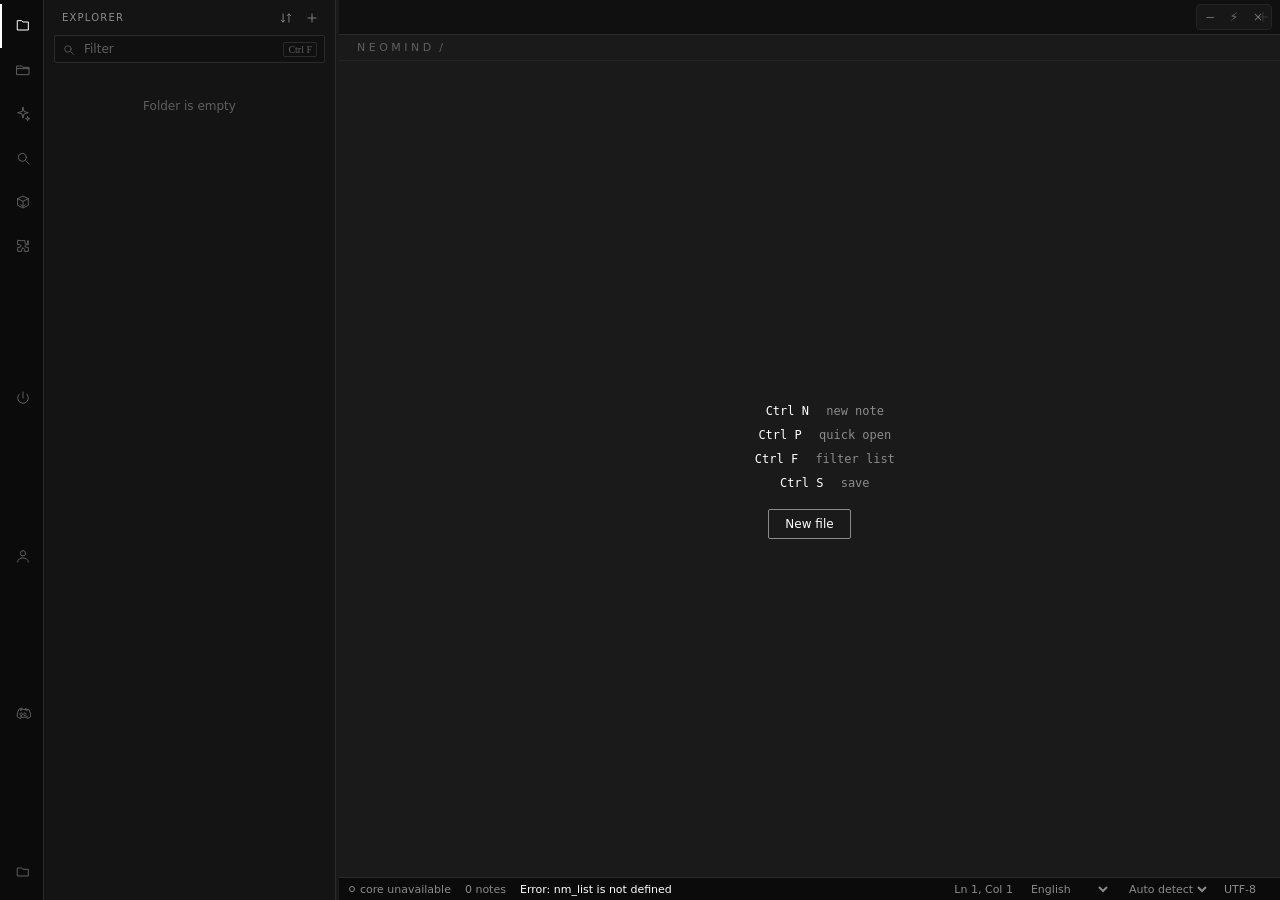
<file: cmd/neomind-gui/ui/index.html>
<!doctype html>
<html lang="en">
<head>
<meta charset="utf-8">
<meta name="viewport" content="width=device-width, initial-scale=1">
<title>NeoMind</title>
<style>
  :root{
    --bg:#0b0b0b;          /* activity bar / status bar */
    --side:#141414;
    --editor:#1a1a1a;
    --panel:#101010;
    --border:#2b2b2b;
    --border-soft:#232323;
    --text:#d4d4d4;
    --bright:#ffffff;
    --muted:#8b8b8b;
    --dim:#5f5f5f;
    --hover:#242424;
    --active:#2d2d2d;
    --focus:#3c3c3c;
  }
  *{box-sizing:border-box}
  html,body{height:100%;margin:0}
  body{
    background:var(--editor);color:var(--text);overflow:hidden;
    font-family:"Segoe UI",system-ui,-apple-system,sans-serif;
    font-size:13px;-webkit-font-smoothing:antialiased;
  }
  button,input,textarea{font:inherit;color:inherit}
  button{cursor:pointer;background:none;border:0}
  ::-webkit-scrollbar{width:10px;height:10px}
  ::-webkit-scrollbar-track{background:transparent}
  ::-webkit-scrollbar-thumb{background:#3a3a3a;border:2px solid var(--editor);border-radius:6px}
  ::-webkit-scrollbar-thumb:hover{background:#555}
  svg{display:block;width:16px;height:16px;stroke:currentColor;fill:none;stroke-width:1.5;
    stroke-linecap:round;stroke-linejoin:round;flex:none}

  .workbench{display:flex;height:100vh}

  /* activity bar */
  .activity{
    width:44px;flex:none;background:var(--bg);border-right:1px solid var(--border);
    display:flex;flex-direction:column;align-items:center;padding-top:4px;
  }
  .act{
    width:44px;height:44px;display:grid;place-items:center;color:var(--dim);
    border-left:2px solid transparent;
  }
  .act:hover{color:var(--text)}
  .act.on{color:var(--bright);border-left-color:var(--bright)}
  .act.bottom{margin-top:auto;margin-bottom:6px}

  /* sidebar */
  .sidebar{
    width:292px;flex:none;background:var(--side);border-right:1px solid var(--border);
    display:flex;flex-direction:column;min-width:0;
  }
  .side-title{
    height:35px;flex:none;display:flex;align-items:center;justify-content:space-between;
    padding:0 12px 0 18px;font-size:10px;letter-spacing:1.2px;color:var(--muted);
    text-transform:uppercase;
  }
  .side-actions{display:flex;gap:2px}
  .mini{width:24px;height:24px;display:grid;place-items:center;color:var(--muted);border-radius:2px}
  .mini:hover{background:var(--hover);color:var(--bright)}
  .mini svg{width:14px;height:14px}
  .searchbox{margin:0 10px 8px;display:flex;align-items:center;height:28px;
    background:var(--panel);border:1px solid var(--border);border-radius:2px;padding:0 7px;gap:7px}
  .searchbox:focus-within{border-color:var(--muted)}
  .searchbox svg{width:13px;height:13px;color:var(--dim)}
  .searchbox input{flex:1;min-width:0;background:none;border:0;outline:0;font-size:12px}
  .searchbox input::placeholder{color:var(--dim)}
  .searchbox kbd{font:10px "Segoe UI";color:var(--dim);border:1px solid var(--border);
    padding:1px 4px;border-radius:2px}
  .list{flex:1;overflow-y:auto;overflow-x:hidden}
  .row{
    height:auto;min-height:44px;padding:7px 14px 7px 18px;display:flex;flex-direction:column;
    gap:3px;border-left:2px solid transparent;cursor:default;
  }
  .row:hover{background:var(--hover)}
  .row.on{background:var(--active);border-left-color:var(--bright)}
  .row .t{font-size:12px;color:var(--text);white-space:nowrap;overflow:hidden;text-overflow:ellipsis}
  .row.on .t{color:var(--bright)}
  .row .s{font-size:11px;color:var(--muted);white-space:nowrap;overflow:hidden;text-overflow:ellipsis}
  .hl{color:var(--bright);background:#3a3a3a}
  .side-empty{padding:26px 20px;color:var(--dim);font-size:12px;text-align:center;line-height:1.6}
  .splitter{width:3px;flex:none;cursor:col-resize;background:transparent}
  .splitter:hover,.splitter.drag{background:var(--focus)}
  .view-col{display:flex;flex-direction:column;flex:1;min-height:0}

  /* languages */
  .lang-filter{margin:0 10px 8px}
  .lang-filter input::placeholder{color:var(--dim)}
  .lang-list{flex:1;overflow-y:auto;padding:0 0 8px}
  .langrow{
    display:flex;align-items:flex-start;gap:9px;padding:8px 14px 8px 18px;
    border-left:2px solid transparent;cursor:default;
  }
  .langrow:hover{background:var(--hover)}
  .langrow.checked{background:var(--active);border-left-color:var(--bright)}
  .langrow input[type=checkbox]{
    appearance:none;width:14px;height:14px;flex:none;margin:1px 0 0;
    border:1px solid var(--muted);border-radius:2px;background:var(--panel);cursor:pointer;position:relative;
  }
  .langrow input[type=checkbox]:checked{background:var(--bright);border-color:var(--bright)}
  .langrow input[type=checkbox]:checked::after{
    content:'×';position:absolute;inset:0;display:grid;place-items:center;
    color:#000;font:bold 12px/1 "Segoe UI";
  }
  .langrow .lr-body{min-width:0;flex:1}
  .langrow .lr-name{font-size:12px;color:var(--text);white-space:nowrap;overflow:hidden;text-overflow:ellipsis}
  .langrow.checked .lr-name{color:var(--bright)}
  .langrow .lr-meta{font-size:10px;color:var(--dim);margin-top:2px;white-space:nowrap;overflow:hidden;text-overflow:ellipsis}
  .langrow .lr-flag{font-size:10px;color:var(--muted);flex:none}
  .lang-foot{
    border-top:1px solid var(--border);padding:7px 12px;display:flex;justify-content:space-between;gap:6px;
  }
  .link{padding:3px 5px;font-size:10px;color:var(--muted);border-radius:2px}
  .link:hover{background:var(--hover);color:var(--bright)}

  .btn{border:1px solid var(--muted);padding:6px 12px;border-radius:2px;color:var(--bright);font-size:11px}
  .btn:hover{background:var(--hover)}
  .btn.primary{background:var(--bright);color:#000;border-color:var(--bright)}
  .btn.primary:hover{background:#ddd;border-color:#ddd}
  .btn:disabled{opacity:.45;cursor:default}
  .btn:disabled:hover{background:none}

  .langview{flex:1;display:flex;flex-direction:column;min-height:0;padding:18px 24px 16px}
  .lang-head{display:flex;align-items:flex-start;justify-content:space-between;gap:18px;margin-bottom:14px}
  .lang-head h2{margin:0 0 4px;font-size:16px;font-weight:600;color:var(--bright)}
  .lang-head p{margin:0;font-size:11px;color:var(--dim)}
  .lang-actions{display:flex;gap:8px;flex-wrap:wrap;justify-content:flex-end}
  .lang-stats{
    border:1px solid var(--border);background:var(--panel);padding:8px 12px;
    font-size:11px;color:var(--muted);display:flex;gap:18px;margin-bottom:14px;flex:none;
  }
  .lang-stats b{color:var(--bright);font-weight:600}
  .lang-grid{
    flex:1;min-height:0;overflow-y:auto;display:grid;
    grid-template-columns:repeat(auto-fill,minmax(248px,1fr));gap:8px;align-content:start;
  }
  .lang-card{border:1px solid var(--border);background:var(--panel);padding:10px 12px;min-width:0}
  .lang-card:hover{border-color:var(--muted)}
  .lang-card.checked{border-color:var(--bright)}
  .lang-card.installed{background:var(--editor)}
  .lang-card-top{display:flex;align-items:center;gap:9px;cursor:pointer}
  .lang-card-top input[type=checkbox]{
    appearance:none;width:14px;height:14px;flex:none;margin:0;
    border:1px solid var(--muted);border-radius:2px;background:var(--editor);cursor:pointer;position:relative;
  }
  .lang-card-top input[type=checkbox]:checked{background:var(--bright);border-color:var(--bright)}
  .lang-card-top input[type=checkbox]:checked::after{
    content:'×';position:absolute;inset:0;display:grid;place-items:center;color:#000;font:bold 12px/1 "Segoe UI";
  }
  .lang-card .lname{font-size:12px;color:var(--bright);font-weight:600;flex:1;min-width:0;
    white-space:nowrap;overflow:hidden;text-overflow:ellipsis}
  .lang-card .lflag{font-size:10px;color:var(--muted);flex:none}
  .lang-card .ldesc{font-size:11px;color:var(--muted);margin:8px 0;line-height:1.4}
  .lang-card .lmeta{display:flex;gap:10px;flex-wrap:wrap;font-size:10px;color:var(--dim)}
  .lang-card .lmeta code{font:10px Consolas,monospace;color:var(--muted)}
  .lang-group{grid-column:1/-1;margin:10px 0 2px;padding:5px 8px;border-bottom:1px solid var(--border-soft);
    font-size:10px;letter-spacing:.7px;text-transform:uppercase;color:var(--dim)}
  .lang-list .lang-group{margin:8px 0 2px;padding:4px 10px}

  .lang-progress{border:1px solid var(--border);background:var(--panel);padding:9px 12px;margin-top:12px;flex:none}
  .lp-head{display:flex;justify-content:space-between;font-size:11px;color:var(--bright);margin-bottom:7px}
  .lp-head span:last-child{color:var(--muted)}
  .lp-bar{height:4px;background:var(--border);overflow:hidden}
  .lp-bar>div{height:100%;width:0;background:var(--bright);transition:width .2s}
  .lp-current{font-size:10px;color:var(--muted);margin-top:6px;min-height:13px}
  .lp-log{max-height:68px;overflow-y:auto;margin-top:6px;font:10px/1.6 Consolas,monospace;color:var(--dim)}
  .lang-empty{padding:24px;color:var(--dim);font-size:12px;text-align:center}

  /* mods / extensions marketplace — VS Code style */
  .modsview{flex:1;display:flex;flex-direction:column;min-height:0;overflow:hidden}
  .ex-empty{flex:1;display:grid;place-items:center;text-align:center;color:var(--dim);font-size:12px;padding:24px}
  .ex-empty b{display:block;color:var(--bright);font-size:15px;font-weight:600;margin-bottom:8px}
  .ex-detail{flex:1;min-height:0;overflow-y:auto;padding:18px 26px 24px}
  .ex-hero{display:flex;gap:16px;align-items:flex-start;padding-bottom:16px;border-bottom:1px solid var(--border-soft)}
  .ex-icon,.ex-icon-fb{width:64px;height:64px;flex:none;border:1px solid var(--border);background:var(--editor);filter:grayscale(1)}
  .ex-icon{object-fit:cover}
  .ex-icon-fb{display:grid;place-items:center;font-size:26px;color:var(--bright)}
  .ex-hero-body{flex:1;min-width:0}
  .ex-name{font-size:17px;font-weight:600;color:var(--bright);line-height:1.2}
  .ex-pub{font-size:11px;color:var(--muted);margin-top:3px}
  .ex-pills{display:flex;gap:6px;flex-wrap:wrap;margin-top:9px}
  .ex-pill{font-size:9px;letter-spacing:.6px;border:1px solid var(--muted);color:var(--bright);padding:2px 6px}
  .ex-pill.quiet{border-color:var(--border);color:var(--muted)}
  .ex-stats{display:flex;gap:18px;flex-wrap:wrap;margin-top:11px;font-size:11px;color:var(--muted)}
  .ex-stats b{color:var(--bright);font-weight:600}
  .ex-actions{display:flex;gap:8px;margin-top:14px;flex-wrap:wrap}
  .ex-btn{border:1px solid var(--muted);background:var(--panel);color:var(--bright);padding:6px 14px;font-size:11px}
  .ex-btn:hover{background:var(--hover)}
  .ex-tabs{display:flex;gap:18px;border-bottom:1px solid var(--border-soft);margin-top:16px;padding:0 2px}
  .ex-tab{font-size:11px;letter-spacing:.7px;text-transform:uppercase;color:var(--dim);padding:8px 0;
    border-bottom:1px solid transparent;cursor:pointer}
  .ex-tab.on{color:var(--bright);border-bottom-color:var(--bright)}
  .ex-body{padding:14px 2px 24px;font-size:12px;line-height:1.6;color:var(--muted)}
  .ex-body h3{font-size:12px;color:var(--bright);margin:18px 0 8px;font-weight:600}
  .ex-body h3:first-child{margin-top:0}
  .ex-body p{margin:0 0 10px}
  .ex-body code{font:11px Consolas,monospace;color:var(--bright);border:1px solid var(--border);padding:1px 4px}
  .ex-note{border-left:2px solid var(--muted);padding:6px 10px;color:var(--dim);font-size:11px;margin:12px 0}
  .ex-kv{display:grid;grid-template-columns:110px 1fr;gap:6px 12px;font-size:11px;margin:10px 0 18px}
  .ex-kv span:nth-child(odd){color:var(--dim)}
  .ex-kv span:nth-child(even){color:var(--bright);word-break:break-all}
  .ex-searchrow{display:flex;align-items:center;gap:6px;padding:0 10px 8px}
  .ex-sort{flex:1;background:var(--panel);border:1px solid var(--border);color:var(--muted);
    font-size:10px;padding:4px 6px}
  .ex-sort option{background:var(--panel);color:var(--text)}
  .ex-pillbtn{font-size:10px;color:var(--dim);border:1px solid var(--border);padding:4px 7px;white-space:nowrap}
  .ex-pillbtn.on{color:var(--bright);border-color:var(--muted);background:var(--hover)}
  .ex-list{flex:1;min-height:0;overflow-y:auto}
  .ex-card{display:flex;gap:9px;padding:8px 10px;border-bottom:1px solid var(--border-soft);cursor:pointer;min-width:0}
  .ex-card:hover{background:var(--hover)}
  .ex-card.on{background:var(--active);border-left:2px solid var(--bright);padding-left:8px}
  .ex-ci,.ex-cf{width:36px;height:36px;flex:none;border:1px solid var(--border);background:var(--editor);filter:grayscale(1)}
  .ex-ci{object-fit:cover}
  .ex-cf{display:grid;place-items:center;font-size:14px;color:var(--bright)}
  .ex-cbody{flex:1;min-width:0}
  .ex-cname{font-size:11px;color:var(--bright);font-weight:600;white-space:nowrap;overflow:hidden;text-overflow:ellipsis}
  .ex-cpub{font-size:10px;color:var(--dim);margin-top:2px;white-space:nowrap;overflow:hidden;text-overflow:ellipsis}
  .ex-cdesc{font-size:10px;color:var(--muted);margin-top:3px;line-height:1.35;
    display:-webkit-box;-webkit-line-clamp:2;-webkit-box-orient:vertical;overflow:hidden}
  .ex-cfoot{display:flex;justify-content:space-between;gap:6px;margin-top:4px;font-size:9px;color:var(--dim)}
  .ex-loading{padding:16px;text-align:center;color:var(--dim);font-size:11px}
  .ex-tweaks{display:grid;grid-template-columns:repeat(auto-fill,minmax(210px,1fr));gap:8px}
  .tweak{
    border:1px solid var(--border);background:var(--panel);padding:9px 11px;
    display:flex;align-items:center;gap:10px;cursor:pointer;
  }
  .tweak:hover{border-color:var(--muted)}
  .tweak.on{border-color:var(--bright)}
  .tweak .tw-body{flex:1;min-width:0}
  .tweak .tw-name{font-size:12px;color:var(--bright)}
  .tweak .tw-desc{font-size:10px;color:var(--dim);margin-top:2px;white-space:nowrap;overflow:hidden;text-overflow:ellipsis}
  .toggle{width:32px;height:16px;border:1px solid var(--muted);border-radius:9px;position:relative;flex:none}
  .toggle::after{
    content:'';position:absolute;top:2px;left:2px;width:10px;height:10px;
    border-radius:50%;background:var(--muted);transition:left .12s,background .12s;
  }
  .tweak.on .toggle{background:var(--bright);border-color:var(--bright)}
  .tweak.on .toggle::after{left:17px;background:#000}
  .mods-exit{
    position:fixed;top:8px;right:8px;z-index:30;background:var(--panel);
    border:1px solid var(--muted);color:var(--bright);padding:5px 10px;font-size:11px;
  }
  .mods-exit:hover{background:var(--hover)}

  /* cosmetic mods, all grayscale */
  body.mod-compact .row{padding:4px 14px 4px 18px;min-height:30px}
  body.mod-compact .langrow{padding:5px 14px 5px 18px}
  body.mod-compact .lang-card{padding:7px 10px}
  body.mod-compact .ex-card{padding:5px 10px}
  body.mod-no-line .gutter{display:none}
  body.mod-no-line textarea,body.mod-no-line .highlight{padding-left:26px}
  body.mod-wide .sidebar{width:380px!important}
  body.mod-mono,body.mod-mono input,body.mod-mono button{
    font-family:Consolas,"Cascadia Mono",monospace;
  }
  body.mod-contrast{
    --muted:#aaa;--dim:#888;--text:#ffffff;--border:#4a4a4a;--border-soft:#373737;
  }
  body.mod-hide-status .status{display:none}
  body.mod-focus .activity,body.mod-focus .sidebar,body.mod-focus .splitter{display:none}

  /* main */
  .main{flex:1;display:flex;flex-direction:column;min-width:0;background:var(--editor)}
  .tabs{height:35px;flex:none;display:flex;align-items:stretch;background:var(--panel);
    border-bottom:1px solid var(--border)}
  .tab{display:flex;align-items:center;gap:8px;padding:0 10px 0 12px;max-width:280px;
    border-right:1px solid var(--border);background:var(--editor);color:var(--bright);
    font-size:12px;min-width:0}
  .tab .name{overflow:hidden;text-overflow:ellipsis;white-space:nowrap}
  .tab .dirty{width:7px;height:7px;border-radius:50%;background:var(--bright)}
  .tab .x{width:18px;height:18px;display:grid;place-items:center;color:var(--muted);border-radius:2px}
  .tab .x:hover{background:var(--hover);color:var(--bright)}
  .tab .x svg{width:11px;height:11px}
  .tabs .spacer{flex:1}
  .tabs .new{width:35px;display:grid;place-items:center;color:var(--muted)}
  .tabs .new:hover{background:var(--hover);color:var(--bright)}
  .crumb{height:26px;flex:none;display:flex;align-items:center;gap:8px;padding:0 18px;
    font-size:11px;color:var(--dim);border-bottom:1px solid var(--border-soft)}
  .crumb b{color:var(--muted);font-weight:400}

  .editorwrap{flex:1;display:flex;flex-direction:column;min-height:0;position:relative}
  .gutter{position:absolute;left:0;top:0;bottom:0;width:52px;pointer-events:none;
    padding:18px 12px 18px 0;text-align:right;color:#4a4a4a;font:13px/1.7 "Cascadia Mono",Consolas,monospace;
    white-space:pre;overflow:hidden;user-select:none;border-right:1px solid var(--border-soft)}
  textarea{
    position:relative;z-index:1;flex:1;width:100%;resize:none;
    background:transparent;border:0;outline:0;
    padding:18px 62px 18px 68px;
    font:13px/1.7 "Cascadia Mono",Consolas,"Lucida Console",monospace;
    color:transparent;caret-color:var(--bright);tab-size:2;white-space:pre;
  }
  textarea::placeholder{color:var(--dim)}
  textarea::selection{background:#264f78;color:transparent}
  .highlight{
    position:absolute;inset:0;z-index:0;margin:0;pointer-events:none;
    padding:18px 62px 18px 68px;
    font:13px/1.7 "Cascadia Mono",Consolas,"Lucida Console",monospace;
    color:var(--text);tab-size:2;white-space:pre;overflow:hidden;
  }
  .tok-comment{color:#6a9955}
  .tok-string{color:#ce9178}
  .tok-number{color:#b5cea8}
  .tok-keyword{color:#569cd6}
  .tok-control{color:#c586c0}
  .tok-type{color:#4ec9b0}
  .tok-builtin,.tok-func{color:#dcdcaa}
  .tok-prop{color:#9cdcfe}
  .tok-op{color:#d4d4d4}
  /* compact VS Code-style minimap */
  .minimap{position:absolute;right:0;top:0;bottom:0;width:42px;z-index:2;
    background:var(--editor);border-left:1px solid var(--border-soft);cursor:pointer}
  .minimap canvas{display:block;width:42px;height:100%}
  body.mod-no-minimap .minimap{display:none}
  /* folder tree */
  .tree{flex:none;max-height:38%;overflow:auto;border-bottom:1px solid var(--border-soft);padding:4px 0}
  .tree-row{display:flex;align-items:center;gap:5px;height:20px;padding:0 8px 0 8px;
    font-size:11px;color:var(--muted);white-space:nowrap;cursor:default;user-select:none}
  .tree-row:hover{background:var(--hover);color:var(--bright)}
  .tree-row.file{cursor:pointer;padding-left:22px}
  .tree-row.file.on{background:var(--active);color:var(--bright)}
  .tree-caret{width:10px;color:var(--dim);font-size:9px;text-align:center;flex:none}
  .tree-icon{width:11px;color:var(--dim);flex:none}
  .tree-row .tree-more{color:var(--dim);font-size:11px;margin-left:auto;padding:0 2px}
  .tree-row .tree-more:hover{color:var(--bright)}
  .tree-new{width:100%;border-top:1px solid var(--border-soft);padding:4px 8px;
    text-align:left;font-size:11px;color:var(--dim)}
  .tree-new:hover{color:var(--bright);background:var(--hover)}
  .dialog .field{display:flex;align-items:center;border-bottom:1px solid var(--border)}
  .dialog .field input{flex:1;border:0}
  .dialog .field button{border:0;border-left:1px solid var(--border);background:transparent;
    color:var(--muted);padding:0 12px;height:38px;font-size:11px;white-space:nowrap}
  .dialog .field button:hover{color:var(--bright);background:var(--hover)}
  .dialog label{display:block;padding:8px 14px 4px;font-size:10px;letter-spacing:.6px;
    text-transform:uppercase;color:var(--dim)}
  .status select{
    background:transparent;border:0;outline:0;color:var(--muted);
    font:11px "Segoe UI",system-ui,sans-serif;cursor:pointer;max-width:110px;
  }
  .status select:hover{color:var(--bright)}
  .status select option{background:var(--panel);color:var(--text)}
  .welcome{flex:1;display:flex;flex-direction:column;align-items:center;justify-content:center;
    gap:14px;color:var(--dim);text-align:center}
  .welcome .keys{font:12px "Cascadia Mono",Consolas,monospace;color:var(--muted);line-height:2}
  .welcome .keys b{display:inline-block;min-width:74px;text-align:right;color:var(--bright);
    font-weight:400;margin-right:10px}
  .welcome button{border:1px solid var(--muted);padding:7px 16px;color:var(--bright);
    border-radius:2px;font-size:12px}
  .welcome button:hover{background:var(--hover)}
  .hidden{display:none!important}

  /* status bar */
  .status{height:23px;flex:none;background:var(--bg);border-top:1px solid var(--border);
    display:flex;align-items:center;justify-content:space-between;padding:0 10px;
    font-size:11px;color:var(--muted)}
  .status .l,.status .r{display:flex;align-items:center;gap:14px;white-space:nowrap}
  .status .item{display:flex;align-items:center;gap:5px}
  .status .dot{width:6px;height:6px;border:1px solid var(--muted);border-radius:50%}
  .status .msg{color:var(--bright)}

  /* modal + palette */
  .veil{position:fixed;inset:0;background:rgba(0,0,0,.6);display:grid;place-items:start center;
    padding-top:16vh;z-index:20}
  .dialog{width:430px;max-width:calc(100vw - 40px);background:var(--panel);
    border:1px solid var(--focus)}
  .dialog .head{padding:10px 14px;border-bottom:1px solid var(--border);font-size:12px;color:var(--bright)}
  .dialog input{width:100%;height:38px;background:var(--editor);border:0;border-bottom:1px solid var(--border);
    outline:0;padding:0 14px;font-size:13px}
  .dialog .opts{max-height:280px;overflow-y:auto;padding:4px 0}
  .dialog .opt{padding:7px 14px;font-size:12px;display:flex;justify-content:space-between;gap:12px}
  .dialog .opt.on{background:var(--active);color:var(--bright)}
  .dialog .opt span:last-child{color:var(--dim);font-size:11px}
  .dialog .body{padding:20px 18px;line-height:1.6;color:var(--text)}
  .dialog .foot{display:flex;justify-content:flex-end;gap:8px;padding:10px 14px;border-top:1px solid var(--border)}
  .dialog .foot button{border:1px solid var(--border);padding:5px 14px;border-radius:2px;color:var(--text)}
  .dialog .foot button:hover{background:var(--hover);color:var(--bright)}
  .dialog .foot .ok{background:var(--bright);color:#000;border-color:var(--bright)}
  .dialog .foot .ok:hover{background:#ddd;color:#000}
  .github-code{font-size:24px;letter-spacing:3px;color:var(--bright);text-align:center;padding:10px;
    background:var(--editor);border:1px solid var(--border);margin:10px 0;user-select:all}
  .github-table{width:100%;border-collapse:collapse;font-size:11px;max-height:320px;overflow-y:auto;display:block}
  .github-table th{text-align:left;padding:6px 8px;color:var(--dim);font-weight:400;
    border-bottom:1px solid var(--border);position:sticky;top:0;background:var(--panel)}
  .github-table td{padding:6px 8px;border-bottom:1px solid var(--border);vertical-align:top}
  .github-table td:first-child{white-space:nowrap;color:var(--dim)}
  .github-table a{color:var(--bright);text-decoration:none}
  .github-table a:hover{text-decoration:underline}
  .github-hours{font-size:20px;color:var(--bright);padding:4px 0 10px}
  .win-actions{position:fixed;top:4px;right:8px;z-index:80;display:flex;gap:2px;padding:2px;background:var(--editor);border:1px solid var(--border);border-radius:4px;opacity:.75}
  .win-actions:hover{opacity:1}
  .win-actions button{width:22px;height:20px;border:0;border-radius:2px;background:transparent;color:var(--muted);font-size:12px;line-height:1;cursor:pointer}
  .win-actions button:hover{background:var(--hover);color:var(--text)}
  body.light-mode .status,body.light-mode .welcome,body.light-mode .palette,
  body.light-mode #actLangs,body.light-mode #actMods,body.light-mode #actSearch,
  body.light-mode #actFolder,body.light-mode #actAI,body.light-mode #actDiscord,body.light-mode #actProfile,body.light-mode #actStartup,body.light-mode #minimap{display:none !important}
  .ai-view{display:flex;flex-direction:column;height:100%;min-height:0}
  .ai-log{flex:1;min-height:0;overflow-y:auto;padding:8px 10px;display:flex;flex-direction:column;gap:8px}
  .ai-msg{padding:7px 9px;border:1px solid var(--border);border-radius:5px;background:var(--editor);font-size:12px;line-height:1.45;white-space:pre-wrap;word-break:break-word;user-select:text}
  .ai-msg.user{border-color:#4d78b8;background:rgba(77,120,184,.12)}
  .ai-msg.bot b{color:var(--bright);font-weight:600}
  .ai-msg .who{display:block;font-size:10px;opacity:.6;margin-bottom:3px;letter-spacing:.04em}
  .ai-empty{margin:auto;text-align:center;opacity:.55;font-size:12px;line-height:1.5;padding:12px}
  .ai-bar{display:flex;gap:5px;align-items:center;padding:6px 8px;border-top:1px solid var(--border)}
  .ai-bar select{flex:1;min-width:0;background:var(--editor);color:var(--text);border:1px solid var(--border);border-radius:3px;padding:4px;font-size:11px}
  .ai-compose{display:flex;gap:5px;padding:6px 8px 9px;border-top:1px solid var(--border)}
  .ai-compose textarea{flex:1;min-width:0;resize:none;height:54px;background:var(--editor);color:var(--text);border:1px solid var(--border);border-radius:3px;padding:6px;font:inherit;font-size:12px;outline:none}
  .ai-compose textarea:focus{border-color:var(--bright)}
  .ai-compose button{width:34px;background:var(--bright);color:#000;border:0;border-radius:3px;cursor:pointer;font-size:15px}
  .ai-compose button:disabled{opacity:.45;cursor:default}
  .ai-file{display:flex;align-items:center;gap:5px;padding:0 9px 5px;font-size:10px;opacity:.75}
  .ai-file input{accent-color:var(--bright)}
</style>
</head>
<body>
<div class="win-actions">
  <button id="winMin" data-i18n-title="minimize" title="Minimize">−</button>
  <button id="winLight" data-i18n-title="lightMode" title="Light mode">⚡</button>
  <button id="winClose" data-i18n-title="closeWindow" title="Close">×</button>
</div>
<div class="workbench">
  <div class="activity">
    <button class="act on" id="actFiles" title="Explorer"><svg viewBox="0 0 24 24"><path d="M4 4h6l2 2h8v12H4z"/></svg></button>
    <button class="act" id="actFolders" title="Folders"><svg viewBox="0 0 24 24"><path d="M3 6h7l2 2h9v11H3z"/><path d="M3 10h18"/></svg></button>
    <button class="act" id="actAI" data-i18n-title="ai" title="AI Assistant"><svg viewBox="0 0 24 24"><path d="M12 2l1.7 6.3L20 10l-6.3 1.7L12 18l-1.7-6.3L4 10l6.3-1.7z"/><path d="M19 16l.7 2.3L22 19l-2.3.7L19 22l-.7-2.3L16 19l2.3-.7z"/></svg></button>
    <button class="act" id="actSearch" title="Search (Ctrl+F)"><svg viewBox="0 0 24 24"><circle cx="11" cy="11" r="6"/><path d="M16 16l5 5"/></svg></button>
    <button class="act" id="actLangs" title="Languages &amp; toolchains"><svg viewBox="0 0 24 24"><path d="M4 7l8-4 8 4-8 4-8-4z"/><path d="M4 7v10l8 4 8-4V7"/><path d="M12 11v8"/><path d="M9 16l3 3 3-3"/></svg></button>
    <button class="act" id="actMods" title="Mods &amp; themes"><svg viewBox="0 0 24 24"><path d="M10 4h5v3a2 2 0 1 0 4 0V4h1v6h-3a2 2 0 1 0 0 4h3v6h-6v-3a2 2 0 1 0-4 0v3H4v-6h3a2 2 0 1 0 0-4H4V4z"/></svg></button>
    <button class="act bottom" id="actStartup" data-i18n-title="startup" title="Start with Windows"><svg viewBox="0 0 24 24"><path d="M12 3v9"/><path d="M6.3 6.3a8 8 0 1 0 11.4 0"/></svg></button>
    <button class="act bottom" id="actProfile" data-i18n-title="github" title="GitHub activity"><svg viewBox="0 0 24 24"><circle cx="12" cy="8" r="4"/><path d="M4 21c0-4 3.6-6 8-6s8 2 8 6"/></svg></button>
    <button class="act bottom" id="actDiscord" data-i18n-title="discord" title="Discord Rich Presence"><svg viewBox="0 0 24 24"><path d="M19.5 5.3A17 17 0 0 0 15.2 4l-.3.6a12 12 0 0 1 3.6 1.8 13 13 0 0 0-11 0A12 12 0 0 1 11.1 4L10.8 3a17 17 0 0 0-4.3 1.3C3.7 9 3 12.6 3.3 16.2a17 17 0 0 0 5.1 2.6l1.1-1.8a11 11 0 0 1-1.7-.8l.4-.3a12 12 0 0 0 10.4 0l.4.3a11 11 0 0 1-1.7.8l1.1 1.8a17 17 0 0 0 5.1-2.6c.4-4.2-.7-7.7-2.9-10.9zM9.3 14.3c-1 0-1.8-.9-1.8-2s.8-2 1.8-2 1.8.9 1.8 2-.8 2-1.8 2zm5.4 0c-1 0-1.8-.9-1.8-2s.8-2 1.8-2 1.8.9 1.8 2-.8 2-1.8 2z"/></svg></button>
    <button class="act bottom" id="actFolder" title="Open data folder"><svg viewBox="0 0 24 24"><path d="M4 6h6l2 2h8v10H4z"/></svg></button>
  </div>

  <aside class="sidebar" id="sidebar">
    <div class="view-col" id="sideFiles">
      <div class="side-title">
        <span>Explorer</span>
        <div class="side-actions">
          <button class="mini" id="sortBtn" title="Sort"><svg viewBox="0 0 24 24"><path d="M7 5v14M4 16l3 3 3-3M17 19V5M14 8l3-3 3 3"/></svg></button>
          <button class="mini" id="newBtn" title="New file (Ctrl+N)"><svg viewBox="0 0 24 24"><path d="M12 5v14M5 12h14"/></svg></button>
        </div>
      </div>
      <label class="searchbox">
        <svg viewBox="0 0 24 24"><circle cx="11" cy="11" r="6"/><path d="M16 16l5 5"/></svg>
        <input id="search" placeholder="Filter" spellcheck="false"><kbd>Ctrl F</kbd>
      </label>
      <div class="list" id="list" tabindex="0"></div>
    </div>

    <div class="view-col hidden" id="sideFolders">
      <div class="side-title">
        <span>Folders</span>
        <div class="side-actions">
          <button class="mini" id="folderNew" title="New project"><svg viewBox="0 0 24 24"><path d="M3 6h7l2 2h9v11H3z"/><path d="M12 11v5M9.5 13.5h5"/></svg></button>
          <button class="mini" id="folderFileNew" title="New file"><svg viewBox="0 0 24 24"><path d="M12 5v14M5 12h14"/></svg></button>
        </div>
      </div>
      <div class="searchbox"><span></span><input id="folderFilter" placeholder="Filter folders" spellcheck="false"></div>
      <div class="tree" id="folderTree"></div>
      <button class="tree-new" id="folderAddRoot">+ New project</button>
    </div>

    <div class="view-col hidden" id="sideAI">
      <div class="side-title">
        <span data-i18n="ai">AI Assistant</span>
        <div class="side-actions">
          <button class="mini" id="aiNew" data-i18n-title="aiNew" title="New chat"><svg viewBox="0 0 24 24"><path d="M12 5v14M5 12h14"/></svg></button>
        </div>
      </div>
      <div class="ai-view">
        <div class="ai-bar">
          <select id="aiModel" title="Model"></select>
        </div>
        <div class="ai-log" id="aiLog"><div class="ai-empty" id="aiEmpty" data-i18n="aiEmpty">Ask anything about your code.</div></div>
        <label class="ai-file"><input type="checkbox" id="aiIncludeFile" checked><span data-i18n="aiIncludeFile">Attach current file</span></label>
        <div class="ai-compose">
          <textarea id="aiInput" data-i18n-placeholder="aiPlaceholder" placeholder="Ask AI..." spellcheck="false"></textarea>
          <button id="aiSend" data-i18n-title="aiSend" title="Send">↑</button>
        </div>
      </div>
    </div>

    <div class="view-col hidden" id="sideLangs">
      <div class="side-title">
        <span>Languages</span>
        <div class="side-actions">
          <button class="mini" id="langRefreshSide" title="Refresh list"><svg viewBox="0 0 24 24"><path d="M20 11a8 8 0 1 0-2 6"/><path d="M20 5v6h-6"/></svg></button>
        </div>
      </div>
      <label class="searchbox lang-filter">
        <svg viewBox="0 0 24 24"><circle cx="11" cy="11" r="6"/><path d="M16 16l5 5"/></svg>
        <input id="langSearch" placeholder="Filter languages" spellcheck="false">
      </label>
      <div class="lang-list" id="langList"></div>
      <div class="lang-foot">
        <button class="link" id="langSelAll">Select all</button>
        <button class="link" id="langSelNone">Clear selection</button>
      </div>
    </div>

    <div class="view-col hidden" id="sideMods">
      <div class="side-title">
        <span>Extensions</span>
        <div class="side-actions">
          <button class="mini" id="modsRefreshSide" title="Reload catalog"><svg viewBox="0 0 24 24"><path d="M20 11a8 8 0 1 0-2 6"/><path d="M20 5v6h-6"/></svg></button>
        </div>
      </div>
      <label class="searchbox lang-filter">
        <svg viewBox="0 0 24 24"><circle cx="11" cy="11" r="6"/><path d="M16 16l5 5"/></svg>
        <input id="modsSearch" placeholder="Search Extensions in Marketplace" spellcheck="false">
      </label>
      <div class="ex-searchrow">
        <select class="ex-sort" id="modsSort" title="Sort by">
          <option value="installs" id="modsSortInstalls">Most installed</option>
          <option value="rating" id="modsSortRating">Highest rated</option>
          <option value="name" id="modsSortName">Name</option>
        </select>
        <button class="ex-pillbtn" id="modsScope" title="Show cosmetic-only picks">Cosmetic</button>
      </div>
      <div class="ex-list" id="modsList"></div>
      <div class="lang-foot"><span id="modsCount">Top 100 · reference only</span></div>
    </div>
  </aside>
  <div class="splitter" id="splitter"></div>

  <main class="main">
    <div class="tabs">
      <div class="tab hidden" id="tab">
        <span class="name" id="tabName"></span>
        <span class="dirty hidden" id="tabDirty"></span>
        <button class="x" id="tabClose" title="Close"><svg viewBox="0 0 24 24"><path d="M6 6l12 12M18 6L6 18"/></svg></button>
      </div>
      <div class="tab hidden" id="langTab"><span class="name" id="langTabName">Languages &amp; toolchains</span></div>
      <div class="tab hidden" id="modsTab"><span class="name" id="modsTabName">Mods &amp; themes</span></div>
      <div class="spacer"></div>
      <button class="new" id="newTop" title="New file (Ctrl+N)"><svg viewBox="0 0 24 24"><path d="M12 5v14M5 12h14"/></svg></button>
    </div>
    <div class="crumb"><span>N E O M I N D</span><span>/</span><b id="crumb"></b></div>

    <div class="langview hidden" id="langView">
      <div class="lang-head">
        <div>
          <h2 id="langHead">Languages &amp; toolchains</h2>
          <p id="langDesc">Toolchain catalog · batch install via winget (Windows)</p>
        </div>
        <div class="lang-actions">
          <button class="btn" id="langRefresh">Refresh</button>
          <button class="btn" id="langInstallAll">Install all</button>
          <button class="btn primary" id="langInstallSel">Install selected</button>
        </div>
      </div>
      <div class="lang-stats">
        <span><span id="lsTotalLbl">Total:</span> <b id="lsTotal">0</b></span>
        <span><span id="lsInstalledLbl">Installed:</span> <b id="lsInstalled">0</b></span>
        <span><span id="lsSelectedLbl">Selected:</span> <b id="lsSelected">0</b></span>
      </div>
      <div class="lang-grid" id="langGrid"></div>
      <div class="lang-progress hidden" id="langProgress">
        <div class="lp-head"><span id="lpTitle">Installing</span><span id="lpCount">0 / 0</span></div>
        <div class="lp-bar"><div id="lpFill"></div></div>
        <div class="lp-current" id="lpCurrent"></div>
        <div class="lp-log" id="lpLog"></div>
      </div>
    </div>

    <div class="modsview hidden" id="modsView">
      <div class="ex-empty" id="exEmpty">
        <div id="exEmptyText"><b>Extensions</b>Select an extension to view its details.<br>Reference catalog only — nothing is installed into NeoMind.</div>
      </div>
      <div class="ex-detail hidden" id="exDetail">
        <div class="ex-hero">
          <img class="ex-icon" id="exIcon" alt="" onerror="this.style.display='none';document.getElementById('exIconFb').style.display='grid'">
          <span class="ex-icon-fb" id="exIconFb" style="display:none">?</span>
          <div class="ex-hero-body">
            <div class="ex-name" id="exName"></div>
            <div class="ex-pub" id="exPub"></div>
            <div class="ex-pills" id="exPills"></div>
            <div class="ex-stats" id="exStats"></div>
            <div class="ex-actions" id="exActions"></div>
          </div>
        </div>
        <div class="ex-tabs">
          <div class="ex-tab on" data-tab="details" id="exTabDetails">Details</div>
          <div class="ex-tab" data-tab="tweaks" id="exTabTweaks">NeoMind tweaks</div>
        </div>
        <div class="ex-body" id="exBody"></div>
      </div>
    </div>

    <div class="editorwrap" id="editorwrap">
      <div class="gutter hidden" id="gutter">1</div>
      <pre class="highlight hidden" id="highlight" aria-hidden="true"></pre>
      <textarea id="text" spellcheck="false" wrap="off" class="hidden" placeholder=""></textarea>
      <div class="minimap hidden" id="minimap"><canvas id="miniCanvas"></canvas></div>
      <div class="welcome" id="welcome">
        <div class="keys">
          <div><b>Ctrl N</b> <span id="wKeyNew">new note</span></div>
          <div><b>Ctrl P</b> <span id="wKeyOpen">quick open</span></div>
          <div><b>Ctrl F</b> <span id="wKeyFilter">filter list</span></div>
          <div><b>Ctrl S</b> <span id="wKeySave">save</span></div>
        </div>
        <button id="welcomeNew">New note</button>
      </div>
    </div>

    <div class="status">
      <div class="l">
        <span class="item"><span class="dot" id="coreDot"></span><span id="coreVer">Rust core</span></span>
        <span class="item" id="count">0 notes</span>
        <span class="item msg" id="msg"></span>
      </div>
      <div class="r">
        <span class="item" id="pos">Ln 1, Col 1</span>
        <span class="item"><select id="uiLang" title="UI language">
          <option value="en">English</option>
          <option value="ru">Русский</option>
          <option value="uk">Українська</option>
          <option value="es">Español</option>
          <option value="de">Deutsch</option>
          <option value="fr">Français</option>
          <option value="zh">中文</option>
          <option value="ja">日本語</option>
        </select></span>
        <span class="item"><select id="langMode" title="Syntax highlighting language">
          <option value="auto" id="langModeAuto">Auto detect</option>
          <option value="plaintext" id="langModePlain">Plain Text</option>
          <option value="javascript">JavaScript</option>
          <option value="typescript">TypeScript</option>
          <option value="python">Python</option>
          <option value="go">Go</option>
          <option value="rust">Rust</option>
          <option value="c">C</option>
          <option value="cpp">C++</option>
          <option value="html">HTML</option>
          <option value="css">CSS</option>
          <option value="json">JSON</option>
          <option value="sql">SQL</option>
          <option value="bash">Shell</option>
        </select></span>
        <span class="item">UTF-8</span>
        <span class="item hidden" id="updateItem" style="cursor:pointer;color:var(--bright)"></span>
        <span class="item" id="saved"></span>
      </div>
    </div>
  </main>
</div>

<div class="veil hidden" id="palette">
  <div class="dialog">
    <div class="head" id="palHead">Quick open</div>
    <input id="palInput" placeholder="Note title..." spellcheck="false">
    <div class="opts" id="palOpts"></div>
  </div>
</div>

<div class="veil hidden" id="fileDialog">
  <div class="dialog">
    <div class="head" id="fileDlgTitle">New file</div>
    <label id="fileDlgNameLbl">File name</label>
    <input id="fileDlgName" placeholder="main.rs" spellcheck="false">
    <label id="fileDlgFolderLbl">Folder</label>
    <div class="field">
      <input id="fileDlgFolder" placeholder="NeoMind / Project" spellcheck="false">
      <button id="fileDlgBrowse">Browse...</button>
    </div>
    <div class="body" id="fileDlgHint">Leave the folder empty to save it inside NeoMind.</div>
    <div class="foot"><button id="fileDlgNo">Cancel</button><button class="ok" id="fileDlgYes">Create</button></div>
  </div>
</div>

<div class="veil hidden" id="projectDialog">
  <div class="dialog">
    <div class="head" id="projectDlgTitle">New project</div>
    <label id="projectDlgNameLbl">Project name</label>
    <input id="projectDlgName" placeholder="My project" spellcheck="false">
    <div class="foot"><button id="projectDlgNo">Cancel</button><button class="ok" id="projectDlgYes">Create</button></div>
  </div>
</div>

<div class="veil hidden" id="discordDialog">
  <div class="dialog">
    <div class="head" data-i18n="discordTitle">Discord Rich Presence</div>
    <div class="body" data-i18n="discordHint">Create an app at the Discord Developer Portal, upload your icon, then paste its Application ID here.</div>
    <label data-i18n="discordId">Application ID</label>
    <input id="discordId" placeholder="123456789012345678" spellcheck="false">
    <label data-i18n="discordAsset">Icon asset key</label>
    <input id="discordAsset" placeholder="https://raw.githubusercontent.com/narkomaniya/neomind/main/assets/neomind-discord.png" spellcheck="false">
    <div class="body" id="discordStatus"></div>
    <div class="foot">
      <button id="discordPortal" data-i18n="discordPortal">Developer Portal</button>
      <button id="discordNo" data-i18n="cancel">Cancel</button>
      <button class="ok" id="discordYes" data-i18n="discordSave">Save</button>
    </div>
  </div>
</div>

<div class="veil hidden" id="githubDialog">
  <div class="dialog">
    <div class="head" data-i18n="githubTitle">GitHub activity</div>
    <div class="body" id="githubBody"></div>
    <div class="foot">
      <button id="githubClose" data-i18n="closeWindow">Close</button>
      <button id="githubSign" class="ok" data-i18n="githubSignIn">Sign in with GitHub</button>
      <button id="githubRefresh" class="hidden" data-i18n="githubRefresh">Refresh</button>
      <button id="githubSignOut" class="hidden" data-i18n="githubSignOut">Sign out</button>
    </div>
  </div>
</div>

<div class="veil hidden" id="confirm">
  <div class="dialog">
    <div class="head" id="confTitle">Delete</div>
    <div class="body" id="confBody"></div>
    <div class="foot"><button id="confNo">Cancel</button><button class="ok" id="confYes">Delete</button></div>
  </div>
</div>

<button class="mods-exit hidden" id="exitFocus">Exit focus mode</button>

<script>
const $ = id => document.getElementById(id);
const listEl=$('list'), searchEl=$('search'), textEl=$('text'), langSearchEl=$('langSearch');
let notes=[], selected=null, saveTimer=null, msgTimer=null;
let sortMode='date-desc', palItems=[], palIndex=0, confirmAction=null;
let langs=[], langSelected=new Set(), langJob=null, langTimer=null, langBusy=false;
let modsSearchEl=$('modsSearch');
let appliedMods=new Set(JSON.parse(localStorage.getItem('nm_mods')||'[]'));
const TWEAKS=[
  {id:'compact', nameKey:'tweak.compact', descKey:'tweak.compactDesc'},
  {id:'no-line', nameKey:'tweak.no-line', descKey:'tweak.no-lineDesc'},
  {id:'wide', nameKey:'tweak.wide', descKey:'tweak.wideDesc'},
  {id:'mono', nameKey:'tweak.mono', descKey:'tweak.monoDesc'},
  {id:'contrast', nameKey:'tweak.contrast', descKey:'tweak.contrastDesc'},
  {id:'hide-status', nameKey:'tweak.hide-status', descKey:'tweak.hide-statusDesc'},
  {id:'focus', nameKey:'tweak.focus', descKey:'tweak.focusDesc'},
  {id:'minimap', nameKey:'tweak.minimap', descKey:'tweak.minimapDesc'},
];
let currentView='files';
let folders=readStore('nm_folders',[]);
if(!Array.isArray(folders))folders=[];
let folderOpen=readStore('nm_folder_open',{});
if(!folderOpen||typeof folderOpen!=='object'||Array.isArray(folderOpen))folderOpen={};
let fileDialogFolder='';
let highlightTimer=null;
let coreVersion='', coreStatusOk=false, lightMode=false;
// Large files skip live syntax highlighting; the editor stays responsive.
const HIGHLIGHT_LIMIT=25000;
let lineTimer=null, posTimer=null, lastLineCount=-1;
let miniBase=null, miniDirty=true, miniSize='', miniFrame=0;

/* ---------- interface localization ---------- */
const SUPPORTED_LOCALES=['en','ru','uk','es','de','fr','zh','ja'];
const I18N={
 en:{
  'app.notes':'NeoMind — Notes','act.explorer':'Explorer','act.folders':'Folders','act.search':'Search (Ctrl+F)',
  'act.languages':'Languages & toolchains','act.mods':'Mods & themes','act.openData':'Open data folder',
  'explorer':'Explorer','folders':'Folders','languages':'Languages','extensions':'Extensions',
  'newNote':'New note','newFile':'New file','newProject':'New project','sort':'Sort','filter':'Filter',
  'filterFolders':'Filter folders','browse':'Browse...','cancel':'Cancel','create':'Create','delete':'Delete',
  'close':'Close','save':'Save','saved':'saved','unsaved':'unsaved','noteCreated':'Note created',
  'fileCreated':'File created','projectCreated':'Project created','noteDeleted':'Note deleted','savedMsg':'Saved',
  'untitled':'Untitled','noMatches':'No matches','folderEmpty':'Folder is empty','noExtensions':'No extensions',
  'searching':'Searching Marketplace...','searchFailed':'Search failed:','noDescription':'No description',
  'uiLanguage':'UI language','syntaxLanguage':'Syntax highlighting language','autoDetect':'Auto detect',
  'plainText':'Plain Text','rustCore':'Rust core','coreUnavailable':'core unavailable','ln':'Ln','col':'Col',
  'installed':'installed','notInstalled':'not installed','version':'version','total':'Total',
  'installedLbl':'Installed','selected':'Selected','install':'Install','installAll':'Install all',
  'installSelected':'Install selected','refresh':'Refresh','installing':'Installing...','done':'Done',
  'taskCreated':'Task created','installStarted':'Install started','installFinished':'Install finished',
  'installErrors':'Install finished with errors','installRunning':'Install is already running',
  'selectFirst':'Select languages first','group.general':'General','group.web':'Web','group.games':'Games',
  'group.cybersecurity':'Cybersecurity','group.data':'Data','group.editor':'Editor',
  'tweaks':'Local UI tweaks','tweaksDesc':'These only restyle the NeoMind workbench. They are stored locally and add no external code.',
  'tweak.compact':'Compact UI','tweak.compactDesc':'Denser lists and cards','tweak.no-line':'No line numbers',
  'tweak.no-lineDesc':'Hide the editor gutter','tweak.wide':'Wide sidebar','tweak.wideDesc':'Fixed 380px sidebar',
  'tweak.mono':'Monospace UI','tweak.monoDesc':'Mono font everywhere','tweak.contrast':'High contrast',
  'tweak.contrastDesc':'Stronger borders and text','tweak.hide-status':'Hide status bar','tweak.hide-statusDesc':'More room for notes',
  'tweak.focus':'Focus mode','tweak.focusDesc':'Hide all chrome','tweak.minimap':'Compact minimap',
  'tweak.minimapDesc':'Hide the code overview','about':'About','details':'Details','identifier':'Identifier',
  'publisher':'Publisher','kind':'Kind','license':'License','source':'Source','openMarketplace':'Open in Marketplace',
  'viewSource':'View Source','marketplace':'MARKETPLACE','cosmetic':'COSMETIC','safe':'SAFE',
  'executesCode':'EXECUTES CODE','referenceNote':'Reference catalog only. NeoMind never downloads, installs or executes extension code.',
  'codeNote':'This extension executes code in VS Code. It is shown here for reference; nothing is installed in NeoMind.',
  'deleteTitle':'Delete','deleteBody':'“{name}” will be deleted permanently.','quickOpen':'Quick open',
  'noteTitle':'Note title...','exitFocus':'Exit focus mode','error':'Error:','errorGeneric':'Error: {detail}',
  'sortNewest':'Sort: newest first','sortOldest':'Sort: oldest first','sortTitle':'Sort: by title',
  'syntax':'Syntax: {name}','welcomeNew':'new note','welcomeOpen':'quick open','welcomeFilter':'filter list',
  'welcomeSave':'save','fileHint':'Leave the folder empty to save it inside NeoMind.','fileName':'File name',
  'folder':'Folder','projectName':'Project name','note':'note','notes':'notes'
 },
 ru:{
  'app.notes':'NeoMind — Заметки','act.explorer':'Проводник','act.folders':'Папки','act.search':'Поиск (Ctrl+F)',
  'act.languages':'Языки и инструменты','act.mods':'Моды и темы','act.openData':'Открыть папку данных',
  'explorer':'Проводник','folders':'Папки','languages':'Языки','extensions':'Расширения',
  'newNote':'Новая заметка','newFile':'Новый файл','newProject':'Новый проект','sort':'Сортировка','filter':'Фильтр',
  'filterFolders':'Фильтр папок','browse':'Выбрать...','cancel':'Отмена','create':'Создать','delete':'Удалить',
  'close':'Закрыть','save':'Сохранить','saved':'сохранено','unsaved':'не сохранено','noteCreated':'Заметка создана',
  'fileCreated':'Файл создан','projectCreated':'Проект создан','noteDeleted':'Заметка удалена','savedMsg':'Сохранено',
  'untitled':'Без названия','noMatches':'Совпадений нет','folderEmpty':'Папка пуста','noExtensions':'Расширений нет',
  'searching':'Поиск в Marketplace...','searchFailed':'Ошибка поиска:','noDescription':'Нет описания',
  'uiLanguage':'Язык интерфейса','syntaxLanguage':'Язык подсветки','autoDetect':'Автоопределение',
  'plainText':'Обычный текст','rustCore':'Ядро Rust','coreUnavailable':'ядро недоступно','ln':'Стр','col':'Стл',
  'installed':'установлено','notInstalled':'не установлено','version':'версия','total':'Всего',
  'installedLbl':'Установлено','selected':'Выбрано','install':'Установить','installAll':'Установить все',
  'installSelected':'Установить выбранные','refresh':'Обновить','installing':'Установка...','done':'Готово',
  'taskCreated':'Задача создана','installStarted':'Установка началась','installFinished':'Установка завершена',
  'installErrors':'Установка завершена с ошибками','installRunning':'Установка уже идёт',
  'selectFirst':'Сначала выберите языки','group.general':'Общие','group.web':'Веб','group.games':'Игры',
  'group.cybersecurity':'Кибербезопасность','group.data':'Данные','group.editor':'Редактор',
  'tweaks':'Локальные настройки UI','tweaksDesc':'Они только меняют вид NeoMind, хранятся локально и не добавляют внешний код.',
  'tweak.compact':'Компактный UI','tweak.compactDesc':'Плотные списки и карточки','tweak.no-line':'Без номеров строк',
  'tweak.no-lineDesc':'Скрыть поле номеров','tweak.wide':'Широкая панель','tweak.wideDesc':'Фиксированная панель 380px',
  'tweak.mono':'Моноширинный UI','tweak.monoDesc':'Моношрифт везде','tweak.contrast':'Высокий контраст',
  'tweak.contrastDesc':'Сильнее границы и текст','tweak.hide-status':'Скрыть статус-бар','tweak.hide-statusDesc':'Больше места для заметок',
  'tweak.focus':'Режим фокуса','tweak.focusDesc':'Скрыть всю обвязку','tweak.minimap':'Компактная миникарта',
  'tweak.minimapDesc':'Скрыть обзор кода','about':'О расширении','details':'Подробности','identifier':'Идентификатор',
  'publisher':'Издатель','kind':'Тип','license':'Лицензия','source':'Источник','openMarketplace':'Открыть в Marketplace',
  'viewSource':'Исходный код','marketplace':'MARKETPLACE','cosmetic':'КОСМЕТИКА','safe':'БЕЗОПАСНО',
  'executesCode':'ВЫПОЛНЯЕТ КОД','referenceNote':'Только справочный каталог. NeoMind ничего не скачивает, не устанавливает и не выполняет.',
  'codeNote':'Это расширение выполняет код в VS Code. Здесь оно только для справки; в NeoMind ничего не установлено.',
  'deleteTitle':'Удалить','deleteBody':'«{name}» будет удалено навсегда.','quickOpen':'Быстрый открытие',
  'noteTitle':'Название заметки...','exitFocus':'Выйти из режима фокуса','error':'Ошибка:','errorGeneric':'Ошибка: {detail}',
  'sortNewest':'Сортировка: сначала новые','sortOldest':'Сортировка: сначала старые','sortTitle':'Сортировка: по названию',
  'syntax':'Подсветка: {name}','welcomeNew':'новая заметка','welcomeOpen':'быстрый открытие','welcomeFilter':'фильтр списка',
  'welcomeSave':'сохранить','fileHint':'Оставьте папку пустой, чтобы сохранить внутри NeoMind.','fileName':'Имя файла',
  'folder':'Папка','projectName':'Имя проекта','note':'заметка','notes':'заметок'
 },
 uk:{
  'app.notes':'NeoMind — Нотатки','act.explorer':'Провідник','act.folders':'Папки','act.search':'Пошук (Ctrl+F)',
  'act.languages':'Мови та інструменти','act.mods':'Моди та теми','act.openData':'Відкрити папку даних',
  'explorer':'Провідник','folders':'Папки','languages':'Мови','extensions':'Розширення',
  'newNote':'Нова нотатка','newFile':'Новий файл','newProject':'Новий проєкт','sort':'Сортування','filter':'Фільтр',
  'filterFolders':'Фільтр папок','browse':'Вибрати...','cancel':'Скасувати','create':'Створити','delete':'Видалити',
  'close':'Закрити','save':'Зберегти','saved':'збережено','unsaved':'не збережено','noteCreated':'Нотатку створено',
  'fileCreated':'Файл створено','projectCreated':'Проєкт створено','noteDeleted':'Нотатку видалено','savedMsg':'Збережено',
  'untitled':'Без назви','noMatches':'Збігів немає','folderEmpty':'Папка порожня','noExtensions':'Розширень немає',
  'searching':'Пошук у Marketplace...','searchFailed':'Помилка пошуку:','noDescription':'Немає опису',
  'uiLanguage':'Мова інтерфейсу','syntaxLanguage':'Мова підсвітки','autoDetect':'Автовизначення',
  'plainText':'Звичайний текст','rustCore':'Ядро Rust','coreUnavailable':'ядро недоступне','ln':'Ряд','col':'Стовп',
  'installed':'встановлено','notInstalled':'не встановлено','version':'версія','total':'Усього',
  'installedLbl':'Встановлено','selected':'Вибрано','install':'Встановити','installAll':'Встановити все',
  'installSelected':'Встановити вибрані','refresh':'Оновити','installing':'Встановлення...','done':'Готово',
  'taskCreated':'Завдання створено','installStarted':'Встановлення почалося','installFinished':'Встановлення завершено',
  'installErrors':'Встановлення завершено з помилками','installRunning':'Встановлення вже триває',
  'selectFirst':'Спочатку виберіть мови','group.general':'Загальні','group.web':'Веб','group.games':'Ігри',
  'group.cybersecurity':'Кібербезпека','group.data':'Дані','group.editor':'Редактор',
  'tweaks':'Локальні налаштування UI','tweaksDesc':'Вони лише змінюють вигляд NeoMind, зберігаються локально і не додають зовнішнього коду.',
  'tweak.compact':'Компактний UI','tweak.compactDesc':'Щільні списки та картки','tweak.no-line':'Без номерів рядків',
  'tweak.no-lineDesc':'Приховати поле номерів','tweak.wide':'Широка панель','tweak.wideDesc':'Фіксована панель 380px',
  'tweak.mono':'Моноширинний UI','tweak.monoDesc':'Моношрифт скрізь','tweak.contrast':'Високий контраст',
  'tweak.contrastDesc':'Сильніші межі та текст','tweak.hide-status':'Приховати статус-бар','tweak.hide-statusDesc':'Більше місця для нотаток',
  'tweak.focus':'Режим фокусу','tweak.focusDesc':'Приховати все оточення','tweak.minimap':'Компактна мінімапа',
  'tweak.minimapDesc':'Приховати огляд коду','about':'Про розширення','details':'Деталі','identifier':'Ідентифікатор',
  'publisher':'Видавець','kind':'Тип','license':'Ліцензія','source':'Джерело','openMarketplace':'Відкрити в Marketplace',
  'viewSource':'Вихідний код','marketplace':'MARKETPLACE','cosmetic':'КОСМЕТИКА','safe':'БЕЗПЕЧНО',
  'executesCode':'ВИКОНУЄ КОД','referenceNote':'Лише довідковий каталог. NeoMind нічого не завантажує, не встановлює і не виконує.',
  'codeNote':'Це розширення виконує код у VS Code. Тут воно лише для довідки; у NeoMind нічого не встановлено.',
  'deleteTitle':'Видалити','deleteBody':'«{name}» буде видалено назавжди.','quickOpen':'Швидке відкриття',
  'noteTitle':'Назва нотатки...','exitFocus':'Вийти з режиму фокусу','error':'Помилка:','errorGeneric':'Помилка: {detail}',
  'sortNewest':'Сортування: спочатку нові','sortOldest':'Сортування: спочатку старі','sortTitle':'Сортування: за назвою',
  'syntax':'Підсвітка: {name}','welcomeNew':'нова нотатка','welcomeOpen':'швидке відкриття','welcomeFilter':'фільтр списку',
  'welcomeSave':'зберегти','fileHint':'Залиште папку порожньою, щоб зберегти всередині NeoMind.','fileName':'Ім’я файлу',
  'folder':'Папка','projectName':'Назва проєкту','note':'нотатка','notes':'нотаток'
 },
 es:{
  'app.notes':'NeoMind — Notas','act.explorer':'Explorador','act.folders':'Carpetas','act.search':'Buscar (Ctrl+F)',
  'act.languages':'Lenguajes y herramientas','act.mods':'Mods y temas','act.openData':'Abrir carpeta de datos',
  'explorer':'Explorador','folders':'Carpetas','languages':'Lenguajes','extensions':'Extensiones',
  'newNote':'Nueva nota','newFile':'Nuevo archivo','newProject':'Nuevo proyecto','sort':'Ordenar','filter':'Filtrar',
  'filterFolders':'Filtrar carpetas','browse':'Examinar...','cancel':'Cancelar','create':'Crear','delete':'Eliminar',
  'close':'Cerrar','save':'Guardar','saved':'guardado','unsaved':'sin guardar','noteCreated':'Nota creada',
  'fileCreated':'Archivo creado','projectCreated':'Proyecto creado','noteDeleted':'Nota eliminada','savedMsg':'Guardado',
  'untitled':'Sin título','noMatches':'Sin resultados','folderEmpty':'Carpeta vacía','noExtensions':'Sin extensiones',
  'searching':'Buscando en Marketplace...','searchFailed':'Error de búsqueda:','noDescription':'Sin descripción',
  'uiLanguage':'Idioma de la interfaz','syntaxLanguage':'Idioma de resaltado','autoDetect':'Detección automática',
  'plainText':'Texto plano','rustCore':'Núcleo Rust','coreUnavailable':'núcleo no disponible','ln':'Lín','col':'Col',
  'installed':'instalado','notInstalled':'no instalado','version':'versión','total':'Total',
  'installedLbl':'Instalado','selected':'Seleccionado','install':'Instalar','installAll':'Instalar todo',
  'installSelected':'Instalar seleccionados','refresh':'Actualizar','installing':'Instalando...','done':'Listo',
  'taskCreated':'Tarea creada','installStarted':'Instalación iniciada','installFinished':'Instalación finalizada',
  'installErrors':'Instalación finalizada con errores','installRunning':'Ya hay una instalación en curso',
  'selectFirst':'Selecciona lenguajes primero','group.general':'General','group.web':'Web','group.games':'Juegos',
  'group.cybersecurity':'Ciberseguridad','group.data':'Datos','group.editor':'Editor',
  'tweaks':'Ajustes locales de UI','tweaksDesc':'Solo cambian el aspecto de NeoMind, se guardan localmente y no añaden código externo.',
  'tweak.compact':'UI compacta','tweak.compactDesc':'Listas y tarjetas más densas','tweak.no-line':'Sin números de línea',
  'tweak.no-lineDesc':'Ocultar el margen de números','tweak.wide':'Barra lateral ancha','tweak.wideDesc':'Barra fija de 380px',
  'tweak.mono':'UI monoespacio','tweak.monoDesc':'Fuente monoespacio en todo','tweak.contrast':'Alto contraste',
  'tweak.contrastDesc':'Bordes y texto más fuertes','tweak.hide-status':'Ocultar barra de estado','tweak.hide-statusDesc':'Más espacio para notas',
  'tweak.focus':'Modo enfoque','tweak.focusDesc':'Ocultar todos los marcos','tweak.minimap':'Minimapa compacto',
  'tweak.minimapDesc':'Ocultar la vista general del código','about':'Acerca de','details':'Detalles','identifier':'Identificador',
  'publisher':'Publicador','kind':'Tipo','license':'Licencia','source':'Fuente','openMarketplace':'Abrir en Marketplace',
  'viewSource':'Ver código fuente','marketplace':'MARKETPLACE','cosmetic':'COSMÉTICO','safe':'SEGURO',
  'executesCode':'EJECUTA CÓDIGO','referenceNote':'Catálogo solo de referencia. NeoMind nunca descarga, instala ni ejecuta código de extensiones.',
  'codeNote':'Esta extensión ejecuta código en VS Code. Aquí aparece solo como referencia; nada se instala en NeoMind.',
  'deleteTitle':'Eliminar','deleteBody':'«{name}» se eliminará permanentemente.','quickOpen':'Apertura rápida',
  'noteTitle':'Título de la nota...','exitFocus':'Salir del modo enfoque','error':'Error:','errorGeneric':'Error: {detail}',
  'sortNewest':'Orden: más recientes primero','sortOldest':'Orden: más antiguos primero','sortTitle':'Orden: por título',
  'syntax':'Sintaxis: {name}','welcomeNew':'nueva nota','welcomeOpen':'apertura rápida','welcomeFilter':'filtrar lista',
  'welcomeSave':'guardar','fileHint':'Deja la carpeta vacía para guardar dentro de NeoMind.','fileName':'Nombre del archivo',
  'folder':'Carpeta','projectName':'Nombre del proyecto','note':'nota','notes':'notas'
 },
 de:{
  'app.notes':'NeoMind — Notizen','act.explorer':'Explorer','act.folders':'Ordner','act.search':'Suchen (Strg+F)',
  'act.languages':'Sprachen und Werkzeuge','act.mods':'Mods und Designs','act.openData':'Datenordner öffnen',
  'explorer':'Explorer','folders':'Ordner','languages':'Sprachen','extensions':'Erweiterungen',
  'newNote':'Neue Notiz','newFile':'Neue Datei','newProject':'Neues Projekt','sort':'Sortieren','filter':'Filtern',
  'filterFolders':'Ordner filtern','browse':'Durchsuchen...','cancel':'Abbrechen','create':'Erstellen','delete':'Löschen',
  'close':'Schließen','save':'Speichern','saved':'gespeichert','unsaved':'ungespeichert','noteCreated':'Notiz erstellt',
  'fileCreated':'Datei erstellt','projectCreated':'Projekt erstellt','noteDeleted':'Notiz gelöscht','savedMsg':'Gespeichert',
  'untitled':'Unbenannt','noMatches':'Keine Treffer','folderEmpty':'Ordner leer','noExtensions':'Keine Erweiterungen',
  'searching':'Marketplace wird durchsucht...','searchFailed':'Suche fehlgeschlagen:','noDescription':'Keine Beschreibung',
  'uiLanguage':'Oberflächensprache','syntaxLanguage':'Hervorhebungssprache','autoDetect':'Automatisch erkennen',
  'plainText':'Klartext','rustCore':'Rust-Kern','coreUnavailable':'Kern nicht verfügbar','ln':'Zeile','col':'Spalte',
  'installed':'installiert','notInstalled':'nicht installiert','version':'Version','total':'Gesamt',
  'installedLbl':'Installiert','selected':'Ausgewählt','install':'Installieren','installAll':'Alle installieren',
  'installSelected':'Auswahl installieren','refresh':'Aktualisieren','installing':'Installation...','done':'Fertig',
  'taskCreated':'Aufgabe erstellt','installStarted':'Installation gestartet','installFinished':'Installation abgeschlossen',
  'installErrors':'Installation mit Fehlern abgeschlossen','installRunning':'Installation läuft bereits',
  'selectFirst':'Zuerst Sprachen auswählen','group.general':'Allgemein','group.web':'Web','group.games':'Spiele',
  'group.cybersecurity':'Cybersicherheit','group.data':'Daten','group.editor':'Editor',
  'tweaks':'Lokale UI-Optionen','tweaksDesc':'Sie ändern nur das Aussehen von NeoMind, werden lokal gespeichert und fügen keinen externen Code hinzu.',
  'tweak.compact':'Kompakte UI','tweak.compactDesc':'Dichtere Listen und Karten','tweak.no-line':'Keine Zeilennummern',
  'tweak.no-lineDesc':'Zeilennummern ausblenden','tweak.wide':'Breite Seitenleiste','tweak.wideDesc':'Feste 380px Seitenleiste',
  'tweak.mono':'Monospace-UI','tweak.monoDesc':'Überall Monospace-Schrift','tweak.contrast':'Hoher Kontrast',
  'tweak.contrastDesc':'Stärkere Ränder und Text','tweak.hide-status':'Statusleiste ausblenden','tweak.hide-statusDesc':'Mehr Platz für Notizen',
  'tweak.focus':'Fokusmodus','tweak.focusDesc':'Alle Umrandungen ausblenden','tweak.minimap':'Kompakte Minimap',
  'tweak.minimapDesc':'Codeübersicht ausblenden','about':'Über','details':'Details','identifier':'Kennung',
  'publisher':'Herausgeber','kind':'Typ','license':'Lizenz','source':'Quelle','openMarketplace':'Im Marketplace öffnen',
  'viewSource':'Quellcode ansehen','marketplace':'MARKETPLACE','cosmetic':'KOSMETISCH','safe':'SICHER',
  'executesCode':'FÜHRT CODE AUS','referenceNote':'Nur Referenzkatalog. NeoMind lädt, installiert und führt keinen Erweiterungscode aus.',
  'codeNote':'Diese Erweiterung führt Code in VS Code aus. Hier wird sie nur zur Referenz gezeigt; in NeoMind wird nichts installiert.',
  'deleteTitle':'Löschen','deleteBody':'„{name}“ wird dauerhaft gelöscht.','quickOpen':'Schnell öffnen',
  'noteTitle':'Notiztitel...','exitFocus':'Fokusmodus beenden','error':'Fehler:','errorGeneric':'Fehler: {detail}',
  'sortNewest':'Sortierung: neueste zuerst','sortOldest':'Sortierung: älteste zuerst','sortTitle':'Sortierung: nach Titel',
  'syntax':'Syntax: {name}','welcomeNew':'neue Notiz','welcomeOpen':'schnell öffnen','welcomeFilter':'Liste filtern',
  'welcomeSave':'speichern','fileHint':'Leer lassen, um innerhalb von NeoMind zu speichern.','fileName':'Dateiname',
  'folder':'Ordner','projectName':'Projektname','note':'Notiz','notes':'Notizen'
 },
 fr:{
  'app.notes':'NeoMind — Notes','act.explorer':'Explorateur','act.folders':'Dossiers','act.search':'Rechercher (Ctrl+F)',
  'act.languages':'Langages et outils','act.mods':'Mods et thèmes','act.openData':'Ouvrir le dossier de donnees',
  'explorer':'Explorateur','folders':'Dossiers','languages':'Langages','extensions':'Extensions',
  'newNote':'Nouvelle note','newFile':'Nouveau fichier','newProject':'Nouveau projet','sort':'Trier','filter':'Filtrer',
  'filterFolders':'Filtrer les dossiers','browse':'Parcourir...','cancel':'Annuler','create':'Creer','delete':'Supprimer',
  'close':'Fermer','save':'Enregistrer','saved':'enregistre','unsaved':'non enregistre','noteCreated':'Note creee',
  'fileCreated':'Fichier cree','projectCreated':'Projet cree','noteDeleted':'Note supprimee','savedMsg':'Enregistre',
  'untitled':'Sans titre','noMatches':'Aucun resultat','folderEmpty':'Dossier vide','noExtensions':'Aucune extension',
  'searching':'Recherche sur le Marketplace...','searchFailed':'Echec de la recherche:','noDescription':'Aucune description',
  'uiLanguage':'Langue de l interface','syntaxLanguage':'Langage de coloration','autoDetect':'Detection automatique',
  'plainText':'Texte brut','rustCore':'Noyau Rust','coreUnavailable':'noyau indisponible','ln':'Lgn','col':'Col',
  'installed':'installe','notInstalled':'non installe','version':'version','total':'Total',
  'installedLbl':'Installe','selected':'Selectionne','install':'Installer','installAll':'Tout installer',
  'installSelected':'Installer la selection','refresh':'Actualiser','installing':'Installation...','done':'Termine',
  'taskCreated':'Tache creee','installStarted':'Installation lancee','installFinished':'Installation terminee',
  'installErrors':'Installation terminee avec erreurs','installRunning':'Une installation est deja en cours',
  'selectFirst':'Selectionnez d abord des langages','group.general':'General','group.web':'Web','group.games':'Jeux',
  'group.cybersecurity':'Cybersecurite','group.data':'Donnees','group.editor':'Editeur',
  'tweaks':'Options locales de l UI','tweaksDesc':'Elles ne changent que l apparence de NeoMind, sont stockees localement et n ajoutent aucun code externe.',
  'tweak.compact':'UI compacte','tweak.compactDesc':'Listes et cartes plus denses','tweak.no-line':'Sans numeros de ligne',
  'tweak.no-lineDesc':'Masquer la colonne des numeros','tweak.wide':'Barre laterale large','tweak.wideDesc':'Barre fixe de 380px',
  'tweak.mono':'UI monospace','tweak.monoDesc':'Police monospace partout','tweak.contrast':'Contraste eleve',
  'tweak.contrastDesc':'Bordures et texte plus forts','tweak.hide-status':'Masquer la barre de statut','tweak.hide-statusDesc':'Plus de place pour les notes',
  'tweak.focus':'Mode concentration','tweak.focusDesc':'Masquer tous les cadres','tweak.minimap':'Minicarte compacte',
  'tweak.minimapDesc':'Masquer la vue d ensemble du code','about':'A propos','details':'Details','identifier':'Identifiant',
  'publisher':'Editeur','kind':'Type','license':'Licence','source':'Source','openMarketplace':'Ouvrir dans le Marketplace',
  'viewSource':'Voir la source','marketplace':'MARKETPLACE','cosmetic':'COSMETIQUE','safe':'SUR',
  'executesCode':'EXECUTE DU CODE','referenceNote':'Catalogue de reference uniquement. NeoMind ne telecharge, n installe et n execute aucun code d extension.',
  'codeNote':'Cette extension execute du code dans VS Code. Elle est presentee ici a titre de reference; rien n est installe dans NeoMind.',
  'deleteTitle':'Supprimer','deleteBody':'« {name} » sera supprime definitivement.','quickOpen':'Ouverture rapide',
  'noteTitle':'Titre de la note...','exitFocus':'Quitter le mode concentration','error':'Erreur:','errorGeneric':'Erreur: {detail}',
  'sortNewest':'Tri: plus recents d abord','sortOldest':'Tri: plus anciens d abord','sortTitle':'Tri: par titre',
  'syntax':'Syntaxe: {name}','welcomeNew':'nouvelle note','welcomeOpen':'ouverture rapide','welcomeFilter':'filtrer la liste',
  'welcomeSave':'enregistrer','fileHint':'Laissez le dossier vide pour enregistrer dans NeoMind.','fileName':'Nom du fichier',
  'folder':'Dossier','projectName':'Nom du projet','note':'note','notes':'notes'
 },
 zh:{
  'app.notes':'NeoMind — 笔记','act.explorer':'资源管理器','act.folders':'文件夹','act.search':'搜索 (Ctrl+F)',
  'act.languages':'语言与工具链','act.mods':'扩展与主题','act.openData':'打开数据文件夹',
  'explorer':'资源管理器','folders':'文件夹','languages':'语言','extensions':'扩展',
  'newNote':'新建笔记','newFile':'新建文件','newProject':'新建项目','sort':'排序','filter':'筛选',
  'filterFolders':'筛选文件夹','browse':'浏览...','cancel':'取消','create':'创建','delete':'删除',
  'close':'关闭','save':'保存','saved':'已保存','unsaved':'未保存','noteCreated':'笔记已创建',
  'fileCreated':'文件已创建','projectCreated':'项目已创建','noteDeleted':'笔记已删除','savedMsg':'已保存',
  'untitled':'无标题','noMatches':'无匹配项','folderEmpty':'文件夹为空','noExtensions':'没有扩展',
  'searching':'正在搜索 Marketplace...','searchFailed':'搜索失败:','noDescription':'无描述',
  'uiLanguage':'界面语言','syntaxLanguage':'语法高亮语言','autoDetect':'自动检测',
  'plainText':'纯文本','rustCore':'Rust 内核','coreUnavailable':'内核不可用','ln':'行','col':'列',
  'installed':'已安装','notInstalled':'未安装','version':'版本','total':'总计',
  'installedLbl':'已安装','selected':'已选择','install':'安装','installAll':'全部安装',
  'installSelected':'安装所选','refresh':'刷新','installing':'安装中...','done':'完成',
  'taskCreated':'任务已创建','installStarted':'安装已开始','installFinished':'安装已完成',
  'installErrors':'安装完成但有错误','installRunning':'安装正在进行中','selectFirst':'请先选择语言',
  'group.general':'通用','group.web':'网页','group.games':'游戏','group.cybersecurity':'网络安全',
  'group.data':'数据','group.editor':'编辑器','tweaks':'本地界面调整','tweaksDesc':'这些只改变 NeoMind 外观，保存在本地，不添加外部代码。',
  'tweak.compact':'紧凑界面','tweak.compactDesc':'更密集的列表和卡片','tweak.no-line':'隐藏行号',
  'tweak.no-lineDesc':'隐藏编辑器行号栏','tweak.wide':'宽侧边栏','tweak.wideDesc':'固定 380px 侧边栏',
  'tweak.mono':'等宽界面','tweak.monoDesc':'全部使用等宽字体','tweak.contrast':'高对比度',
  'tweak.contrastDesc':'更强的边框和文字','tweak.hide-status':'隐藏状态栏','tweak.hide-statusDesc':'给笔记更多空间',
  'tweak.focus':'专注模式','tweak.focusDesc':'隐藏所有边框界面','tweak.minimap':'紧凑缩略图',
  'tweak.minimapDesc':'隐藏代码概览','about':'关于','details':'详情','identifier':'标识符',
  'publisher':'发布者','kind':'类型','license':'许可证','source':'来源','openMarketplace':'在 Marketplace 打开',
  'viewSource':'查看源代码','marketplace':'MARKETPLACE','cosmetic':'装饰','safe':'安全',
  'executesCode':'执行代码','referenceNote':'仅作参考目录。NeoMind 不会下载、安装或执行扩展代码。',
  'codeNote':'此扩展会在 VS Code 中执行代码。这里仅作参考，NeoMind 中不会安装任何内容。',
  'deleteTitle':'删除','deleteBody':'“{name}” 将被永久删除。','quickOpen':'快速打开',
  'noteTitle':'笔记标题...','exitFocus':'退出专注模式','error':'错误:','errorGeneric':'错误: {detail}',
  'sortNewest':'排序: 最新优先','sortOldest':'排序: 最旧优先','sortTitle':'排序: 按标题',
  'syntax':'语法: {name}','welcomeNew':'新建笔记','welcomeOpen':'快速打开','welcomeFilter':'筛选列表',
  'welcomeSave':'保存','fileHint':'留空则保存在 NeoMind 内部。','fileName':'文件名','folder':'文件夹',
  'projectName':'项目名称','note':'条笔记','notes':'条笔记'
 },
 ja:{
  'app.notes':'NeoMind — ノート','act.explorer':'エクスプローラー','act.folders':'フォルダー','act.search':'検索 (Ctrl+F)',
  'act.languages':'言語とツール','act.mods':'MODとテーマ','act.openData':'データフォルダーを開く',
  'explorer':'エクスプローラー','folders':'フォルダー','languages':'言語','extensions':'拡張機能',
  'newNote':'新しいノート','newFile':'新しいファイル','newProject':'新しいプロジェクト','sort':'並べ替え','filter':'フィルター',
  'filterFolders':'フォルダーをフィルター','browse':'参照...','cancel':'キャンセル','create':'作成','delete':'削除',
  'close':'閉じる','save':'保存','saved':'保存済み','unsaved':'未保存','noteCreated':'ノートを作成しました',
  'fileCreated':'ファイルを作成しました','projectCreated':'プロジェクトを作成しました','noteDeleted':'ノートを削除しました','savedMsg':'保存しました',
  'untitled':'無題','noMatches':'一致する項目なし','folderEmpty':'フォルダーは空です','noExtensions':'拡張機能なし',
  'searching':'Marketplace を検索中...','searchFailed':'検索に失敗しました:','noDescription':'説明なし',
  'uiLanguage':'UI 言語','syntaxLanguage':'構文ハイライト言語','autoDetect':'自動検出',
  'plainText':'プレーンテキスト','rustCore':'Rust コア','coreUnavailable':'コアを利用できません','ln':'行','col':'列',
  'installed':'インストール済み','notInstalled':'未インストール','version':'バージョン','total':'合計',
  'installedLbl':'インストール済み','selected':'選択中','install':'インストール','installAll':'すべてインストール',
  'installSelected':'選択したものをインストール','refresh':'更新','installing':'インストール中...','done':'完了',
  'taskCreated':'タスクを作成しました','installStarted':'インストールを開始しました','installFinished':'インストールが完了しました',
  'installErrors':'インストールがエラーで完了しました','installRunning':'インストールは既に実行中です',
  'selectFirst':'先に言語を選択してください','group.general':'一般','group.web':'ウェブ','group.games':'ゲーム',
  'group.cybersecurity':'サイバーセキュリティ','group.data':'データ','group.editor':'エディター',
  'tweaks':'ローカル UI 調整','tweaksDesc':'NeoMind の外観のみ変更します。ローカルに保存され、外部コードは追加しません。',
  'tweak.compact':'コンパクト UI','tweak.compactDesc':' denser なリストとカード','tweak.no-line':'行番号なし',
  'tweak.no-lineDesc':'行番号欄を非表示','tweak.wide':'広いサイドバー','tweak.wideDesc':'固定 380px サイドバー',
  'tweak.mono':'等幅 UI','tweak.monoDesc':'全体を等幅フォントに','tweak.contrast':'高コントラスト',
  'tweak.contrastDesc':'境界線と文字を強調','tweak.hide-status':'ステータスバーを非表示','tweak.hide-statusDesc':'ノートの領域を広げる',
  'tweak.focus':'フォーカスモード','tweak.focusDesc':'すべての枠を非表示','tweak.minimap':'コンパクト ミニマップ',
  'tweak.minimapDesc':'コード概要を非表示','about':'概要','details':'詳細','identifier':'識別子',
  'publisher':'発行者','kind':'種類','license':'ライセンス','source':'ソース','openMarketplace':'Marketplace で開く',
  'viewSource':'ソースを見る','marketplace':'MARKETPLACE','cosmetic':'装飾','safe':'安全',
  'executesCode':'コードを実行','referenceNote':'参考カタログのみです。NeoMind は拡張機能のコードをダウンロード、インストール、実行しません。',
  'codeNote':'この拡張機能は VS Code でコードを実行します。ここでは参考用で、NeoMind には何もインストールされません。',
  'deleteTitle':'削除','deleteBody':'“{name}” は完全に削除されます。','quickOpen':'クイックオープン',
  'noteTitle':'ノートのタイトル...','exitFocus':'フォーカスモードを終了','error':'エラー:','errorGeneric':'エラー: {detail}',
  'sortNewest':'並べ替え: 新しい順','sortOldest':'並べ替え: 古い順','sortTitle':'並べ替え: タイトル順',
  'syntax':'構文: {name}','welcomeNew':'新しいノート','welcomeOpen':'クイックオープン','welcomeFilter':'リストをフィルター',
  'welcomeSave':'保存','fileHint':'空欄にすると NeoMind 内部に保存します。','fileName':'ファイル名','folder':'フォルダー',
  'projectName':'プロジェクト名','note':'件のノート','notes':'件のノート'
 }
};
/* Additional keys kept separately so the main dictionary stays readable. */
const I18N_EXTRA={
 en:{
  'selectFolder':'Select folder','marketplaceSearch':'Search Extensions in Marketplace','refreshList':'Refresh list','reloadCatalog':'Reload catalog',
  'sortBy':'Sort by','mostInstalled':'Most installed','highestRated':'Highest rated','nameOption':'Name',
  'showCosmetic':'Show cosmetic-only picks','langDesc':'Toolchain catalog · batch install via winget (Windows)',
  'totalLbl':'Total:','selectedLbl':'Selected:','extEmptyBody':'Select an extension to view its details.',
  'extDetails':'Details','extTweaks':'NeoMind tweaks','installs':'installs','rating':'rating','reviews':'reviews',
  'noDescAvailable':'No description available.','installingLabel':'Installing','installingPrefix':'Installing:',
  'modEnabled':'Mod enabled','modDisabled':'Mod disabled','deleteNote':'Delete note',
  'newNoteShortcut':'New note (Ctrl+N)','newFileShortcut':'New file (Ctrl+N)','catCatalog':'CATALOG',
  'referenceOnly':'Reference catalog only — nothing is installed into NeoMind.','shown':'shown','top100':'Top 100',
  'cosmetic':'Cosmetic','unassigned':'NeoMind','errorInvalidName':'Invalid file name',
  'errorCore':'Core failed','errorInvalidId':'Invalid note id','errorTooLong':'File is too long (max 20000 characters)',
  'errorNoLangs':'Select languages first','errorUnknownJob':'Unknown install job'
 },
 ru:{
  'selectFolder':'Выберите папку','marketplaceSearch':'Поиск расширений в Marketplace','refreshList':'Обновить список','reloadCatalog':'Перезагрузить каталог',
  'sortBy':'Сортировка по','mostInstalled':'По установкам','highestRated':'По рейтингу','nameOption':'Имя',
  'showCosmetic':'Показать только косметические','langDesc':'Каталог инструментов · пакетная установка через winget (Windows)',
  'totalLbl':'Всего:','selectedLbl':'Выбрано:','extEmptyBody':'Выберите расширение, чтобы увидеть подробности.',
  'extDetails':'Подробности','extTweaks':'Настройки NeoMind','installs':'установок','rating':'рейтинг','reviews':'отзывов',
  'noDescAvailable':'Описание отсутствует.','installingLabel':'Установка','installingPrefix':'Установка:',
  'modEnabled':'Мод включён','modDisabled':'Мод выключен','deleteNote':'Удалить заметку',
  'newNoteShortcut':'Новая заметка (Ctrl+N)','newFileShortcut':'Новый файл (Ctrl+N)','catCatalog':'КАТАЛОГ',
  'referenceOnly':'Только справочный каталог — в NeoMind ничего не устанавливается.','shown':'показано','top100':'Топ-100',
  'cosmetic':'Косметика','unassigned':'NeoMind','errorInvalidName':'Недопустимое имя файла',
  'errorCore':'Ошибка ядра','errorInvalidId':'Неверный ID заметки','errorTooLong':'Файл слишком большой (макс. 20000 символов)',
  'errorNoLangs':'Сначала выберите языки','errorUnknownJob':'Неизвестная задача установки'
 },
 uk:{
  'selectFolder':'Виберіть папку','marketplaceSearch':'Пошук розширень у Marketplace','refreshList':'Оновити список','reloadCatalog':'Перезавантажити каталог',
  'sortBy':'Сортувати за','mostInstalled':'За встановленнями','highestRated':'За рейтингом','nameOption':'Назва',
  'showCosmetic':'Показати лише косметичні','langDesc':'Каталог інструментів · пакетне встановлення через winget (Windows)',
  'totalLbl':'Усього:','selectedLbl':'Вибрано:','extEmptyBody':'Виберіть розширення, щоб побачити деталі.',
  'extDetails':'Деталі','extTweaks':'Налаштування NeoMind','installs':'встановлень','rating':'рейтинг','reviews':'відгуків',
  'noDescAvailable':'Опис відсутній.','installingLabel':'Встановлення','installingPrefix':'Встановлення:',
  'modEnabled':'Мод увімкнено','modDisabled':'Мод вимкнено','deleteNote':'Видалити нотатку',
  'newNoteShortcut':'Нова нотатка (Ctrl+N)','newFileShortcut':'Новий файл (Ctrl+N)','catCatalog':'КАТАЛОГ',
  'referenceOnly':'Лише довідковий каталог — у NeoMind нічого не встановлюється.','shown':'показано','top100':'Топ-100',
  'cosmetic':'Косметика','unassigned':'NeoMind','errorInvalidName':'Недопустиме ім’я файлу',
  'errorCore':'Помилка ядра','errorInvalidId':'Неправильний ID нотатки','errorTooLong':'Файл занадто великий (макс. 20000 символів)',
  'errorNoLangs':'Спочатку виберіть мови','errorUnknownJob':'Невідоме завдання встановлення'
 },
 es:{
  'selectFolder':'Seleccionar carpeta','marketplaceSearch':'Buscar extensiones en Marketplace','refreshList':'Actualizar lista','reloadCatalog':'Recargar catálogo',
  'sortBy':'Ordenar por','mostInstalled':'Más instalados','highestRated':'Mejor valorados','nameOption':'Nombre',
  'showCosmetic':'Mostrar solo cosméticos','langDesc':'Catálogo de herramientas · instalación por lotes con winget (Windows)',
  'totalLbl':'Total:','selectedLbl':'Seleccionado:','extEmptyBody':'Selecciona una extensión para ver sus detalles.',
  'extDetails':'Detalles','extTweaks':'Ajustes de NeoMind','installs':'instalaciones','rating':'valoración','reviews':'opiniones',
  'noDescAvailable':'No hay descripción disponible.','installingLabel':'Instalando','installingPrefix':'Instalando:',
  'modEnabled':'Mod activado','modDisabled':'Mod desactivado','deleteNote':'Eliminar nota',
  'newNoteShortcut':'Nueva nota (Ctrl+N)','newFileShortcut':'Nuevo archivo (Ctrl+N)','catCatalog':'CATÁLOGO',
  'referenceOnly':'Catálogo de referencia · no se instala nada en NeoMind.','shown':'mostrados','top100':'Top 100',
  'cosmetic':'Cosmético','unassigned':'NeoMind','errorInvalidName':'Nombre de archivo no válido',
  'errorCore':'Error del núcleo','errorInvalidId':'ID de nota no válido','errorTooLong':'Archivo demasiado largo (máx. 20000 caracteres)',
  'errorNoLangs':'Selecciona lenguajes primero','errorUnknownJob':'Tarea de instalación desconocida'
 },
 de:{
  'selectFolder':'Ordner auswählen','marketplaceSearch':'Erweiterungen im Marketplace suchen','refreshList':'Liste aktualisieren','reloadCatalog':'Katalog neu laden',
  'sortBy':'Sortieren nach','mostInstalled':'Meist installiert','highestRated':'Best bewertet','nameOption':'Name',
  'showCosmetic':'Nur kosmetische anzeigen','langDesc':'Toolchain-Katalog · Stapelinstallation über winget (Windows)',
  'totalLbl':'Gesamt:','selectedLbl':'Ausgewählt:','extEmptyBody':'Wähle eine Erweiterung, um Details zu sehen.',
  'extDetails':'Details','extTweaks':'NeoMind-Optionen','installs':'Installationen','rating':'Bewertung','reviews':'Rezensionen',
  'noDescAvailable':'Keine Beschreibung verfügbar.','installingLabel':'Installation','installingPrefix':'Installation:',
  'modEnabled':'Mod aktiviert','modDisabled':'Mod deaktiviert','deleteNote':'Notiz löschen',
  'newNoteShortcut':'Neue Notiz (Strg+N)','newFileShortcut':'Neue Datei (Strg+N)','catCatalog':'KATALOG',
  'referenceOnly':'Nur Referenzkatalog · in NeoMind wird nichts installiert.','shown':'angezeigt','top100':'Top 100',
  'cosmetic':'Kosmetisch','unassigned':'NeoMind','errorInvalidName':'Ungültiger Dateiname',
  'errorCore':'Kernfehler','errorInvalidId':'Ungültige Notiz-ID','errorTooLong':'Datei zu lang (max. 20000 Zeichen)',
  'errorNoLangs':'Zuerst Sprachen auswählen','errorUnknownJob':'Unbekannter Installationsauftrag'
 },
 fr:{
  'selectFolder':'Sélectionner un dossier','marketplaceSearch':'Rechercher des extensions dans le Marketplace','refreshList':'Actualiser la liste','reloadCatalog':'Recharger le catalogue',
  'sortBy':'Trier par','mostInstalled':'Les plus installées','highestRated':'Mieux notées','nameOption':'Nom',
  'showCosmetic':'Afficher seulement les cosmétiques','langDesc':'Catalogue d outils · installation groupée via winget (Windows)',
  'totalLbl':'Total :','selectedLbl':'Sélectionné :','extEmptyBody':'Sélectionnez une extension pour voir ses détails.',
  'extDetails':'Détails','extTweaks':'Options NeoMind','installs':'installations','rating':'note','reviews':'avis',
  'noDescAvailable':'Aucune description disponible.','installingLabel':'Installation','installingPrefix':'Installation :',
  'modEnabled':'Mod activé','modDisabled':'Mod désactivé','deleteNote':'Supprimer la note',
  'newNoteShortcut':'Nouvelle note (Ctrl+N)','newFileShortcut':'Nouveau fichier (Ctrl+N)','catCatalog':'CATALOGUE',
  'referenceOnly':'Catalogue de référence · rien n est installé dans NeoMind.','shown':'affichées','top100':'Top 100',
  'cosmetic':'Cosmétique','unassigned':'NeoMind','errorInvalidName':'Nom de fichier invalide',
  'errorCore':'Erreur du noyau','errorInvalidId':'ID de note invalide','errorTooLong':'Fichier trop long (max. 20000 caractères)',
  'errorNoLangs':'Sélectionnez d abord des langages','errorUnknownJob':'Tâche d installation inconnue'
 },
 zh:{
  'selectFolder':'选择文件夹','marketplaceSearch':'在 Marketplace 中搜索扩展','refreshList':'刷新列表','reloadCatalog':'重新加载目录',
  'sortBy':'排序方式','mostInstalled':'安装最多','highestRated':'评分最高','nameOption':'名称',
  'showCosmetic':'仅显示装饰类','langDesc':'工具链目录 · 通过 winget 批量安装 (Windows)',
  'totalLbl':'总计：','selectedLbl':'已选择：','extEmptyBody':'选择一个扩展以查看详情。',
  'extDetails':'详情','extTweaks':'NeoMind 调整','installs':'安装量','rating':'评分','reviews':'评价',
  'noDescAvailable':'暂无描述。','installingLabel':'安装中','installingPrefix':'安装中：',
  'modEnabled':'已启用调整','modDisabled':'已禁用调整','deleteNote':'删除笔记',
  'newNoteShortcut':'新建笔记 (Ctrl+N)','newFileShortcut':'新建文件 (Ctrl+N)','catCatalog':'目录',
  'referenceOnly':'仅供参考 — NeoMind 不会安装任何内容。','shown':'已显示','top100':'前 100',
  'cosmetic':'装饰','unassigned':'NeoMind','errorInvalidName':'文件名无效',
  'errorCore':'内核错误','errorInvalidId':'笔记 ID 无效','errorTooLong':'文件过长（最多 20000 字符）',
  'errorNoLangs':'请先选择语言','errorUnknownJob':'未知安装任务'
 },
 ja:{
  'selectFolder':'フォルダーを選択','marketplaceSearch':'Marketplace で拡張機能を検索','refreshList':'一覧を更新','reloadCatalog':'カタログを再読み込み',
  'sortBy':'並べ替え','mostInstalled':'インストール数','highestRated':'評価が高い','nameOption':'名前',
  'showCosmetic':'装飾のみ表示','langDesc':'ツールチェーン一覧 · winget で一括インストール (Windows)',
  'totalLbl':'合計：','selectedLbl':'選択中：','extEmptyBody':'拡張機能を選択すると詳細が表示されます。',
  'extDetails':'詳細','extTweaks':'NeoMind 調整','installs':'インストール数','rating':'評価','reviews':'レビュー',
  'noDescAvailable':'説明はありません。','installingLabel':'インストール中','installingPrefix':'インストール中：',
  'modEnabled':'調整を有効化','modDisabled':'調整を無効化','deleteNote':'ノートを削除',
  'newNoteShortcut':'新しいノート (Ctrl+N)','newFileShortcut':'新しいファイル (Ctrl+N)','catCatalog':'カタログ',
  'referenceOnly':'参考用カタログ — NeoMind には何もインストールされません。','shown':'件表示','top100':'トップ100',
  'cosmetic':'装飾','unassigned':'NeoMind','errorInvalidName':'ファイル名が無効です',
  'errorCore':'コアエラー','errorInvalidId':'ノート ID が無効です','errorTooLong':'ファイルが長すぎます（最大 20000 文字）',
  'errorNoLangs':'先に言語を選択してください','errorUnknownJob':'不明なインストール作業'
 }
};
Object.keys(I18N_EXTRA).forEach(loc=>Object.assign(I18N[loc],I18N_EXTRA[loc]));
I18N.en.clearSelection='Clear selection'; I18N.ru.clearSelection='Сбросить выделение';
I18N.uk.clearSelection='Скинути вибір'; I18N.es.clearSelection='Borrar selección';
I18N.de.clearSelection='Auswahl leeren'; I18N.fr.clearSelection='Effacer la sélection';
I18N.zh.clearSelection='清除选择'; I18N.ja.clearSelection='選択をクリア';
I18N.en.selectAll='Select all'; I18N.ru.selectAll='Выбрать все'; I18N.uk.selectAll='Вибрати все';
I18N.es.selectAll='Seleccionar todo'; I18N.de.selectAll='Alle auswählen'; I18N.fr.selectAll='Tout sélectionner';
I18N.zh.selectAll='全选'; I18N.ja.selectAll='すべて選択';
I18N.en.folderPlaceholder='NeoMind / Project'; I18N.ru.folderPlaceholder='NeoMind / Проект';
I18N.uk.folderPlaceholder='NeoMind / Проєкт'; I18N.es.folderPlaceholder='NeoMind / Proyecto';
I18N.de.folderPlaceholder='NeoMind / Projekt'; I18N.fr.folderPlaceholder='NeoMind / Projet';
I18N.zh.folderPlaceholder='NeoMind / 项目'; I18N.ja.folderPlaceholder='NeoMind / プロジェクト';
I18N.en.projectPlaceholder='My project'; I18N.ru.projectPlaceholder='Мой проект';
I18N.uk.projectPlaceholder='Мій проєкт'; I18N.es.projectPlaceholder='Mi proyecto';
I18N.de.projectPlaceholder='Mein Projekt'; I18N.fr.projectPlaceholder='Mon projet';
I18N.zh.projectPlaceholder='我的项目'; I18N.ja.projectPlaceholder='マイプロジェクト';
I18N.en.errorPickerWindows='Folder picker is available on Windows only';
I18N.ru.errorPickerWindows='Выбор папки доступен только в Windows';
I18N.uk.errorPickerWindows='Вибір папки доступний лише у Windows';
I18N.es.errorPickerWindows='El selector de carpetas solo está disponible en Windows';
I18N.de.errorPickerWindows='Die Ordnerauswahl ist nur unter Windows verfügbar';
I18N.fr.errorPickerWindows='Le sélecteur de dossiers est disponible uniquement sous Windows';
I18N.zh.errorPickerWindows='文件夹选择器仅在 Windows 上可用';
I18N.ja.errorPickerWindows='フォルダー選択は Windows でのみ利用できます';
I18N.en.lightMode='Light mode (restart)'; I18N.ru.lightMode='Лёгкий режим (перезапуск)';
I18N.uk.lightMode='Легкий режим (перезапуск)'; I18N.es.lightMode='Modo ligero (reiniciar)';
I18N.de.lightMode='Leichter Modus (Neustart)'; I18N.fr.lightMode='Mode leger (redemarrer)';
I18N.zh.lightMode='轻量模式（重启）'; I18N.ja.lightMode='ライトモード（再起動）';
I18N.en.exitLightMode='Full mode (restart)'; I18N.ru.exitLightMode='Полный режим (перезапуск)';
I18N.uk.exitLightMode='Повний режим (перезапуск)'; I18N.es.exitLightMode='Modo completo (reiniciar)';
I18N.de.exitLightMode='Vollmodus (Neustart)'; I18N.fr.exitLightMode='Mode complet (redemarrer)';
I18N.zh.exitLightMode='完整模式（重启）'; I18N.ja.exitLightMode='フルモード（再起動）';
I18N.en.minimize='Minimize'; I18N.ru.minimize='Свернуть'; I18N.uk.minimize='Згорнути';
I18N.es.minimize='Minimizar'; I18N.de.minimize='Minimieren'; I18N.fr.minimize='Reduire';
I18N.zh.minimize='最小化'; I18N.ja.minimize='最小化';
I18N.en.closeWindow='Close'; I18N.ru.closeWindow='Закрыть'; I18N.uk.closeWindow='Закрити';
I18N.es.closeWindow='Cerrar'; I18N.de.closeWindow='Schliessen'; I18N.fr.closeWindow='Fermer';
I18N.zh.closeWindow='关闭'; I18N.ja.closeWindow='閉じる';
I18N.en.ai='AI Assistant'; I18N.ru.ai='AI-помощник'; I18N.uk.ai='AI-помічник';
I18N.es.ai='Asistente IA'; I18N.de.ai='KI-Assistent'; I18N.fr.ai='Assistant IA';
I18N.zh.ai='AI 助手'; I18N.ja.ai='AI アシスタント';
I18N.en.aiNew='New chat'; I18N.ru.aiNew='Новый чат'; I18N.uk.aiNew='Новий чат';
I18N.es.aiNew='Nuevo chat'; I18N.de.aiNew='Neuer Chat'; I18N.fr.aiNew='Nouveau chat';
I18N.zh.aiNew='新对话'; I18N.ja.aiNew='新しいチャット';
I18N.en.aiEmpty='Ask anything about your code.'; I18N.ru.aiEmpty='Спросите что угодно о вашем коде.';
I18N.uk.aiEmpty='Запитайте будь-що про ваш код.'; I18N.es.aiEmpty='Pregunta lo que quieras sobre tu código.';
I18N.de.aiEmpty='Frag alles über deinen Code.'; I18N.fr.aiEmpty='Posez vos questions sur votre code.';
I18N.zh.aiEmpty='询问任何关于代码的问题。'; I18N.ja.aiEmpty='コードについて何でも聞いてください。';
I18N.en.aiIncludeFile='Attach current file'; I18N.ru.aiIncludeFile='Прикрепить текущий файл';
I18N.uk.aiIncludeFile='Прикріпити поточний файл'; I18N.es.aiIncludeFile='Adjuntar archivo actual';
I18N.de.aiIncludeFile='Aktuelle Datei anhängen'; I18N.fr.aiIncludeFile='Joindre le fichier actuel';
I18N.zh.aiIncludeFile='附加当前文件'; I18N.ja.aiIncludeFile='現在のファイルを添付';
I18N.en.aiPlaceholder='Ask AI...'; I18N.ru.aiPlaceholder='Спросите ИИ...'; I18N.uk.aiPlaceholder='Запитайте ШІ...';
I18N.es.aiPlaceholder='Pregunta a la IA...'; I18N.de.aiPlaceholder='KI fragen...'; I18N.fr.aiPlaceholder='Demander à l’IA...';
I18N.zh.aiPlaceholder='询问 AI...'; I18N.ja.aiPlaceholder='AI に質問...';
I18N.en.aiSend='Send'; I18N.ru.aiSend='Отправить'; I18N.uk.aiSend='Надіслати';
I18N.es.aiSend='Enviar'; I18N.de.aiSend='Senden'; I18N.fr.aiSend='Envoyer';
I18N.zh.aiSend='发送'; I18N.ja.aiSend='送信';
I18N.en.aiThinking='Thinking...'; I18N.ru.aiThinking='Думает...'; I18N.uk.aiThinking='Думає...';
I18N.es.aiThinking='Pensando...'; I18N.de.aiThinking='Denkt nach...'; I18N.fr.aiThinking='Réflexion...';
I18N.zh.aiThinking='思考中...'; I18N.ja.aiThinking='考え中...';
I18N.en.aiError='AI is unavailable. Is OpenCode installed and signed in?';
I18N.ru.aiError='ИИ недоступен. Установлен ли OpenCode и выполнен ли вход?';
I18N.uk.aiError='ШІ недоступний. Чи встановлено OpenCode та виконано вхід?';
I18N.es.aiError='IA no disponible. ¿Está OpenCode instalado y con sesión iniciada?';
I18N.de.aiError='KI nicht verfügbar. Ist OpenCode installiert und angemeldet?';
I18N.fr.aiError='IA indisponible. OpenCode est-il installé et connecté ?';
I18N.zh.aiError='AI 不可用。请确认已安装并登录 OpenCode。';
I18N.ja.aiError='AI を利用できません。OpenCode がインストールされ、ログイン済みですか？';
I18N.en.you='You'; I18N.ru.you='Вы'; I18N.uk.you='Ви'; I18N.es.you='Tú';
I18N.de.you='Du'; I18N.fr.you='Vous'; I18N.zh.you='你'; I18N.ja.you='あなた';
I18N.en.discord='Discord Rich Presence'; I18N.ru.discord='Discord RPC'; I18N.uk.discord='Discord RPC';
I18N.es.discord='Discord Rich Presence'; I18N.de.discord='Discord Rich Presence'; I18N.fr.discord='Discord Rich Presence';
I18N.zh.discord='Discord 状态'; I18N.ja.discord='Discord ステータス';
I18N.en.discordTitle='Discord Rich Presence'; I18N.ru.discordTitle='Discord RPC'; I18N.uk.discordTitle='Discord RPC';
I18N.es.discordTitle='Discord Rich Presence'; I18N.de.discordTitle='Discord Rich Presence'; I18N.fr.discordTitle='Discord Rich Presence';
I18N.zh.discordTitle='Discord 状态设置'; I18N.ja.discordTitle='Discord ステータス設定';
I18N.en.discordHint='Create an app in the Discord Developer Portal, upload your icon, then paste its Application ID here.';
I18N.ru.discordHint='Создайте приложение в Discord Developer Portal, загрузите иконку и вставьте его Application ID.';
I18N.uk.discordHint='Створіть застосунок у Discord Developer Portal, завантажте іконку та вставте його Application ID.';
I18N.es.discordHint='Crea una app en el portal de Discord, sube tu icono y pega aquí su Application ID.';
I18N.de.discordHint='Erstelle eine App im Discord-Entwicklerportal, lade dein Icon hoch und füge die Application ID ein.';
I18N.fr.discordHint='Créez une application sur le portail Discord, téléversez votre icône, puis collez son Application ID.';
I18N.zh.discordHint='在 Discord 开发者门户创建应用、上传图标，然后粘贴 Application ID。';
I18N.ja.discordHint='Discord 開発者ポータルでアプリを作成し、アイコンをアップロードして Application ID を貼り付けてください。';
I18N.en.discordId='Application ID'; I18N.ru.discordId='Application ID'; I18N.uk.discordId='Application ID';
I18N.es.discordId='Application ID'; I18N.de.discordId='Application ID'; I18N.fr.discordId='Application ID';
I18N.zh.discordId='Application ID'; I18N.ja.discordId='Application ID';
I18N.en.discordAsset='Icon asset key'; I18N.ru.discordAsset='Ключ иконки'; I18N.uk.discordAsset='Ключ іконки';
I18N.es.discordAsset='Clave del icono'; I18N.de.discordAsset='Icon-Asset-Schlüssel'; I18N.fr.discordAsset='Clé de l’icône';
I18N.zh.discordAsset='图标资源键'; I18N.ja.discordAsset='アイコンのアセットキー';
I18N.en.discordPortal='Developer Portal'; I18N.ru.discordPortal='Портал разработчика'; I18N.uk.discordPortal='Портал розробника';
I18N.es.discordPortal='Portal de desarrolladores'; I18N.de.discordPortal='Entwicklerportal'; I18N.fr.discordPortal='Portail développeur';
I18N.zh.discordPortal='开发者门户'; I18N.ja.discordPortal='開発者ポータル';
I18N.en.discordSave='Save'; I18N.ru.discordSave='Сохранить'; I18N.uk.discordSave='Зберегти';
I18N.es.discordSave='Guardar'; I18N.de.discordSave='Speichern'; I18N.fr.discordSave='Enregistrer';
I18N.zh.discordSave='保存'; I18N.ja.discordSave='保存';
I18N.en.discordOn='Connected · showing your project and language'; I18N.ru.discordOn='Подключено · проект и язык отображаются';
I18N.uk.discordOn='Підключено · проєкт і мову відображаються'; I18N.es.discordOn='Conectado · proyecto e idioma visibles';
I18N.de.discordOn='Verbunden · Projekt und Sprache sichtbar'; I18N.fr.discordOn='Connecté · projet et langue affichés';
I18N.zh.discordOn='已连接 · 正在显示项目和语言'; I18N.ja.discordOn='接続中 · プロジェクトと言語を表示中';
I18N.en.discordOff='Not connected — open Discord, then save a valid Application ID.';
I18N.ru.discordOff='Нет подключения — откройте Discord и сохраните корректный Application ID.';
I18N.uk.discordOff='Немає підключення — відкрийте Discord і збережіть правильний Application ID.';
I18N.es.discordOff='Sin conexión: abre Discord y guarda un Application ID válido.';
I18N.de.discordOff='Nicht verbunden — Discord öffnen und gültige Application ID speichern.';
I18N.fr.discordOff='Non connecté — ouvrez Discord puis enregistrez un Application ID valide.';
I18N.zh.discordOff='未连接 — 请打开 Discord 并保存有效的 Application ID。';
I18N.ja.discordOff='未接続 — Discord を開き、有効な Application ID を保存してください。';
const GH_I18N={
 en:{github:'GitHub activity',githubTitle:'GitHub activity',githubHint:'Sign in with GitHub to see your recent commits and coding time in NeoMind.',githubSignIn:'Sign in with GitHub',githubCode:'Your one-time code',githubOpen:'Open GitHub',githubPending:'Waiting for authorization...',githubHours:'Coding time in NeoMind',githubCommits:'Recent commits',githubNoCommits:'No commits found',githubRefresh:'Refresh',githubSignOut:'Sign out',githubError:'Could not load GitHub data',githubDone:'Signed in as',githubRepo:'Repository',githubDate:'Date',githubCommit:'Commit',githubExpire:'The code expired. Sign in again.',githubCoding:'{hours} h {minutes} m'},
 ru:{github:'Активность GitHub',githubTitle:'Активность GitHub',githubHint:'Войди через GitHub, чтобы увидеть коммиты и время кодинга в NeoMind.',githubSignIn:'Войти через GitHub',githubCode:'Одноразовый код',githubOpen:'Открыть GitHub',githubPending:'Ожидание авторизации...',githubHours:'Время кодинга в NeoMind',githubCommits:'Последние коммиты',githubNoCommits:'Коммитов не найдено',githubRefresh:'Обновить',githubSignOut:'Выйти',githubError:'Не удалось загрузить данные GitHub',githubDone:'Вы вошли как',githubRepo:'Репозиторий',githubDate:'Дата',githubCommit:'Коммит',githubExpire:'Код истёк. Войдите снова.',githubCoding:'{hours} ч {minutes} мин'},
 uk:{github:'Активність GitHub',githubTitle:'Активність GitHub',githubHint:'Увійди через GitHub, щоб побачити коміти та час кодування в NeoMind.',githubSignIn:'Увійти через GitHub',githubCode:'Одноразовий код',githubOpen:'Відкрити GitHub',githubPending:'Очікування авторизації...',githubHours:'Час кодування в NeoMind',githubCommits:'Останні коміти',githubNoCommits:'Комітів не знайдено',githubRefresh:'Оновити',githubSignOut:'Вийти',githubError:'Не вдалося завантажити дані GitHub',githubDone:'Ви увійшли як',githubRepo:'Репозиторій',githubDate:'Дата',githubCommit:'Коміт',githubExpire:'Код закінчився. Увійдіть знову.',githubCoding:'{hours} год {minutes} хв'},
 es:{github:'Actividad de GitHub',githubTitle:'Actividad de GitHub',githubHint:'Inicia sesión con GitHub para ver tus commits y el tiempo de codificación en NeoMind.',githubSignIn:'Iniciar sesión con GitHub',githubCode:'Tu código de un solo uso',githubOpen:'Abrir GitHub',githubPending:'Esperando autorización...',githubHours:'Tiempo de codificación en NeoMind',githubCommits:'Commits recientes',githubNoCommits:'No se encontraron commits',githubRefresh:'Actualizar',githubSignOut:'Cerrar sesión',githubError:'No se pudieron cargar los datos de GitHub',githubDone:'Sesión iniciada como',githubRepo:'Repositorio',githubDate:'Fecha',githubCommit:'Commit',githubExpire:'El código caducó. Inicia sesión de nuevo.',githubCoding:'{hours} h {minutes} min'},
 de:{github:'GitHub-Aktivität',githubTitle:'GitHub-Aktivität',githubHint:'Melde dich mit GitHub an, um deine Commits und die Coding-Zeit in NeoMind zu sehen.',githubSignIn:'Mit GitHub anmelden',githubCode:'Dein Einmalcode',githubOpen:'GitHub öffnen',githubPending:'Warte auf Autorisierung...',githubHours:'Coding-Zeit in NeoMind',githubCommits:'Letzte Commits',githubNoCommits:'Keine Commits gefunden',githubRefresh:'Aktualisieren',githubSignOut:'Abmelden',githubError:'GitHub-Daten konnten nicht geladen werden',githubDone:'Angemeldet als',githubRepo:'Repository',githubDate:'Datum',githubCommit:'Commit',githubExpire:'Der Code ist abgelaufen. Bitte erneut anmelden.',githubCoding:'{hours} Std. {minutes} Min.'},
 fr:{github:'Activité GitHub',githubTitle:'Activité GitHub',githubHint:'Connectez-vous avec GitHub pour voir vos commits et votre temps de code dans NeoMind.',githubSignIn:'Se connecter avec GitHub',githubCode:'Votre code à usage unique',githubOpen:'Ouvrir GitHub',githubPending:'En attente de l’autorisation...',githubHours:'Temps de code dans NeoMind',githubCommits:'Commits récents',githubNoCommits:'Aucun commit trouvé',githubRefresh:'Actualiser',githubSignOut:'Se déconnecter',githubError:'Impossible de charger les données GitHub',githubDone:'Connecté en tant que',githubRepo:'Dépôt',githubDate:'Date',githubCommit:'Commit',githubExpire:'Le code a expiré. Reconnectez-vous.',githubCoding:'{hours} h {minutes} min'},
 zh:{github:'GitHub 活动',githubTitle:'GitHub 活动',githubHint:'通过 GitHub 登录，查看最近的提交和在 NeoMind 中的编码时间。',githubSignIn:'通过 GitHub 登录',githubCode:'你的一次性代码',githubOpen:'打开 GitHub',githubPending:'等待授权...',githubHours:'在 NeoMind 中的编码时间',githubCommits:'最近的提交',githubNoCommits:'未找到提交',githubRefresh:'刷新',githubSignOut:'退出登录',githubError:'无法加载 GitHub 数据',githubDone:'已登录为',githubRepo:'仓库',githubDate:'日期',githubCommit:'提交',githubExpire:'代码已过期，请重新登录。',githubCoding:'{hours} 小时 {minutes} 分钟'},
 ja:{github:'GitHub アクティビティ',githubTitle:'GitHub アクティビティ',githubHint:'GitHub でログインすると、最近のコミットと NeoMind でのコーディング時間を確認できます。',githubSignIn:'GitHub でログイン',githubCode:'ワンタイムコード',githubOpen:'GitHub を開く',githubPending:'認証を待機中...',githubHours:'NeoMind でのコーディング時間',githubCommits:'最近のコミット',githubNoCommits:'コミットが見つかりません',githubRefresh:'更新',githubSignOut:'ログアウト',githubError:'GitHub データを読み込めませんでした',githubDone:'ログイン中',githubRepo:'リポジトリ',githubDate:'日付',githubCommit:'コミット',githubExpire:'コードの有効期限が切れました。再度ログインしてください。',githubCoding:'{hours} 時間 {minutes} 分'}
};
for(const loc of Object.keys(GH_I18N))Object.assign(I18N[loc],GH_I18N[loc]);
const UPDATE_I18N={
 en:{updateAvailable:'Update {version} available — click to install',updateInstalling:'Installing update…',updateError:'Update failed'},
 ru:{updateAvailable:'Доступно обновление {version} — нажмите для установки',updateInstalling:'Установка обновления…',updateError:'Не удалось обновить'},
 uk:{updateAvailable:'Доступне оновлення {version} — натисніть для встановлення',updateInstalling:'Встановлення оновлення…',updateError:'Не вдалося оновити'},
 es:{updateAvailable:'Actualización {version} disponible — haga clic para instalar',updateInstalling:'Instalando actualización…',updateError:'Error al actualizar'},
 de:{updateAvailable:'Update {version} verfügbar — zum Installieren klicken',updateInstalling:'Update wird installiert…',updateError:'Update fehlgeschlagen'},
 fr:{updateAvailable:'Mise à jour {version} disponible — cliquez pour installer',updateInstalling:'Installation de la mise à jour…',updateError:'Échec de la mise à jour'},
 zh:{updateAvailable:'有可用更新 {version} — 点击安装',updateInstalling:'正在安装更新…',updateError:'更新失败'},
 ja:{updateAvailable:'更新 {version} があります — クリックしてインストール',updateInstalling:'更新をインストール中…',updateError:'更新に失敗しました'}
};
for(const loc of Object.keys(UPDATE_I18N))Object.assign(I18N[loc],UPDATE_I18N[loc]);
const STARTUP_I18N={
 en:{startup:'Start with Windows',startupOn:'NeoMind will start with Windows',startupOff:'Autostart disabled',startupError:'Could not change autostart'},
 ru:{startup:'Запуск с Windows',startupOn:'NeoMind будет запускаться с Windows',startupOff:'Автозапуск отключён',startupError:'Не удалось изменить автозапуск'},
 uk:{startup:'Запуск з Windows',startupOn:'NeoMind запускатиметься з Windows',startupOff:'Автозапуск вимкнено',startupError:'Не вдалося змінити автозапуск'},
 es:{startup:'Iniciar con Windows',startupOn:'NeoMind se iniciará con Windows',startupOff:'Inicio automático desactivado',startupError:'No se pudo cambiar el inicio automático'},
 de:{startup:'Mit Windows starten',startupOn:'NeoMind startet mit Windows',startupOff:'Autostart deaktiviert',startupError:'Autostart konnte nicht geändert werden'},
 fr:{startup:'Démarrer avec Windows',startupOn:'NeoMind démarrera avec Windows',startupOff:'Démarrage automatique désactivé',startupError:'Impossible de modifier le démarrage automatique'},
 zh:{startup:'开机启动',startupOn:'NeoMind 将随 Windows 启动',startupOff:'已关闭开机启动',startupError:'无法修改开机启动'},
 ja:{startup:'Windows 起動時にも起動',startupOn:'NeoMind は Windows 起動時に起動します',startupOff:'自動起動を無効化しました',startupError:'自動起動を変更できませんでした'}
};
for(const loc of Object.keys(STARTUP_I18N))Object.assign(I18N[loc],STARTUP_I18N[loc]);
let uiLocale=localStorage.getItem('nm_locale')||'en';
if(!SUPPORTED_LOCALES.includes(uiLocale))uiLocale='en';
function t(key,vars){
  let s=(I18N[uiLocale]&&I18N[uiLocale][key])||I18N.en[key]||key;
  if(vars)for(const k of Object.keys(vars))s=s.split('{'+k+'}').join(String(vars[k]));
  return s;
}
const I18N_NODES={
 actFiles:['title','act.explorer'],actFolders:['title','act.folders'],actSearch:['title','act.search'],
 actLangs:['title','act.languages'],actMods:['title','act.mods'],actFolder:['title','act.openData'],
 actAI:['title','ai'],aiNew:['title','aiNew'],aiSend:['title','aiSend'],aiInput:['placeholder','aiPlaceholder'],
 actDiscord:['title','discord'],discordNo:['text','cancel'],discordYes:['text','discordSave'],discordPortal:['text','discordPortal'],
 actProfile:['title','github'],actStartup:['title','startup'],githubClose:['text','closeWindow'],githubSign:['text','githubSignIn'],githubRefresh:['text','githubRefresh'],githubSignOut:['text','githubSignOut'],
 newBtn:['title','newFileShortcut'],newTop:['title','newFileShortcut'],folderNew:['title','newProject'],
 folderFileNew:['title','newFile'],sortBtn:['title','sort'],tabClose:['title','close'],
 search:['placeholder','filter'],folderFilter:['placeholder','filterFolders'],
 langSearch:['placeholder','filter'],modsSearch:['placeholder','marketplaceSearch'],
 modsSort:['title','sortBy'],modsScope:['text','cosmetic'],
 modsSortInstalls:['text','mostInstalled'],modsSortRating:['text','highestRated'],modsSortName:['text','nameOption'],
 fileDlgTitle:['text','newFile'],fileDlgName:['placeholder','main.rs'],fileDlgNameLbl:['text','fileName'],
 fileDlgFolder:['placeholder','folderPlaceholder'],fileDlgFolderLbl:['text','folder'],
 fileDlgBrowse:['text','browse'],fileDlgNo:['text','cancel'],fileDlgYes:['text','create'],fileDlgHint:['text','fileHint'],
 projectDlgTitle:['text','newProject'],projectDlgNameLbl:['text','projectName'],
 projectDlgName:['placeholder','projectPlaceholder'],
 projectDlgNo:['text','cancel'],projectDlgYes:['text','create'],confNo:['text','cancel'],
 palHead:['text','quickOpen'],palInput:['placeholder','noteTitle'],
 exitFocus:['text','exitFocus'],uiLang:['title','uiLanguage'],langMode:['title','syntaxLanguage'],
 langRefresh:['text','refresh'],langRefreshSide:['title','refreshList'],modsRefreshSide:['title','reloadCatalog'],
 langSelAll:['text','selectAll'],langSelNone:['text','clearSelection'],
 langModeAuto:['text','autoDetect'],langModePlain:['text','plainText'],
 langInstallAll:['text','installAll'],langInstallSel:['text','installSelected'],
 langHead:['text','act.languages'],langDesc:['text','langDesc'],
 lsTotalLbl:['text','totalLbl'],lsInstalledLbl:['text','installedLbl'],lsSelectedLbl:['text','selectedLbl'],
 langTabName:['text','act.languages'],modsTabName:['text','act.mods'],
 exTabDetails:['text','extDetails'],exTabTweaks:['text','extTweaks'],
 wKeyNew:['text','welcomeNew'],wKeyOpen:['text','welcomeOpen'],wKeyFilter:['text','welcomeFilter'],wKeySave:['text','welcomeSave'],
 welcomeNew:['text','newFile']
};
function applyI18n(){
  document.documentElement.lang=uiLocale;
  Object.keys(I18N_NODES).forEach(id=>{
    const el=$(id); if(!el)return;
    const [attr,key]=I18N_NODES[id];
    const val=t(key);
    if(attr==='text')el.textContent=val;else el[attr]=val;
  });
  document.querySelectorAll('[data-i18n]').forEach(el=>el.textContent=t(el.dataset.i18n));
  document.querySelectorAll('[data-i18n-title]').forEach(el=>el.title=t(el.dataset.i18nTitle));
  document.querySelectorAll('[data-i18n-placeholder]').forEach(el=>el.placeholder=t(el.dataset.i18nPlaceholder));
  document.querySelectorAll('.side-title > span').forEach((el,i)=>{
    const keys=['explorer','folders','languages','extensions'];
    if(keys[i])el.textContent=t(keys[i]);
  });
  $('folderAddRoot').textContent='+ '+t('newProject');
  $('modsScope').title=t('showCosmetic');
  $('coreVer').textContent=coreStatusOk?(t('rustCore')+' '+coreVersion):t('coreUnavailable');
  if($('exEmptyText'))$('exEmptyText').innerHTML='<b>'+esc(t('extensions'))+'</b>'+esc(t('extEmptyBody'))+
    '<br>'+esc(t('referenceOnly'));
  updateCount(); crumbForView(currentView);
  render(); renderFolderTree();
  if(currentView==='langs')renderLangs();
  if(currentView==='mods'){renderModsList();renderDetail();}
  document.title=t('app.notes');
  $('uiLang').value=uiLocale;
  if(window.nm_set_title)nm_set_title(t('app.notes'));
}

const ICON_CHECK='<svg viewBox="0 0 24 24"><path d="M5 13l4 4L19 7"/></svg>';

function esc(s){return String(s).replace(/[&<>"']/g,c=>({'&':'&amp;','<':'&lt;','>':'&gt;','"':'&quot;',"'":'&#39;'}[c]));}
function readStore(key,fallback){
  try{
    const raw=localStorage.getItem(key); if(!raw)return fallback;
    const v=JSON.parse(raw); return v&&typeof v==='object'?v:fallback;
  }catch(e){return fallback;}
}
function writeStore(key,value){
  try{localStorage.setItem(key,JSON.stringify(value));}catch(e){}
}
function saveFolders(){writeStore('nm_folders',folders);}
function saveFolderOpen(){writeStore('nm_folder_open',folderOpen);}
function fmt(ms){
  try{return new Date(ms).toLocaleString(uiLocale,{day:'2-digit',month:'short',year:'2-digit',hour:'2-digit',minute:'2-digit'});}
  catch(e){return '';}
}
function noteName(n){
  if(n&&typeof n==='object'&&String(n.name||'').trim())return String(n.name).trim();
  const line=String((n&&typeof n==='object'?n.text:n)||'').trim().split('\n')[0];
  return line||t('untitled');
}
function noteFolder(n){return n&&typeof n==='object'?String(n.folder||''):'';}
function titleOf(n){
  const l=noteName(n);
  return l.length>58?l.slice(0,58)+'…':l;
}
function folderLabel(path){
  if(!path)return t('unassigned');
  const parts=String(path).split(/[\\/]+/).filter(Boolean);
  return parts.length?parts[parts.length-1]:String(path);
}
function keyOf(n){return n.id||n.ts;}
function timeOf(n){return n.created||(keyOf(n)>1e12?keyOf(n):keyOf(n)*1000);}
function mark(s,q){
  s=esc(s); if(!q) return s;
  const e=q.replace(/[.*+?^${}()|[\]\\]/g,'\\$&');
  return s.replace(new RegExp('('+e+')','ig'),'<span class="hl">$1</span>');
}
function message(t){
  $('msg').textContent=t; clearTimeout(msgTimer);
  msgTimer=setTimeout(()=>{$('msg').textContent='';},3200);
}
const ERROR_KEYS={
 'invalid file name':'errorInvalidName','invalid note id':'errorInvalidId',
 'note is empty':'errorInvalidName','file is too long':'errorTooLong',
 'no languages selected':'errorNoLangs','unknown install job':'errorUnknownJob',
 'neomind-core not found':'errorCore','core returned no answer':'errorCore','core failed':'errorCore',
 'folder picker is available on Windows only':'errorPickerWindows'
};
function fail(e){
  const raw=e&&e.message?e.message:String(e||t('error'));
  const key=Object.keys(ERROR_KEYS).find(prefix=>raw.indexOf(prefix)===0);
  message(key?t(ERROR_KEYS[key]):t('errorGeneric',{detail:raw}));
}
function lineNumbers(){
  const n=textEl.value.split('\n').length;
  if(n===lastLineCount)return;
  lastLineCount=n;
  let s='';for(let i=1;i<=n;i++)s+=i+'\n';
  $('gutter').textContent=s;
}
function scheduleLineNumbers(){
  if(lineTimer)return;
  lineTimer=setTimeout(()=>{lineTimer=null;lineNumbers();},120);
}

/* ---------- syntax highlighting — VS Code Dark+ palette ---------- */
const LANGS={
  plaintext:{name:'Plain Text'},
  javascript:{
    keywords:['const','let','var','function','new','class','extends','implements','import','export','default','from','as','typeof','instanceof','in','of','this','super','void','delete','yield','get','set','static'],
    control:['return','if','else','for','while','do','switch','case','break','continue','try','catch','finally','throw','await','async'],
    types:['String','Number','Boolean','Object','Array','Promise','Map','Set','Date','RegExp','Error','JSON','Math','console','window','document'],
    builtins:['true','false','null','undefined','NaN','Infinity'],
    line:['//'],block:[['/*','*/']]},
  typescript:{
    keywords:['const','let','var','function','new','class','extends','implements','import','export','default','from','as','typeof','instanceof','in','of','this','super','void','interface','type','enum','readonly','public','private','protected','declare','namespace','keyof','infer','satisfies','static'],
    control:['return','if','else','for','while','do','switch','case','break','continue','try','catch','finally','throw','await','async'],
    types:['string','number','boolean','any','unknown','never','object','Array','Promise','Record','Partial','Pick','Omit','Readonly','console'],
    builtins:['true','false','null','undefined','NaN'],
    line:['//'],block:[['/*','*/']]},
  python:{
    keywords:['def','class','import','from','as','with','global','nonlocal','lambda','assert','del','is','not','and','or','in','pass','print','len','range','str','int','float','list','dict','set','tuple','open','super','self','enumerate','zip','map','filter'],
    control:['return','if','elif','else','for','while','try','except','finally','raise','yield','break','continue','async','await'],
    types:['True','False','None','Exception','ValueError','TypeError','Object','List','Dict','Optional'],
    builtins:['true','false','null'],
    line:['#'],block:[['"""','"""'],["'''","'''"]]},
  go:{
    keywords:['package','import','func','var','const','type','struct','interface','map','chan','go','defer','range','select','fallthrough','goto','make','new','len','cap','append','copy','delete','panic','recover','print','println'],
    control:['if','else','for','return','switch','case','default','break','continue'],
    types:['string','int','int8','int16','int32','int64','uint','uint8','uint16','uint32','uint64','uintptr','float32','float64','complex64','complex128','bool','byte','rune','error','any'],
    builtins:['true','false','nil','iota'],
    line:['//'],block:[['/*','*/']]},
  rust:{
    keywords:['fn','let','mut','const','static','struct','enum','impl','trait','for','in','use','mod','pub','crate','self','Self','as','where','move','ref','type','dyn','unsafe','extern','macro_rules','derive','match'],
    control:['if','else','while','loop','return','break','continue','async','await'],
    types:['String','str','Vec','Option','Result','Box','HashMap','HashSet','Rc','Arc','RefCell','i8','i16','i32','i64','i128','u8','u16','u32','u64','u128','usize','isize','f32','f64','bool','char'],
    builtins:['true','false','None','Some','Ok','Err','println','format','vec'],
    line:['//'],block:[['/*','*/']]},
  c:{
    keywords:['typedef','static','extern','const','volatile','struct','enum','union','sizeof','include','define','pragma','unsigned','signed','long','short','register','inline'],
    control:['if','else','for','while','do','switch','case','default','break','continue','return','goto'],
    types:['int','char','float','double','void','bool','size_t','FILE','uint8_t','uint32_t','int32_t'],
    builtins:['true','false','NULL'],
    line:['//'],block:[['/*','*/']]},
  cpp:{
    keywords:['class','namespace','template','typename','public','private','protected','virtual','override','final','new','delete','this','using','auto','constexpr','consteval','static_cast','dynamic_cast','reinterpret_cast','struct','enum','typedef','include','define','pragma'],
    control:['if','else','for','while','do','switch','case','default','break','continue','return','try','catch','throw'],
    types:['int','char','float','double','void','bool','string','vector','map','set','size_t','std','nullptr','uint8_t','uint32_t'],
    builtins:['true','false','NULL'],
    line:['//'],block:[['/*','*/']]},
  html:{
    keywords:['html','head','body','div','span','section','article','header','footer','nav','main','p','h1','h2','h3','h4','h5','h6','ul','ol','li','a','img','input','button','form','table','tr','td','th','script','style','link','meta','title','br','hr','svg','path'],
    types:['DOCTYPE','class','id','href','src','type','value','name','style','width','height','viewBox','fill','stroke'],
    builtins:['true','false'],line:[],block:[['<!--','-->']]},
  css:{
    keywords:['color','background','background-color','border','margin','padding','display','flex','grid','position','absolute','relative','width','height','font','font-size','line-height','opacity','overflow','z-index','top','left','right','bottom','transform','box-sizing','white-space','text-align'],
    control:['@media','@keyframes','@import','@font-face'],
    types:['red','blue','black','white','transparent','solid','dashed','none','block','inline','hidden','auto','center'],
    builtins:['important'],line:[],block:[['/*','*/']]},
  json:{
    keywords:[],control:[],types:[],builtins:['true','false','null'],line:[],block:[]},
  sql:{
    keywords:['SELECT','FROM','WHERE','INSERT','INTO','VALUES','UPDATE','SET','DELETE','CREATE','TABLE','DROP','ALTER','JOIN','LEFT','RIGHT','INNER','OUTER','ON','GROUP','BY','ORDER','HAVING','LIMIT','OFFSET','AS','AND','OR','NOT','DISTINCT','COUNT','SUM','AVG','MIN','MAX','PRIMARY','KEY','FOREIGN','REFERENCES','DEFAULT','NULL'],
    control:[],types:['INT','VARCHAR','TEXT','DATE','DATETIME','BOOLEAN','DECIMAL','FLOAT'],
    builtins:['true','false','null'],line:['--'],block:[['/*','*/']]},
  bash:{
    keywords:['echo','cd','export','local','source','alias','printf','read','set','unset','shift','exit','return','function','sudo','apt','npm','git','cargo','go','mkdir','rm','cp','mv','cat'],
    control:['if','then','else','elif','fi','for','do','done','while','case','esac','in','break','continue'],
    types:[],builtins:['true','false'],line:['#'],block:[]}
};
const detectedLangs={};
function detectLang(text){
  const t=String(text||'').slice(0,5000);
  if(/^\s*#!\s*\S*(python|py)/m.test(t))return 'python';
  if(/^\s*#!\s*\S*(bash|sh|zsh)/m.test(t))return 'bash';
  if(/^\s*#!\s*\S*node/m.test(t))return 'javascript';
  if(/\bfn\s+main\s*\(|\blet\s+mut\b|\buse\s+std::/.test(t))return 'rust';
  if(/\bpackage\s+main\b|\bfunc\s+\w+\s*\([^)]*\)|\bimport\s+\(/.test(t))return 'go';
  if(/^\s*(def|class)\s+\w+\s*[:(]/m.test(t)||/\bself\b/.test(t))return 'python';
  if(/^\s*(SELECT|INSERT|UPDATE|CREATE|DROP)\b/im.test(t))return 'sql';
  if(/^\s*[{[]\s*"?\w+"?\s*:/m.test(t))return 'json';
  if(/<\/?[a-z][^>]*>/i.test(t))return 'html';
  if(/(interface|namespace|=>|interface\s+\w+)/.test(t))return 'typescript';
  if(/(const|let|var)\s+\w+\s*[=:]|\bfunction\s+\w+\s*\(|=>/.test(t))return 'javascript';
  if(/\b(include|typedef|int\s+\w+\s*;|char\s*\*)/.test(t))return 'c';
  if(/[#.][\w-]+\s*\{[^{}]*:|\/\*/.test(t))return 'css';
  if(/\b(echo|sudo|apt|npm|git)\b/.test(t))return 'bash';
  return 'plaintext';
}
function activeLang(){
  const mode=$('langMode').value;
  if(mode!=='auto')return mode;
  if(selected===null)return 'plaintext';
  const key=String(selected), manual=localStorage.getItem('nm_lang_'+key);
  if(manual&&LANGS[manual])return manual;
  if(!detectedLangs[key])detectedLangs[key]=detectLang(textEl.value);
  return detectedLangs[key];
}
const TOKEN_SETS={};
function setsFor(langId){
  if(!TOKEN_SETS[langId]){
    const cfg=LANGS[langId]||LANGS.plaintext;
    TOKEN_SETS[langId]={
      kws:new Set(cfg.keywords||[]),ctr:new Set(cfg.control||[]),
      tys:new Set(cfg.types||[]),bis:new Set(cfg.builtins||[])
    };
  }
  return TOKEN_SETS[langId];
}
function tokenize(code,langId){
  const cfg=LANGS[langId]||LANGS.plaintext;
  const sets=setsFor(langId);
  const kws=sets.kws,ctr=sets.ctr,tys=sets.tys,bis=sets.bis;
  const out=[];let i=0;const n=code.length;
  const put=(cls,s)=>out.push('<span class="tok-'+cls+'">'+esc(s)+'</span>');
  while(i<n){
    const c=code[i];
    let hit=false;
    for(const p of (cfg.line||[])){
      if(code.startsWith(p,i)){
        let j=code.indexOf('\n',i);if(j<0)j=n;
        put('comment',code.slice(i,j));i=j;hit=true;break;
      }
    }
    if(hit)continue;
    for(const pair of (cfg.block||[])){
      if(code.startsWith(pair[0],i)){
        let j=code.indexOf(pair[1],i+pair[0].length);
        j=j<0?n:j+pair[1].length;
        put('comment',code.slice(i,j));i=j;hit=true;break;
      }
    }
    if(hit)continue;
    if(c==='"'||c==="'"||c==='`'){
      let j=i+1;
      while(j<n){
        if(code[j]==='\\'){j+=2;continue;}
        if(code[j]===c){j++;break;}
        j++;
      }
      put('string',code.slice(i,j));i=j;continue;
    }
    if(/[0-9]/.test(c)){
      let j=i;
      while(j<n&&/[0-9a-fA-FxXoObB._eE]/.test(code[j]))j++;
      if(code[j]==='+'||code[j]==='-'){if(/[eE]/.test(code[j-1]||''))j++;}
      put('number',code.slice(i,j));i=j;continue;
    }
    if(/[A-Za-z_$]/.test(c)){
      let j=i;while(j<n&&/[A-Za-z0-9_$]/.test(code[j]))j++;
      const w=code.slice(i,j),up=w.toUpperCase();
      let cls=null;
      if(kws.has(w)||kws.has(up))cls='keyword';
      else if(ctr.has(w)||ctr.has(up))cls='control';
      else if(tys.has(w)||tys.has(up))cls='type';
      else if(bis.has(w)||bis.has(up))cls='builtin';
      else if(/^[A-Z]/.test(w))cls='type';
      else if(code[j]==='(')cls='func';
      else if(code[i-1]==='.')cls='prop';
      if(cls)put(cls,w);else out.push(esc(w));
      i=j;continue;
    }
    if(/[+\-*/%=<>!&|^~?:;,.()[\]{}]/.test(c)){
      let j=i+1;
      while(j<n&&j-i<3&&/[+\-*/%=<>!&|^~?:]/.test(code[j]))j++;
      put('op',code.slice(i,j));i=j;continue;
    }
    out.push(esc(c));i++;
  }
  return out.join('');
}
function refreshHighlight(){
  const pre=$('highlight');
  if(textEl.classList.contains('hidden')){pre.classList.add('hidden');return;}
  if(textEl.value.length>HIGHLIGHT_LIMIT){
    // Tokenizing a huge buffer on every pause is what makes the editor crawl.
    pre.classList.add('hidden');
    miniDirty=true;drawMinimap();
    return;
  }
  pre.classList.remove('hidden');
  pre.innerHTML=tokenize(textEl.value,activeLang())+'\n';
  pre.scrollTop=textEl.scrollTop;pre.scrollLeft=textEl.scrollLeft;
  miniDirty=true;drawMinimap();
}
function scheduleHighlight(){
  if(highlightTimer)clearTimeout(highlightTimer);
  highlightTimer=setTimeout(()=>{highlightTimer=null;refreshHighlight();},160);
}
function miniGeometry(){
  const mini=$('minimap'), canvas=$('miniCanvas');
  const dpr=window.devicePixelRatio||1;
  const w=42,h=Math.max(1,mini.clientHeight);
  return {mini,canvas,dpr,w,h,size:Math.floor(w*dpr)+'x'+Math.floor(h*dpr)};
}
function buildMiniBase(w,h,dpr){
  if(!miniBase)miniBase=document.createElement('canvas');
  miniBase.width=Math.floor(w*dpr);miniBase.height=Math.floor(h*dpr);
  const ctx=miniBase.getContext('2d');
  if(!ctx)return;
  ctx.setTransform(dpr,0,0,dpr,0,0);
  ctx.clearRect(0,0,w,h);
  ctx.fillStyle='#1e1e1e';ctx.fillRect(0,0,w,h);
  // Only read the lines that can actually be drawn; splitting a 200k buffer
  // just to render ~250 minimap rows was a visible stall.
  const value=textEl.value, row=2, rows=Math.floor(h/row);
  let pos=0;
  for(let i=0;i<rows;i++){
    const j=value.indexOf('\n',pos);
    const text=j<0?value.slice(pos):value.slice(pos,j);
    let len=0;while(len<text.length&&/\s/.test(text[len]))len++;
    const width=Math.max(3,Math.min(w-4,text.length*2.2));
    ctx.fillStyle=len?'#d4d4d4':'#7a7a7a';
    ctx.fillRect(2,i*row,width,1);
    if(j<0)break;
    pos=j+1;
  }
}
function paintMinimapViewport(){
  const {mini,canvas,dpr,w,h,size}=miniGeometry();
  if(mini.classList.contains('hidden')||document.body.classList.contains('mod-no-minimap'))return;
  if(!miniBase||miniSize!==size||canvas.width!==Math.floor(w*dpr)||canvas.height!==Math.floor(h*dpr)){
    paintMinimap();return;
  }
  const ctx=canvas.getContext('2d');
  if(!ctx)return;
  ctx.setTransform(1,0,0,1,0,0);
  ctx.clearRect(0,0,canvas.width,canvas.height);
  ctx.drawImage(miniBase,0,0);
  const total=textEl.scrollHeight||1;
  const view=textEl.clientHeight||1;
  const vh=Math.max(4,Math.min(h,view/total*h));
  const vy=(textEl.scrollTop/total)*h;
  ctx.setTransform(dpr,0,0,dpr,0,0);
  ctx.fillStyle='rgba(255,255,255,.18)';ctx.fillRect(0,vy,w,vh);
}
function paintMinimap(){
  const {mini,canvas,dpr,w,h,size}=miniGeometry();
  if(mini.classList.contains('hidden')||document.body.classList.contains('mod-no-minimap'))return;
  if(canvas.width!==Math.floor(w*dpr)||canvas.height!==Math.floor(h*dpr)){
    canvas.width=Math.floor(w*dpr);canvas.height=Math.floor(h*dpr);
    miniDirty=true;
  }
  if(miniDirty||!miniBase||miniSize!==size){
    buildMiniBase(w,h,dpr);miniSize=size;miniDirty=false;
  }
  paintMinimapViewport();
}
function drawMinimap(){
  const {mini}=miniGeometry();
  if(mini.classList.contains('hidden')||document.body.classList.contains('mod-no-minimap'))return;
  miniDirty=true;
  paintMinimap();
}
function scheduleMinimap(){
  if(miniFrame)return;
  miniFrame=requestAnimationFrame(()=>{miniFrame=0;paintMinimap();});
}
function scheduleMiniViewport(){
  if(miniFrame)return;
  miniFrame=requestAnimationFrame(()=>{miniFrame=0;paintMinimapViewport();});
}
let miniDrag=false;
function miniScroll(e){
  const r=$('minimap').getBoundingClientRect();
  const frac=Math.max(0,Math.min(1,(e.clientY-r.top)/r.height));
  textEl.scrollTop=frac*(textEl.scrollHeight-textEl.clientHeight);
  textEl.selectionStart=textEl.selectionEnd=Math.round(frac*textEl.value.length);
  schedulePos();
}
function updatePos(){
  const p=textEl.selectionStart||0;
  const before=textEl.value.slice(0,p);
  const lines=before.split('\n');
  $('pos').textContent=t('ln')+' '+lines.length+', '+t('col')+' '+(lines[lines.length-1].length+1);
}
function schedulePos(){
  if(posTimer)return;
  posTimer=setTimeout(()=>{posTimer=null;updatePos();},100);
}
function updateCount(){$('count').textContent=notes.length+' '+t(notes.length===1?'note':'notes');}

/* ---------- languages view ---------- */
function langVisible(){
  const q=($('langSearch').value||'').trim().toLowerCase();
  return langs.filter(l=>!q||(l.name+' '+l.desc+' '+l.winget).toLowerCase().includes(q));
}
const LANG_GROUPS=['general','web','games','cybersecurity','data','editor'];
function groupKey(l){return LANG_GROUPS.indexOf(l&&l.group)>=0?l.group:'general';}
function langStatus(l){return t(l.installed?'installed':'notInstalled');}
function langRowHTML(l){
  const on=langSelected.has(l.id)?' checked':'';
  return '<label class="langrow'+(on?' checked':'')+'" data-lang="'+esc(l.id)+'">'+
    '<input type="checkbox" data-lang-check="'+esc(l.id)+'"'+on+'>'+
    '<span class="lr-body"><span class="lr-name">'+esc(l.name)+'</span>'+
    '<span class="lr-meta">'+esc(l.version)+' · '+esc(l.size)+'</span></span>'+
    '<span class="lr-flag">'+langStatus(l)+'</span></label>';
}
function langCardHTML(l){
  const on=langSelected.has(l.id)?' checked':'';
  return '<div class="lang-card'+(on?' checked':'')+(l.installed?' installed':'')+'" data-lang="'+esc(l.id)+'">'+
    '<label class="lang-card-top"><input type="checkbox" data-lang-check="'+esc(l.id)+'"'+on+'>'+
    '<span class="lname">'+esc(l.name)+'</span><span class="lflag">'+langStatus(l)+'</span></label>'+
    '<div class="ldesc">'+esc(l.desc)+'</div>'+
    '<div class="lmeta"><span>'+esc(t('version'))+' '+esc(l.version)+'</span><span>'+esc(l.size)+'</span><code>'+esc(l.winget)+'</code></div>'+
    '</div>';
}
function groupedLangs(items,rowHTML){
  let html='';
  LANG_GROUPS.forEach(g=>{
    const part=items.filter(l=>groupKey(l)===g)
      .sort((a,b)=>(a.order||0)-(b.order||0)||String(a.name).localeCompare(String(b.name)));
    if(!part.length)return;
    html+='<div class="lang-group">'+esc(t('group.'+g))+'</div>'+part.map(rowHTML).join('');
  });
  return html;
}
function bindLangCheck(cb){
  cb.onchange=()=>{
    if(cb.checked) langSelected.add(cb.dataset.langCheck);
    else langSelected.delete(cb.dataset.langCheck);
    renderLangs();
  };
}
function renderLangs(){
  const shown=langVisible();
  const empty='<div class="lang-empty">'+esc(t('noMatches'))+'</div>';
  $('langList').innerHTML=shown.length?groupedLangs(shown,langRowHTML):empty;
  $('langGrid').innerHTML=shown.length?groupedLangs(shown,langCardHTML):empty;
  $('langList').querySelectorAll('input[data-lang-check]').forEach(bindLangCheck);
  $('langGrid').querySelectorAll('input[data-lang-check]').forEach(bindLangCheck);
  $('lsTotal').textContent=langs.length;
  $('lsInstalled').textContent=langs.filter(l=>l.installed).length;
  $('lsSelected').textContent=langSelected.size;
  $('langInstallSel').disabled=langSelected.size===0||langBusy;
  $('langInstallAll').disabled=langBusy;
}
async function loadLanguages(){
  try{
    langs=JSON.parse(await nm_languages());
    langsLoaded=true;
    renderLangs();
    if(window.nm_report) nm_report('langs '+langs.length);
  }catch(e){fail(e);}
}
function setAllLangs(on){
  langSelected=new Set(on?langs.filter(l=>!l.installed).map(l=>l.id):[]);
  renderLangs();
}
function renderProgress(j){
  const pct=j.total?Math.round((j.done.length+j.failed.length)/j.total*100):0;
  $('langProgress').classList.remove('hidden');
  $('lpTitle').textContent=j.running?t('installingLabel'):t('done');
  $('lpCount').textContent=(j.done.length+j.failed.length)+' / '+j.total;
  $('lpFill').style.width=pct+'%';
  $('lpCurrent').textContent=j.running&&j.current?(t('installingPrefix')+' '+j.current):'';
  $('lpLog').innerHTML=j.messages.map(m=>esc(m)).join('<br>');
  $('lpLog').scrollTop=$('lpLog').scrollHeight;
}
async function pollProgress(){
  if(langBusy||!langJob)return;
  langBusy=true;
  try{
    const j=JSON.parse(await nm_install_progress(langJob));
    renderProgress(j);
    if(j.running){
      langTimer=setTimeout(pollProgress,900);
    }else{
      langJob=null; langTimer=null;
      message(t(j.failed.length?'installErrors':'installFinished'));
      await loadLanguages();
    }
  }catch(e){fail(e);}finally{langBusy=false;}
}
async function installLangs(ids){
  if(langJob){message(t('installRunning'));return;}
  if(!ids.length){message(t('selectFirst'));return;}
  try{
    langJob=await nm_install_languages(JSON.stringify(ids));
    renderProgress({running:true,current:'',total:ids.length,done:[],failed:[],messages:[t('taskCreated')]});
    message(t('installStarted'));
    renderLangs();
    langTimer=setTimeout(pollProgress,400);
  }catch(e){fail(e);}
}
/* ---------- mods view: VS Code-style extension catalog ---------- */
let topMods=[], curatedMods=[], shownMods=[], selectedMod=null;
let exTab='details', modsScope='top', searchTimer=null;
let langsLoaded=false, modsLoaded=false;

function normalizeMod(m){
  return {
    id:m.id||'', name:m.name||'', publisher:m.publisher||m.author||'',
    description:m.description||'', icon:m.icon||'', source:m.source||'',
    marketplace:m.marketplace||'', installs:Number(m.installs)||0,
    rating:Number(m.rating)||0, ratingCount:Number(m.ratingCount)||0,
    executesCode:!!m.executesCode, kind:m.kind||'', license:m.license||'',
    safe:m.safe===true
  };
}
function fmtNum(n){
  n=Number(n)||0;
  if(n>=1e9)return (n/1e9).toFixed(1)+'B';
  if(n>=1e6)return (n/1e6).toFixed(1)+'M';
  if(n>=1e3)return (n/1e3).toFixed(1)+'K';
  return String(n);
}
function exImageHTML(src,cls,fb){
  const initial=esc(String(fb||'?')[0].toUpperCase());
  const fallback=cls==='ex-icon'?'ex-icon-fb':'ex-cf';
  return '<img class="'+cls+'" src="'+esc(src||'')+'" alt="" onerror="this.style.display=\'none\';this.nextElementSibling.style.display=\'grid\'">'+
    '<span class="'+fallback+'" style="display:none">'+initial+'</span>';
}
function applyModClasses(){
  TWEAKS.forEach(t=>document.body.classList.toggle('mod-'+t.id,appliedMods.has(t.id)));
  $('exitFocus').classList.toggle('hidden',!appliedMods.has('focus'));
  localStorage.setItem('nm_mods',JSON.stringify([...appliedMods]));
}
function toggleTweak(id){
  if(appliedMods.has(id))appliedMods.delete(id);
  else appliedMods.add(id);
  applyModClasses();
  renderDetail();
  message(t(appliedMods.has(id)?'modEnabled':'modDisabled'));
}
function tweakGridHTML(){
  return '<h3>'+esc(t('tweaks'))+'</h3><p>'+esc(t('tweaksDesc'))+'</p>'+
    '<div class="ex-tweaks">'+TWEAKS.map(tw=>
      '<div class="tweak'+(appliedMods.has(tw.id)?' on':'')+'" data-tweak="'+tw.id+'">'+
      '<span class="tw-body"><span class="tw-name">'+esc(t(tw.nameKey))+'</span>'+
      '<span class="tw-desc">'+esc(t(tw.descKey))+'</span></span><span class="toggle"></span></div>').join('')+'</div>';
}
function wireTweaks(){
  $('exBody').querySelectorAll('.tweak').forEach(el=>{el.onclick=()=>toggleTweak(el.dataset.tweak);});
}
function exCardHTML(m){
  const left=m.installs?fmtNum(m.installs)+' '+t('installs'):(m.safe?t('cosmetic'):t('catCatalog'));
  const right=m.rating?'★ '+m.rating.toFixed(1):(m.kind||'');
  return '<div class="ex-card'+(selectedMod&&selectedMod.id===m.id?' on':'')+'" data-id="'+esc(m.id)+'">'+
    exImageHTML(m.icon,'ex-ci',m.name)+
    '<div class="ex-cbody"><div class="ex-cname">'+esc(m.name)+'</div>'+
    '<div class="ex-cpub">'+esc(m.publisher)+'</div>'+
    '<div class="ex-cdesc">'+esc(m.description||t('noDescription'))+'</div>'+
    '<div class="ex-cfoot"><span>'+esc(left)+'</span><span>'+esc(right)+'</span></div></div></div>';
}
function renderModsList(){
  const q=modsSearchEl.value.trim().toLowerCase();
  let list=shownMods.filter(m=>!q||(m.name+' '+m.publisher+' '+m.description+' '+m.id).toLowerCase().includes(q));
  const sort=$('modsSort').value;
  list=list.slice().sort((a,b)=>sort==='name'?a.name.localeCompare(b.name)
    :sort==='rating'?(b.rating-a.rating)||(b.ratingCount-a.ratingCount)
    :b.installs-a.installs);
  if(!list.length && !searchTimer){
    $('modsList').innerHTML='<div class="ex-loading">'+esc(t(q?'noMatches':'noExtensions'))+'</div>';
  }else{
    $('modsList').innerHTML=list.map(exCardHTML).join('');
    $('modsList').querySelectorAll('.ex-card').forEach(el=>{
      el.onclick=()=>{
        const m=shownMods.find(x=>x.id===el.dataset.id);
        if(m)selectMod(m);
      };
    });
  }
  $('modsCount').textContent=(modsScope==='top'?t('top100'):t('cosmetic'))+' · '+list.length+' '+t('shown');
}
function selectMod(m){
  selectedMod=m;
  renderModsList();
  renderDetail();
  if(window.nm_report)nm_report('select '+m.id);
}
function renderDetail(){
  if(!selectedMod){
    $('exEmpty').classList.remove('hidden');
    $('exDetail').classList.add('hidden');
    return;
  }
  const m=selectedMod;
  $('exEmpty').classList.add('hidden');
  $('exDetail').classList.remove('hidden');
  $('exIcon').style.display=m.icon?'':'none';
  if(m.icon)$('exIcon').src=m.icon;
  $('exIconFb').style.display=m.icon?'none':'grid';
  $('exIconFb').textContent=esc(String(m.name||'?')[0].toUpperCase());
  $('exName').textContent=m.name;
  $('exPub').textContent=m.publisher;
  const pills=['<span class="ex-pill">'+esc(t(modsScope==='top'?'marketplace':'cosmetic'))+'</span>'];
  if(m.safe)pills.push('<span class="ex-pill">'+esc(t('safe'))+'</span>');
  if(m.executesCode)pills.push('<span class="ex-pill quiet">'+esc(t('executesCode'))+'</span>');
  if(m.kind)pills.push('<span class="ex-pill quiet">'+esc(m.kind.toUpperCase())+'</span>');
  $('exPills').innerHTML=pills.join('');
  $('exStats').innerHTML=
    '<span><b>'+fmtNum(m.installs)+'</b> '+esc(t('installs'))+'</span>'+
    '<span><b>'+(m.rating?m.rating.toFixed(1):'—')+'</b> '+esc(t('rating'))+'</span>'+
    '<span><b>'+fmtNum(m.ratingCount)+'</b> '+esc(t('reviews'))+'</span>';
  const actions=['<button class="ex-btn" data-open="'+esc(m.marketplace)+'">'+esc(t('openMarketplace'))+'</button>'];
  if(m.source)actions.push('<button class="ex-btn" data-open="'+esc(m.source)+'">'+esc(t('viewSource'))+'</button>');
  $('exActions').innerHTML=actions.join('');
  $('exActions').querySelectorAll('button[data-open]').forEach(b=>{
    b.onclick=()=>openModLink(b.dataset.open);
  });
  document.querySelectorAll('.ex-tab').forEach(t=>t.classList.toggle('on',t.dataset.tab===exTab));
  if(exTab==='tweaks'){
    $('exBody').innerHTML=tweakGridHTML();
    wireTweaks();
    return;
  }
  let html='<h3>'+esc(t('about'))+'</h3><p>'+esc(m.description||t('noDescAvailable'))+'</p>';
  html+='<h3>'+esc(t('details'))+'</h3><div class="ex-kv">'+
    '<span>'+esc(t('identifier'))+'</span><span>'+esc(m.id)+'</span>'+
    '<span>'+esc(t('publisher'))+'</span><span>'+esc(m.publisher)+'</span>'+
    (m.kind?'<span>'+esc(t('kind'))+'</span><span>'+esc(m.kind)+'</span>':'')+
    (m.license?'<span>'+esc(t('license'))+'</span><span>'+esc(m.license)+'</span>':'')+
    (m.source?'<span>'+esc(t('source'))+'</span><span>'+esc(m.source)+'</span>':'')+
    '</div>';
  html+='<div class="ex-note">'+esc(t('referenceNote'))+'</div>';
  if(m.executesCode)html+='<div class="ex-note">'+esc(t('codeNote'))+'</div>';
  $('exBody').innerHTML=html;
}
async function loadTopMods(){
  try{
    topMods=JSON.parse(await nm_mods_top()).map(normalizeMod);
    modsLoaded=true;
    if(modsScope==='top'){shownMods=topMods;renderModsList();}
    if(window.nm_report)nm_report('top '+topMods.length);
  }catch(e){fail(e);}
}
async function loadCuratedMods(){
  try{
    curatedMods=JSON.parse(await nm_mods()).map(normalizeMod);
    modsLoaded=true;
    if(modsScope==='cosmetic'){shownMods=curatedMods;renderModsList();}
    if(window.nm_report)nm_report('mods '+curatedMods.length);
  }catch(e){fail(e);}
}
function setModsScope(scope){
  modsScope=scope;
  $('modsScope').classList.toggle('on',scope==='cosmetic');
  selectedMod=null;
  modsSearchEl.value='';
  shownMods=scope==='top'?topMods:curatedMods;
  renderModsList();
  renderDetail();
  if(window.nm_report)nm_report('scope '+scope);
}
async function searchMarketplace(){
  const q=modsSearchEl.value.trim();
  if(searchTimer){clearTimeout(searchTimer);searchTimer=null;}
  if(!q){
    shownMods=modsScope==='top'?topMods:curatedMods;
    renderModsList();
    return;
  }
  if(modsScope!=='top'){renderModsList();return;}
  searchTimer=setTimeout(async()=>{
    searchTimer=null;
    $('modsList').innerHTML='<div class="ex-loading">'+esc(t('searching'))+'</div>';
    try{
      shownMods=JSON.parse(await nm_mods_search(q)).map(normalizeMod);
      if(selectedMod&&!shownMods.some(m=>m.id===selectedMod.id))selectedMod=null;
      renderModsList();
      renderDetail();
      if(window.nm_report)nm_report('search '+shownMods.length);
    }catch(e){
      $('modsList').innerHTML='<div class="ex-loading">'+esc(t('searchFailed'))+' '+esc(e.message||e)+'</div>';
    }
  },350);
}
async function openModLink(url){
  try{ await nm_mods_open(url); }
  catch(e){ fail(e); }
}

let aiModelsLoaded=false, aiBusy=false;
async function loadAIModels(){
  if(aiModelsLoaded||!window.nm_ai_models)return;
  aiModelsLoaded=true;
  try{
    const list=JSON.parse(await nm_ai_models());
    const sel=$('aiModel'); sel.replaceChildren();
    if(!list.length){
      const o=document.createElement('option');o.textContent=t('aiError');sel.appendChild(o);
      return;
    }
    const saved=localStorage.getItem('nm_ai_model')||'';
    list.forEach(m=>{
      const o=document.createElement('option');
      o.value=m.id+':'+m.providerID;o.textContent=m.name;sel.appendChild(o);
    });
    if(saved&&[...sel.options].some(o=>o.value===saved))sel.value=saved;
    sel.onchange=()=>localStorage.setItem('nm_ai_model',sel.value);
  }catch(e){aiModelsLoaded=false;message(t('aiError'));}
}
function aiBubble(role,text){
  const empty=$('aiEmpty');if(empty)empty.remove();
  const d=document.createElement('div');d.className='ai-msg '+(role==='user'?'user':'bot');
  const who=document.createElement('span');who.className='who';who.textContent=role==='user'?t('you'):t('ai');
  const body=document.createElement('div');body.textContent=text;
  d.appendChild(who);d.appendChild(body);
  $('aiLog').appendChild(d);$('aiLog').scrollTop=$('aiLog').scrollHeight;
  return d;
}
async function aiNewChat(){
  if(aiBusy||!window.nm_ai_new)return;
  try{
    await nm_ai_new();
    $('aiLog').replaceChildren();
    const empty=document.createElement('div');empty.className='ai-empty';empty.id='aiEmpty';empty.textContent=t('aiEmpty');
    $('aiLog').appendChild(empty);
  }catch(e){fail(e);}
}
async function aiSend(){
  if(aiBusy||!window.nm_ai_ask)return;
  const input=$('aiInput'),text=input.value.trim();
  if(!text)return;
  input.value='';aiBusy=true;$('aiSend').disabled=true;
  aiBubble('user',text);
  const wait=aiBubble('bot',t('aiThinking'));
  let prompt=text;
  if($('aiIncludeFile').checked&&selected!==null){
    const n=notes.find(x=>keyOf(x)===selected);
    if(n&&n.text)prompt='[File: '+noteName(n)+']\n'+String(n.text).slice(0,6000)+'\n\n[Question]\n'+text;
  }
  try{
    const answer=await nm_ai_ask(prompt,$('aiModel').value||'');
    wait.lastChild.textContent=answer;
  }catch(e){wait.lastChild.textContent=t('aiError')+'\n'+String(e&&e.message||e);}
  aiBusy=false;$('aiSend').disabled=false;input.focus();
}
function crumbForView(v){
  const files=v==='files'||v==='folders'||v==='ai';
  const folderView=v==='folders';
  $('crumb').textContent=files
    ?(selected!==null?titleOf(notes.find(n=>keyOf(n)===selected)):'')
    :t(v==='langs'?'languages':'extensions');
  document.title=files?t('app.notes'):t(v==='langs'?'act.languages':'act.mods');
  if(folderView&&!selected)$('crumb').textContent=t('folders');
}
function switchView(v){
  if(v===currentView)return;
  if(currentView==='files'||currentView==='folders')flushSave(false);
  const prev=currentView;
  currentView=v;
  const files=v==='files', folderView=v==='folders', langsView=v==='langs', modsView=v==='mods', aiView=v==='ai';
  const editorView=files||folderView||aiView;
  $('sideFiles').classList.toggle('hidden',!files);
  $('sideFolders').classList.toggle('hidden',!folderView);
  $('sideAI').classList.toggle('hidden',!aiView);
  $('sideLangs').classList.toggle('hidden',!langsView);
  $('sideMods').classList.toggle('hidden',!modsView);
  $('editorwrap').classList.toggle('hidden',!editorView);
  $('langView').classList.toggle('hidden',!langsView);
  $('modsView').classList.toggle('hidden',!modsView);
  $('tab').classList.toggle('hidden',!editorView||selected===null);
  $('langTab').classList.toggle('hidden',!langsView);
  $('modsTab').classList.toggle('hidden',!modsView);
  $('actFiles').classList.toggle('on',files);
  $('actFolders').classList.toggle('on',folderView);
  $('actAI').classList.toggle('on',aiView);
  if(aiView)loadAIModels();
  $('actLangs').classList.toggle('on',langsView);
  $('actMods').classList.toggle('on',modsView);
  if(prev==='langs'){$('langList').replaceChildren();$('langGrid').replaceChildren();}
  if(prev==='mods'){
    $('modsList').replaceChildren();$('exBody').replaceChildren();
    $('exPills').replaceChildren();$('exStats').replaceChildren();$('exActions').replaceChildren();
  }
  crumbForView(v);
  if(window.nm_report) nm_report('view '+v);
  if(langsView){if(!langsLoaded)loadLanguages();else renderLangs();}
  if(modsView){
    if(!modsLoaded){loadTopMods();loadCuratedMods();}
    else{renderModsList();renderDetail();}
  }
  if(folderView)renderFolderTree();
}

window.onerror=function(m){message(t('errorGeneric',{detail:m}));};
async function load(){
  try{
    notes=JSON.parse(await nm_list());
    pruneLangOverrides();
    render(); updateCount();
    if(window.nm_report) nm_report('loaded '+notes.length);
  }catch(e){fail(e);}
}
function pruneLangOverrides(){
  const live=new Set(notes.map(n=>String(keyOf(n))));
  Object.keys(localStorage).filter(k=>k.indexOf('nm_lang_')===0)
    .forEach(k=>{if(!live.has(k.slice(8)))localStorage.removeItem(k);});
}
async function loadStatus(){
  try{
    const r=JSON.parse(await nm_status());
    coreVersion=String(r.version||''); coreStatusOk=true;
    $('coreVer').textContent=t('rustCore')+' '+coreVersion;
    $('coreDot').style.background='#d4d4d4';
  }catch(e){
    coreVersion=''; coreStatusOk=false;
    $('coreVer').textContent=t('coreUnavailable');
  }
}
function sorted(){
  const a=notes.slice();
  if(sortMode==='date-desc')a.sort((x,y)=>timeOf(y)-timeOf(x));
  if(sortMode==='date-asc')a.sort((x,y)=>timeOf(x)-timeOf(y));
  if(sortMode==='title')a.sort((x,y)=>titleOf(x).localeCompare(titleOf(y),uiLocale));
  return a;
}
function render(){
  const q=searchEl.value.trim().toLowerCase();
  const shown=sorted().filter(n=>!q||(noteName(n)+' '+n.text).toLowerCase().includes(q));
  if(!shown.length){
    listEl.innerHTML='<div class="side-empty">'+esc(t(q?'noMatches':'folderEmpty'))+'</div>';
    return;
  }
  listEl.innerHTML=shown.map(n=>{
    const id=keyOf(n), on=id===selected?' on':'';
    const text=String(n.text||'').replace(/\s+/g,' ').trim();
    return '<div class="row'+on+'" data-id="'+id+'" tabindex="-1">'+
      '<div class="t">'+mark(noteName(n),q)+'</div>'+
      '<div class="s">'+mark(text,q)+'</div></div>';
  }).join('');
  listEl.querySelectorAll('.row').forEach(el=>{
    el.onclick=()=>select(Number(el.dataset.id));
  });
}
function markSelected(){
  listEl.querySelectorAll('.row').forEach(el=>el.classList.toggle('on',Number(el.dataset.id)===selected));
  $('folderTree').querySelectorAll('.tree-row.file').forEach(el=>el.classList.toggle('on',Number(el.dataset.id)===selected));
}

/* ---------- folders / projects tree ---------- */
function isAbsFolder(folder){
  return /^[A-Za-z]:[\\/]/.test(folder)||folder.indexOf('/')===0||folder.indexOf('\\\\')===0;
}
function folderNodes(){
  const root={id:'root',label:t('unassigned'),folder:'',files:[],children:[]};
  const map=new Map();
  if(!Array.isArray(folders))folders=[];
  folders.forEach(f=>{
    const name=String(f&&f.name||'').trim(); if(!name)return;
    const path=String(f&&f.path||'').trim();
    const disk=path&&isAbsFolder(path);
    const node={id:(disk?'disk:':'int:')+(disk?path:(f.id||name)),label:name,folder:disk?path:name,files:[],children:[]};
    map.set(name,node);
    if(disk)map.set(path,node);
  });
  folders.forEach(f=>{
    const name=String(f&&f.name||'').trim(); const node=map.get(name); if(!node)return;
    const parentName=String(f&&f.parent||'').trim(); const parent=parentName&&map.get(parentName);
    if(parent&&parent!==node)parent.children.push(node);else root.children.push(node);
  });
  notes.forEach(n=>{
    const folder=noteFolder(n);
    if(!folder){root.files.push(n);return;}
    let node=map.get(folder);
    if(!node){
      node={id:(isAbsFolder(folder)?'disk:':'path:')+folder,label:folderLabel(folder),folder,files:[],children:[]};
      map.set(folder,node);root.children.push(node);
    }
    node.files.push(n);
  });
  return root;
}
function filterFolderNode(node,q){
  if(!q)return node;
  const children=node.children.map(c=>filterFolderNode(c,q)).filter(Boolean);
  const files=node.files.filter(n=>noteName(n).toLowerCase().includes(q)||String(n.text||'').toLowerCase().includes(q));
  if(node.label.toLowerCase().includes(q)||children.length||files.length)
    return Object.assign({},node,{children,files});
  return null;
}
function folderRowHTML(node,depth){
  const open=folderOpen[node.id]!==false;
  const count=node.files.length+node.children.reduce((s,c)=>s+c.files.length,0);
  return '<div class="tree-row" data-folder="'+esc(node.id)+'" style="padding-left:'+(8+depth*14)+'px" '+
    'title="'+esc(node.folder||t('unassigned'))+'">'+
    '<span class="tree-caret" data-toggle="'+esc(node.id)+'">'+(open?'▾':'▸')+'</span>'+
    '<span class="tree-icon">▣</span><span class="tree-label">'+esc(node.label)+'</span>'+
    (count?'<span class="tree-count">'+count+'</span>':'')+
    '<span class="tree-more" data-new="'+esc(node.folder)+'" title="'+esc(t('newFile'))+'">+</span></div>';
}
function folderFileHTML(n,depth){
  return '<div class="tree-row file'+(keyOf(n)===selected?' on':'')+'" data-id="'+keyOf(n)+'" '+
    'style="padding-left:'+(8+depth*14)+'px" title="'+esc(noteFolder(n)||t('unassigned'))+'">'+
    '<span class="tree-icon">·</span><span class="tree-label">'+esc(noteName(n))+'</span></div>';
}
function renderFolderTree(){
  const q=($('folderFilter').value||'').trim().toLowerCase();
  const root=filterFolderNode(folderNodes(),q);
  if(!root){
    $('folderTree').innerHTML='<div class="side-empty">'+esc(t('noMatches'))+'</div>';
    return;
  }
  const rows=[];
  const walk=(node,depth)=>{
    rows.push(folderRowHTML(node,depth));
    if(folderOpen[node.id]===false)return;
    node.files.forEach(n=>rows.push(folderFileHTML(n,depth+1)));
    node.children.forEach(c=>walk(c,depth+1));
  };
  walk(root,0);
  $('folderTree').innerHTML=rows.join('');
  $('folderTree').querySelectorAll('[data-toggle]').forEach(el=>{
    el.onclick=e=>{
      e.stopPropagation();
      const id=el.dataset.toggle;
      folderOpen[id]=!(folderOpen[id]!==false);
      saveFolderOpen();renderFolderTree();
    };
  });
  $('folderTree').querySelectorAll('.tree-row[data-folder]').forEach(el=>{
    el.onclick=()=>{
      const id=el.dataset.folder;
      folderOpen[id]=!(folderOpen[id]!==false);
      saveFolderOpen();renderFolderTree();
    };
  });
  $('folderTree').querySelectorAll('[data-new]').forEach(el=>{
    el.onclick=e=>{e.stopPropagation();openFileDialog(el.dataset.new);};
  });
  $('folderTree').querySelectorAll('.tree-row.file').forEach(el=>{
    el.onclick=()=>select(Number(el.dataset.id),true);
  });
}
function openFileDialog(folder){
  fileDialogFolder=String(folder||'');
  $('fileDlgName').value='';
  $('fileDlgFolder').value=fileDialogFolder;
  $('fileDialog').classList.remove('hidden');
  $('fileDlgName').focus();
}
function closeFileDialog(){$('fileDialog').classList.add('hidden');}
async function browseFileFolder(){
  try{
    const picked=await nm_pick_folder(t('selectFolder'));
    if(picked){fileDialogFolder=picked;$('fileDlgFolder').value=picked;}
  }catch(e){fail(e);}
}
async function confirmFileDialog(){
  const name=$('fileDlgName').value.trim();
  if(!name){message(t('errorInvalidName'));$('fileDlgName').focus();return;}
  let folder=$('fileDlgFolder').value.trim();
  if(!folder){
    try{folder=await nm_pick_folder(t('selectFolder'));}catch(e){fail(e);return;}
  }
  closeFileDialog();
  try{
    const id=Number(await nm_add_file(name,folder,''));
    await load();
    selected=null;select(id,true);
    message(t('fileCreated'));
  }catch(e){fail(e);}
}
function openProjectDialog(){
  $('projectDlgName').value='';
  $('projectDialog').classList.remove('hidden');
  $('projectDlgName').focus();
}
function closeProjectDialog(){$('projectDialog').classList.add('hidden');}
function confirmProjectDialog(){
  const name=$('projectDlgName').value.trim();
  if(!name){message(t('errorInvalidName'));$('projectDlgName').focus();return;}
  folders.push({id:'f_'+Date.now(),name,parent:''});
  saveFolders();closeProjectDialog();renderFolderTree();
  message(t('projectCreated'));
}
function showEditor(show){
  textEl.classList.toggle('hidden',!show);
  $('highlight').classList.toggle('hidden',!show);
  $('gutter').classList.toggle('hidden',!show);
  $('minimap').classList.toggle('hidden',!show);
  $('welcome').classList.toggle('hidden',show);
  $('tab').classList.toggle('hidden',!show||selected===null);
  if(show){
    miniDirty=true;
    if(textEl.value.length<=HIGHLIGHT_LIMIT)refreshHighlight();
    else{$('highlight').classList.add('hidden');scheduleMinimap();}
  }
}
function select(id,noFocus){
  if(selected===id&&!textEl.classList.contains('hidden'))return;
  flushSave();
  const n=notes.find(x=>keyOf(x)===id);
  if(!n)return;
  selected=id;
  textEl.value=n.text;
  const chosen=localStorage.getItem('nm_lang_'+String(id));
  $('langMode').value=(chosen&&LANGS[chosen])?chosen:'auto';
  $('tabName').textContent=titleOf(n);
  crumbForView(currentView);
  showEditor(true);
  $('saved').textContent=''; $('tabDirty').classList.add('hidden');
  lineNumbers(); updatePos(); markSelected(); discordPush();
  if(!noFocus){textEl.focus();textEl.setSelectionRange(0,0);}
}
function closeEditor(){
  flushSave(false);selected=null;showEditor(false);markSelected();renderFolderTree();crumbForView(currentView);discordPush();
}
function setDirty(){
  $('saved').textContent=t('unsaved'); $('tabDirty').classList.remove('hidden');
  scheduleLineNumbers(); schedulePos(); miniDirty=true; scheduleMiniViewport(); scheduleHighlight();
  clearTimeout(saveTimer); saveTimer=setTimeout(()=>save(true),1500);
}
function flushSave(reselect){
  if(saveTimer){clearTimeout(saveTimer);saveTimer=null;if(selected!==null)save(true,reselect!==false);}
}
async function save(silent,reselect){
  if(selected===null)return;
  clearTimeout(saveTimer);saveTimer=null;
  const text=textEl.value, keep=selected;
  const n=notes.find(x=>keyOf(x)===keep);
  const name=noteName(n), folder=noteFolder(n);
  if(n&&n.text===text){
    $('tabDirty').classList.add('hidden');$('saved').textContent=t('saved');
    return;
  }
  try{
    await nm_update_file(String(keep),name,folder,text);
    if(n){n.text=text;n.name=name;n.folder=folder;}
    const preview=listEl.querySelector('.row[data-id="'+keep+'"] .s');
    if(preview)preview.textContent=String(text||'').replace(/\s+/g,' ').trim();
    $('tabDirty').classList.add('hidden');
    $('saved').textContent=t('saved');
    if(!silent)message(t('savedMsg'));
  }catch(e){fail(e);}
}
async function create(){
  closePalette();
  if(currentView!=='files'&&currentView!=='folders')switchView('files');
  openFileDialog('');
}
function ask(title,body,yes,action){
  $('confTitle').textContent=title; $('confBody').textContent=body;
  $('confYes').textContent=yes; confirmAction=action;
  $('confirm').classList.remove('hidden');
  $('confNo').focus();
}
function closeConfirm(){$('confirm').classList.add('hidden');confirmAction=null;}
async function remove(){
  if(selected===null)return;
  const n=notes.find(x=>keyOf(x)===selected);
  ask(t('deleteNote'),t('deleteBody',{name:titleOf(n)}),t('delete'),async()=>{
    try{
      await nm_delete(String(selected));
      selected=null; closeEditor(); await load(); message(t('noteDeleted'));
    }catch(e){fail(e);}
  });
}
function openPalette(){
  palItems=sorted(); palIndex=0;
  $('palInput').value=''; $('palette').classList.remove('hidden');
  renderPalette(); $('palInput').focus();
}
function closePalette(){$('palette').classList.add('hidden');}
function renderPalette(){
  const q=$('palInput').value.trim().toLowerCase();
  const items=palItems.filter(n=>!q||(noteName(n)+' '+n.text).toLowerCase().includes(q)).slice(0,50);
  palItems=items;
  if(palIndex>=items.length)palIndex=0;
  $('palOpts').innerHTML=items.length?items.map((n,i)=>
    '<div class="opt'+(i===palIndex?' on':'')+'" data-id="'+keyOf(n)+'"><span>'+esc(titleOf(n))+'</span><span>'+esc(fmt(timeOf(n)))+'</span></div>').join('')
    :'<div class="opt"><span>'+esc(t('noMatches'))+'</span></div>';
  $('palOpts').querySelectorAll('.opt[data-id]').forEach(el=>{
    el.onclick=()=>{select(Number(el.dataset.id));closePalette();};
  });
}

$('newBtn').onclick=create; $('newTop').onclick=create; $('welcomeNew').onclick=create;
$('tabClose').onclick=closeEditor;
$('actFolders').onclick=()=>switchView('folders');
$('actAI').onclick=()=>switchView('ai');
$('aiNew').onclick=aiNewChat;
$('aiSend').onclick=aiSend;
$('aiInput').onkeydown=e=>{if(e.key==='Enter'&&!e.shiftKey){e.preventDefault();aiSend();}};
$('folderNew').onclick=openProjectDialog;
$('folderAddRoot').onclick=openProjectDialog;
$('folderFileNew').onclick=()=>openFileDialog('');
$('folderFilter').oninput=renderFolderTree;
$('fileDlgBrowse').onclick=browseFileFolder;
$('fileDlgNo').onclick=closeFileDialog;
$('fileDlgYes').onclick=confirmFileDialog;
$('projectDlgNo').onclick=closeProjectDialog;
$('projectDlgYes').onclick=confirmProjectDialog;
$('uiLang').onchange=()=>{
  uiLocale=$('uiLang').value;
  localStorage.setItem('nm_locale',uiLocale);
  applyI18n();
};
$('actLangs').onclick=()=>switchView('langs');
$('langRefresh').onclick=()=>loadLanguages();
$('langRefreshSide').onclick=()=>loadLanguages();
$('langSearch').oninput=renderLangs;
$('langSelAll').onclick=()=>setAllLangs(true);
$('langSelNone').onclick=()=>setAllLangs(false);
$('langInstallSel').onclick=()=>installLangs([...langSelected]);
$('langInstallAll').onclick=()=>installLangs(langs.map(l=>l.id));
$('actMods').onclick=()=>switchView('mods');
$('modsRefreshSide').onclick=()=>{loadTopMods();loadCuratedMods();};
modsSearchEl.oninput=searchMarketplace;
$('modsSort').onchange=renderModsList;
$('modsScope').onclick=()=>setModsScope(modsScope==='top'?'cosmetic':'top');
document.querySelectorAll('.ex-tab').forEach(t=>{
  t.onclick=()=>{exTab=t.dataset.tab;renderDetail();};
});
$('exitFocus').onclick=()=>toggleTweak('focus');
$('sortBtn').onclick=()=>{
  sortMode=sortMode==='date-desc'?'date-asc':sortMode==='date-asc'?'title':'date-desc';
  message(t(sortMode==='date-desc'?'sortNewest':sortMode==='date-asc'?'sortOldest':'sortTitle'));
  render();
};
searchEl.oninput=render;
textEl.oninput=setDirty;
textEl.onclick=updatePos; textEl.onkeyup=schedulePos; textEl.onselect=schedulePos;
textEl.onscroll=()=>{
  $('gutter').scrollTop=textEl.scrollTop;
  const pre=$('highlight');pre.scrollTop=textEl.scrollTop;pre.scrollLeft=textEl.scrollLeft;
  scheduleMiniViewport();
};
$('langMode').onchange=()=>{
  const v=$('langMode').value;
  if(selected!==null){
    if(v==='auto')localStorage.removeItem('nm_lang_'+String(selected));
    else localStorage.setItem('nm_lang_'+String(selected),v);
  }
  refreshHighlight();
  discordPush();
  message(t('syntax',{name:$('langMode').selectedOptions[0].textContent}));
};
$('minimap').onmousedown=e=>{e.preventDefault();miniDrag=true;miniScroll(e);};
document.onmousemove=e=>{if(miniDrag)miniScroll(e);};
document.onmouseup=()=>{miniDrag=false;};
window.onresize=()=>{miniDirty=true;scheduleMinimap();};
$('actFiles').onclick=()=>{switchView('files');listEl.focus();};
$('actSearch').onclick=()=>{
  if(currentView==='folders'){$('folderFilter').focus();return;}
  if(currentView!=='files')switchView('files');
  searchEl.focus();
};
$('actFolder').onclick=async()=>{try{await nm_open_folder();}catch(e){fail(e);}};
$('winMin').onclick=()=>{if(window.nm_minimize)nm_minimize().catch(()=>{});};
$('winClose').onclick=()=>{if(window.nm_close)nm_close().catch(()=>{});};
$('winLight').onclick=async()=>{
  if(!window.nm_lightning)return;
  try{await nm_lightning(!lightMode);}catch(e){fail(e);}
};
$('confNo').onclick=closeConfirm;
$('confYes').onclick=async()=>{const f=confirmAction;closeConfirm();if(f)await f();};
$('palInput').oninput=()=>{palIndex=0;renderPalette();};

document.onkeydown=e=>{
  const mod=e.ctrlKey||e.metaKey, k=e.key.toLowerCase();
  if(!$('fileDialog').classList.contains('hidden')){
    if(e.key==='Escape'){e.preventDefault();closeFileDialog();}
    if(e.key==='Enter'){e.preventDefault();confirmFileDialog();}
    return;
  }
  if(!$('projectDialog').classList.contains('hidden')){
    if(e.key==='Escape'){e.preventDefault();closeProjectDialog();}
    if(e.key==='Enter'){e.preventDefault();confirmProjectDialog();}
    return;
  }
  if(!$('confirm').classList.contains('hidden')){
    if(e.key==='Escape'){e.preventDefault();closeConfirm();}
    if(e.key==='Enter'){e.preventDefault();$('confYes').click();}
    return;
  }
  if(!$('palette').classList.contains('hidden')){
    if(e.key==='Escape'){e.preventDefault();closePalette();}
    if(e.key==='ArrowDown'){e.preventDefault();palIndex=Math.min(palIndex+1,palItems.length-1);renderPalette();}
    if(e.key==='ArrowUp'){e.preventDefault();palIndex=Math.max(palIndex-1,0);renderPalette();}
    if(e.key==='Enter'&&palItems.length){e.preventDefault();select(keyOf(palItems[palIndex]));closePalette();}
    return;
  }
  if(mod&&k==='s'){e.preventDefault();if(currentView==='files'||currentView==='folders')save(false);return;}
  if(mod&&k==='n'){e.preventDefault();create();return;}
  if(mod&&k==='p'){e.preventDefault();if(currentView!=='files')switchView('files');openPalette();return;}
  if(mod&&k==='f'){
    e.preventDefault();
    if(currentView==='folders'){ $('folderFilter').focus(); }
    else if(currentView==='langs'){langSearchEl.focus();langSearchEl.select();}
    else if(currentView==='mods'){modsSearchEl.focus();modsSearchEl.select();}
    else{searchEl.focus();searchEl.select();}
    return;
  }
  if(mod&&k==='d'){e.preventDefault();if(currentView==='files'||currentView==='folders')remove();return;}
  if(document.activeElement===listEl){
    if(e.key==='ArrowDown'||e.key==='ArrowUp'){
      e.preventDefault();
      const rows=[...listEl.querySelectorAll('.row')];
      if(!rows.length)return;
      const i=rows.findIndex(r=>Number(r.dataset.id)===selected);
      const next=e.key==='ArrowDown'?Math.min(i+1,rows.length-1):Math.max(i-1,0);
      select(Number(rows[next<0?0:next].dataset.id));
    }
    if(e.key==='Enter'&&selected!==null){e.preventDefault();textEl.focus();}
  }
  if(e.key==='Escape'&&document.activeElement===searchEl){searchEl.value='';render();textEl.focus();}
  if(e.key==='Escape'&&document.activeElement===$('folderFilter')){$('folderFilter').value='';renderFolderTree();}
};

// resizable sidebar
(()=>{
  const sp=$('splitter'), side=$('sidebar');
  side.style.width=localStorage.getItem('nm_side_width')||'292px';
  sp.onmousedown=()=>{
    sp.classList.add('drag');
    const move=ev=>{
      const w=Math.max(200,Math.min(520,ev.clientX-44));
      side.style.width=w+'px';
    };
    const up=()=>{
      sp.classList.remove('drag');
      document.removeEventListener('mousemove',move);
      document.removeEventListener('mouseup',up);
      localStorage.setItem('nm_side_width',side.style.width);
    };
    document.addEventListener('mousemove',move);
    document.addEventListener('mouseup',up);
  };
})();

if(window.nm_report){
  window.onerror=(msg,src,line,col)=>{nm_report('JS ERROR '+msg+' @'+line+':'+col);};
}
let codingStart=Date.now(), discordTimer=null;
function discordPush(){
  if(lightMode||!window.nm_discord_activity)return;
  const n=selected!==null?notes.find(x=>keyOf(x)===selected):null;
  const project=n?folderLabel(noteFolder(n)):'NeoMind';
  const langId=activeLang();
  const language=(LANGS[langId]&&LANGS[langId].name)||langId;
  try{nm_discord_activity(project,language,n?noteName(n):'',codingStart).catch(()=>{});}catch(e){}
}
async function refreshDiscordStatus(){
  try{
    const s=JSON.parse(await nm_discord_status());
    $('discordStatus').textContent=s.connected?t('discordOn'):t('discordOff');
  }catch(e){$('discordStatus').textContent=t('discordOff');}
}
async function openDiscordDialog(){
  $('discordDialog').classList.remove('hidden');
  try{
    const s=JSON.parse(await nm_discord_status());
    $('discordId').value=s.client_id||'';
    $('discordAsset').value=s.asset||'';
  }catch(e){}
  refreshDiscordStatus();
  clearInterval(discordTimer);
  discordTimer=setInterval(refreshDiscordStatus,10000);
}
function closeDiscordDialog(){
  $('discordDialog').classList.add('hidden');
  clearInterval(discordTimer);discordTimer=null;
}
async function saveDiscord(){
  try{
    await nm_discord_setup($('discordId').value.trim(),$('discordAsset').value.trim());
    discordPush();
    await refreshDiscordStatus();
    message(t('savedMsg'));
  }catch(e){fail(e);}
}
$('actDiscord').onclick=openDiscordDialog;
$('discordNo').onclick=closeDiscordDialog;
$('discordYes').onclick=saveDiscord;
$('discordPortal').onclick=()=>{try{nm_mods_open('https://discord.com/developers/applications');}catch(e){fail(e);}};

const CODING_KEY='nm_coding_ms';
let codingMs=parseInt(localStorage.getItem(CODING_KEY)||'0',10)||0;
let codingTick=Date.now();
function trackCoding(){
  const now=Date.now(), elapsed=now-codingTick;
  codingTick=now;
  if(elapsed>0&&elapsed<60000&&document.visibilityState==='visible'){
    codingMs+=elapsed;
    localStorage.setItem(CODING_KEY,String(codingMs));
  }
}
setInterval(trackCoding,30000);
window.addEventListener('beforeunload',trackCoding);
document.addEventListener('visibilitychange',()=>{if(document.visibilityState==='hidden')trackCoding();});
function codingLabel(){
  const mins=Math.floor(codingMs/60000);
  return t('githubCoding',{hours:Math.floor(mins/60),minutes:mins%60});
}
let ghPoll=null;
function ghLink(url,label){
  return '<a href="#" data-url="'+esc(url)+'">'+esc(label)+'</a>';
}
function bindGhLinks(){
  $('githubBody').querySelectorAll('a[data-url]').forEach(a=>{
    a.onclick=e=>{e.preventDefault();try{nm_mods_open(a.dataset.url);}catch(err){fail(err);}};
  });
}
async function githubCommitsHTML(){
  try{
    const rows=JSON.parse(await nm_github_commits());
    if(!rows.length)return '<div class="body">'+esc(t('githubNoCommits'))+'</div>';
    let html='<table class="github-table"><thead><tr><th>'+esc(t('githubRepo'))+'</th><th>'+esc(t('githubCommit'))+'</th><th>'+esc(t('githubDate'))+'</th></tr></thead><tbody>';
    rows.forEach(r=>{
      html+='<tr><td>'+esc(r.repo)+'</td><td>'+ghLink(r.url,r.message)+' <span style="color:var(--dim)">'+esc(r.sha)+'</span></td><td>'+esc(String(r.date||'').slice(0,10))+'</td></tr>';
    });
    return html+'</tbody></table>';
  }catch(e){return '<div class="body">'+esc(t('githubError'))+': '+esc(String(e))+'</div>';}
}
async function renderGithub(){
  let s={authorized:false,login:''};
  try{s=JSON.parse(await nm_github_status());}catch(e){}
  $('githubSign').classList.toggle('hidden',!!s.authorized);
  $('githubRefresh').classList.toggle('hidden',!s.authorized);
  $('githubSignOut').classList.toggle('hidden',!s.authorized);
  if(!s.authorized){
    $('githubBody').innerHTML='<div class="body">'+esc(t('githubHint'))+'</div>';
    return;
  }
  $('githubBody').innerHTML='<div class="body">'+esc(t('githubDone'))+' <b>'+esc(s.login)+'</b></div>'+
    '<div class="body" style="padding-bottom:0">'+esc(t('githubHours'))+'</div>'+
    '<div class="github-hours" style="padding-left:18px">'+esc(codingLabel())+'</div>'+
    '<div class="body" style="padding-bottom:0">'+esc(t('githubCommits'))+'</div>'+
    '<div id="ghCommits" class="body" style="padding-top:4px">…</div>';
  const commits=await githubCommitsHTML();
  const box=$('ghCommits');
  if(box){box.innerHTML=commits;bindGhLinks();}
}
async function githubPoll(){
  try{
    const r=JSON.parse(await nm_github_device_poll());
    if(r.status==='pending'){const el=$('ghPollStatus');if(el)el.textContent=t('githubPending');return;}
    clearInterval(ghPoll);ghPoll=null;
    if(r.status==='ok'){message(t('githubDone')+' '+r.login);await renderGithub();}
    else{const el=$('ghPollStatus');if(el)el.textContent=t('githubExpire');}
  }catch(e){
    clearInterval(ghPoll);ghPoll=null;
    const el=$('ghPollStatus');if(el)el.textContent=String(e);
  }
}
async function githubStart(){
  try{
    const d=JSON.parse(await nm_github_device_start());
    $('githubBody').innerHTML='<div class="body">'+esc(t('githubHint'))+'</div>'+
      '<div class="body" style="padding-bottom:0">'+esc(t('githubCode'))+'</div>'+
      '<div class="github-code">'+esc(d.user_code)+'</div>'+
      '<div class="body" style="padding-top:0"><a href="#" id="ghOpenUrl">'+esc(t('githubOpen'))+'</a></div>'+
      '<div class="body" id="ghPollStatus">'+esc(t('githubPending'))+'</div>';
    $('ghOpenUrl').onclick=e=>{e.preventDefault();try{nm_mods_open(d.verification_uri);}catch(err){fail(err);}};
    try{nm_mods_open(d.verification_uri);}catch(err){}
    clearInterval(ghPoll);
    ghPoll=setInterval(githubPoll,Math.max(3,d.interval||5)*1000);
  }catch(e){fail(e);}
}
function closeGithubDialog(){
  $('githubDialog').classList.add('hidden');
  if(ghPoll){clearInterval(ghPoll);ghPoll=null;}
}
$('actProfile').onclick=async()=>{$('githubDialog').classList.remove('hidden');trackCoding();await renderGithub();};
$('githubClose').onclick=closeGithubDialog;
$('githubSign').onclick=githubStart;
$('githubRefresh').onclick=async()=>{trackCoding();await renderGithub();};
$('githubSignOut').onclick=async()=>{try{await nm_github_signout();await renderGithub();}catch(e){fail(e);}};

$('actStartup').onclick=async()=>{
  try{
    const s=JSON.parse(await nm_startup_status());
    if(s.enabled){await nm_startup_disable();message(t('startupOff'));}
    else{await nm_startup_enable();message(t('startupOn'));}
  }catch(e){fail(e);message(t('startupError'));}
};
let updateInfo=null;
async function checkAppUpdate(){
  if(lightMode||!window.nm_app_update_check)return;
  try{
    const info=JSON.parse(await nm_app_update_check());
    if(info.available){
      updateInfo=info;
      $('updateItem').classList.remove('hidden');
      $('updateItem').textContent=t('updateAvailable',{version:info.version});
    }
  }catch(e){}
}
$('updateItem').onclick=async()=>{
  if(!updateInfo)return;
  $('updateItem').textContent=t('updateInstalling');
  try{
    await nm_app_update_apply(updateInfo.url,updateInfo.sha,updateInfo.version);
    await nm_close();
  }catch(e){$('updateItem').textContent=t('updateError');fail(e);}
};

async function boot(){
  try{
    if(typeof nm_boot==='function'){
      const cfg=JSON.parse(await nm_boot());
      lightMode=!!(cfg&&cfg.light);
      document.body.classList.toggle('light-mode',lightMode);
      $('winLight').dataset.i18nTitle=lightMode?'exitLightMode':'lightMode';
      if(!localStorage.getItem('nm_locale')&&cfg&&SUPPORTED_LOCALES.includes(cfg.locale)){
        uiLocale=cfg.locale;localStorage.setItem('nm_locale',uiLocale);
      }
      if(cfg&&Array.isArray(cfg.folders)){
        let changed=false;
        cfg.folders.forEach(f=>{
          const name=String(f&&f.name||'').trim(), path=String(f&&f.path||'').trim();
          if(!name||!path)return;
          if(folders.some(x=>x&&String(x.path||'')===path))return;
          folders.push({id:'preset_'+path.replace(/[^a-z0-9]+/gi,'_').toLowerCase(),name,parent:'',path});
          changed=true;
        });
        if(changed)saveFolders();
      }
    }
  }catch(e){}
  const sel=$('uiLang');if(sel)sel.value=uiLocale;
  applyModClasses(); applyI18n(); load(); loadStatus(); discordPush();
  setTimeout(checkAppUpdate,4000);
}
boot();
</script>
</body>
</html>
</file>
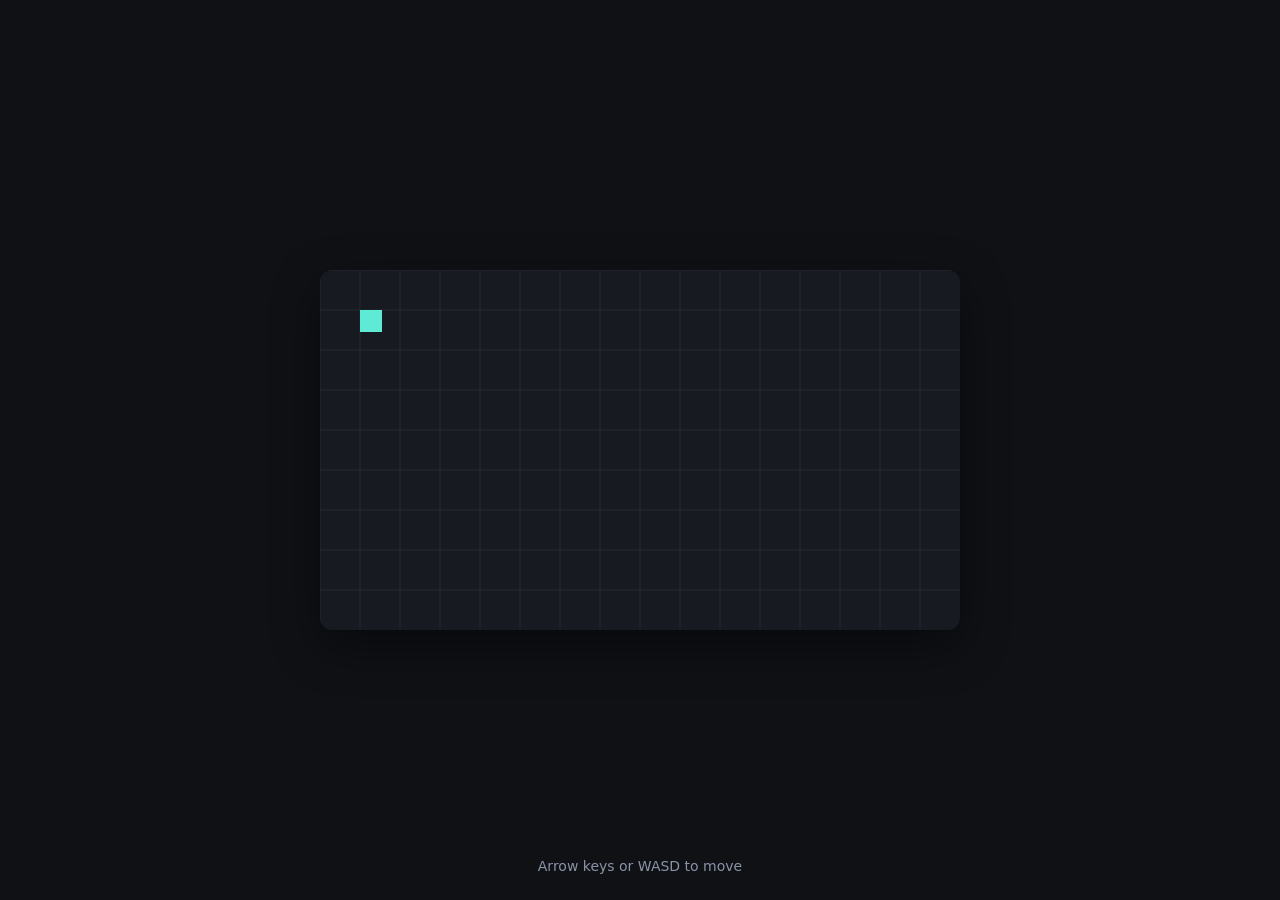
<file: extras/packs/gamedev/index.html>
<!doctype html>
<html lang="en">
<head>
  <meta charset="utf-8">
  <meta name="viewport" content="width=device-width, initial-scale=1">
  <title>NeoMind Game Starter</title>
  <style>
    body { margin: 0; min-height: 100vh; display: grid; place-items: center; background: #0f1115; }
    canvas { border-radius: 12px; background: #171a21; box-shadow: 0 16px 48px rgb(0 0 0 / 45%); }
    p { position: fixed; bottom: 12px; color: #8b93a7; font: 14px system-ui, sans-serif; }
  </style>
</head>
<body>
  <canvas id="game" width="640" height="360"></canvas>
  <p>Arrow keys or WASD to move</p>
  <script src="player.js"></script>
  <script src="game.js"></script>
</body>
</html>
</file>
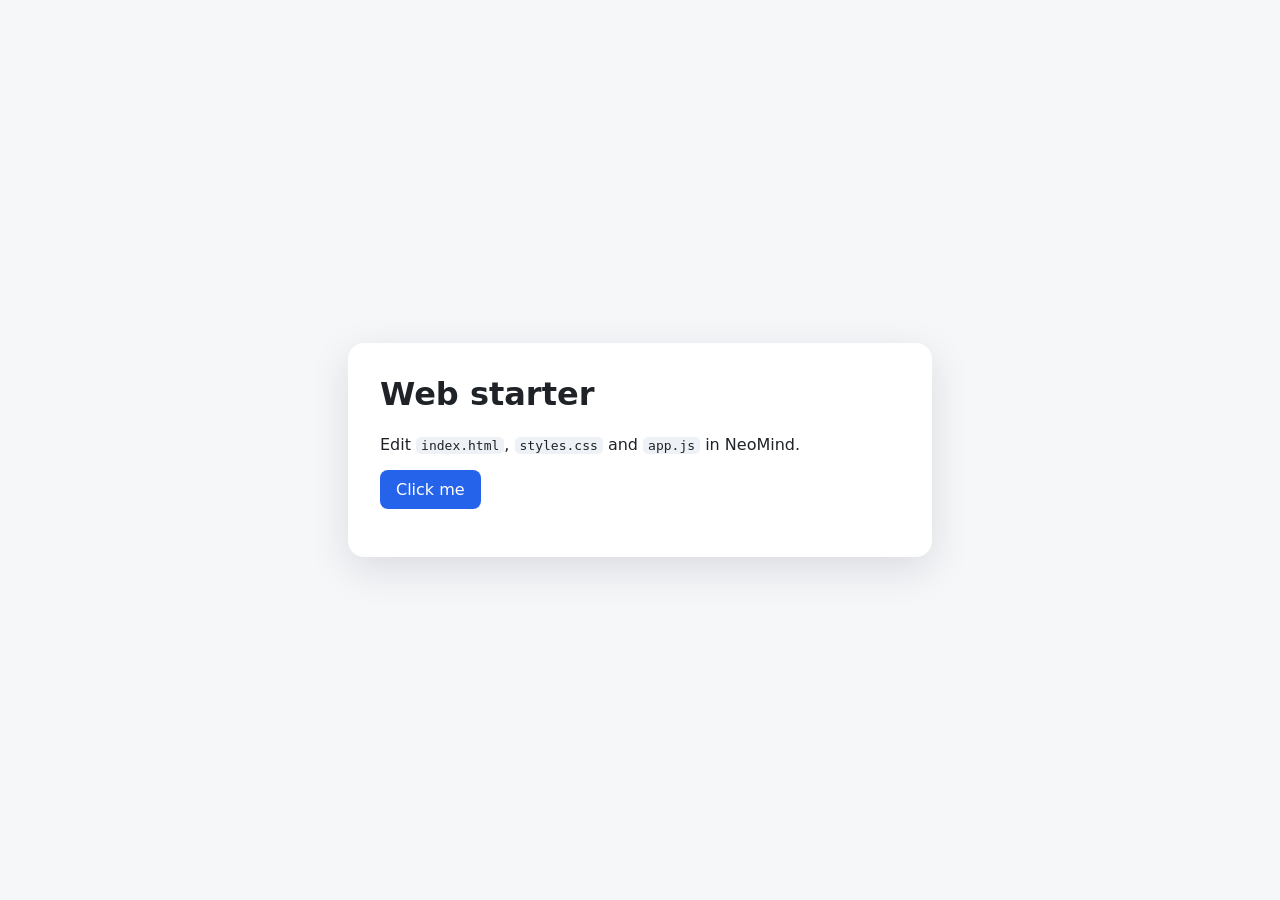
<file: extras/packs/web/index.html>
<!doctype html>
<html lang="en">
<head>
  <meta charset="utf-8">
  <meta name="viewport" content="width=device-width, initial-scale=1">
  <title>NeoMind Web Starter</title>
  <link rel="stylesheet" href="styles.css">
</head>
<body>
  <main>
    <h1>Web starter</h1>
    <p>Edit <code>index.html</code>, <code>styles.css</code> and <code>app.js</code> in NeoMind.</p>
    <button id="go">Click me</button>
    <p id="out"></p>
  </main>
  <script src="app.js"></script>
</body>
</html>
</file>
<file: extras/packs/web/styles.css>
:root {
  color-scheme: light;
  font-family: "Segoe UI", system-ui, sans-serif;
}
body {
  margin: 0;
  min-height: 100vh;
  display: grid;
  place-items: center;
  background: #f6f7f9;
  color: #1f2328;
}
main {
  width: min(520px, 90vw);
  padding: 32px;
  border-radius: 16px;
  background: #fff;
  box-shadow: 0 12px 40px rgb(15 23 42 / 12%);
}
h1 { margin-top: 0; }
code { background: #eef1f5; padding: 1px 5px; border-radius: 5px; }
button {
  border: 0;
  border-radius: 8px;
  padding: 10px 16px;
  background: #2563eb;
  color: #fff;
  font: inherit;
  cursor: pointer;
}
button:hover { background: #1d4ed8; }
</file>
